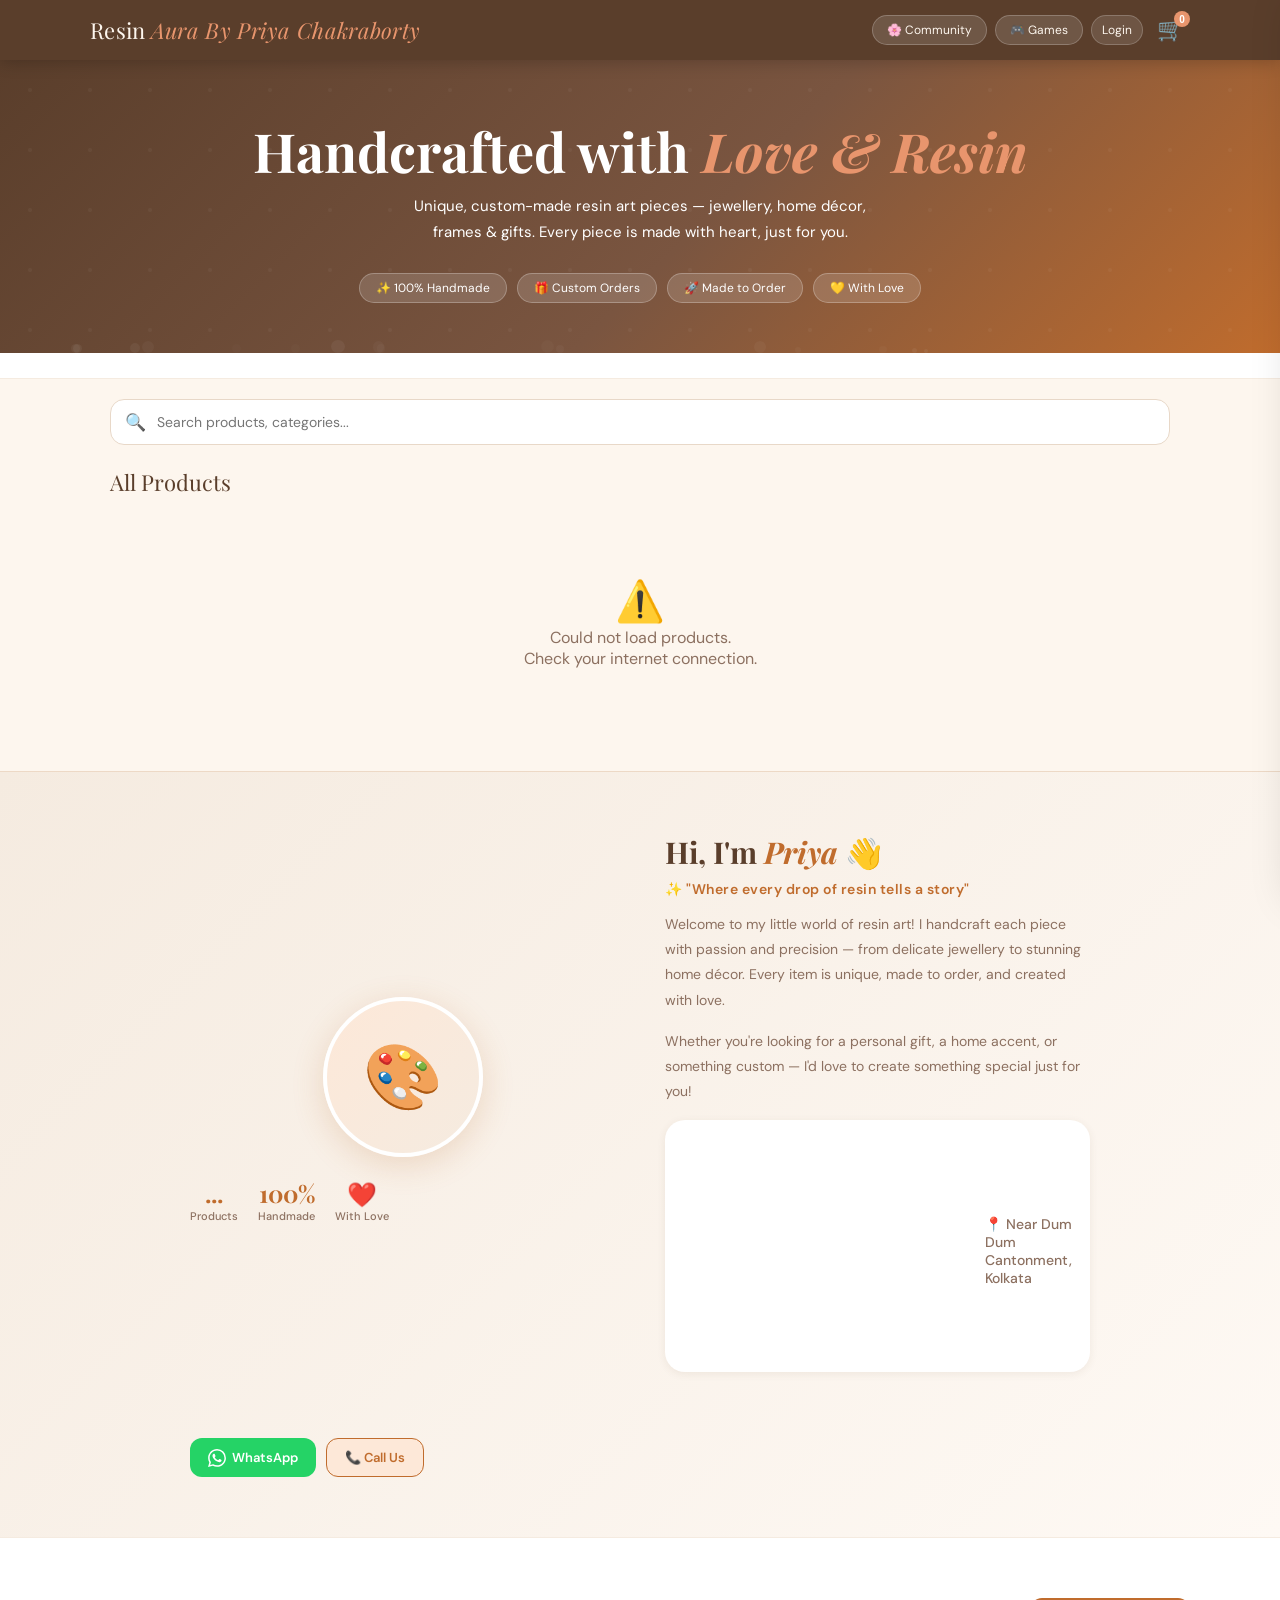
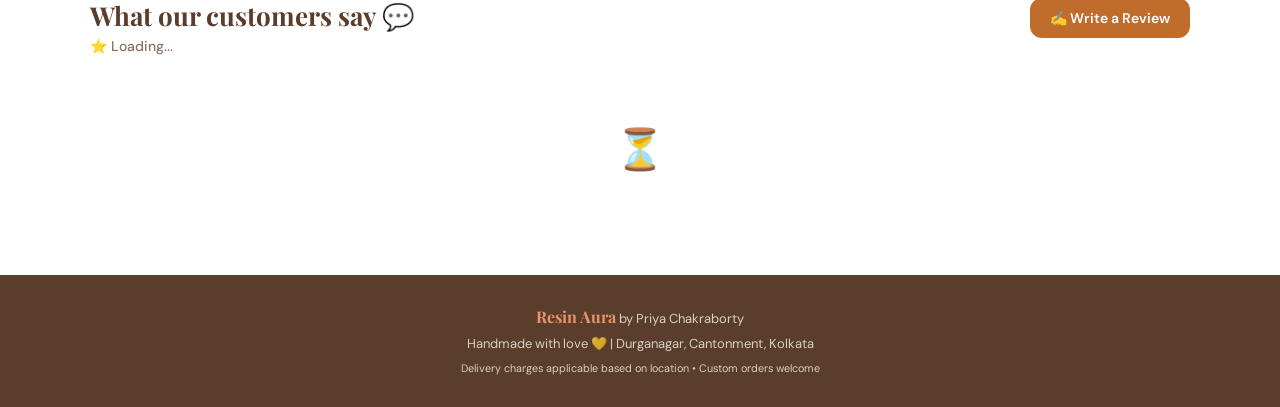
<file: index.html>
<!DOCTYPE html>
<html lang="en">
<head>
<meta charset="UTF-8">
<meta name="viewport" content="width=device-width, initial-scale=1.0">
<meta name="description" content="Resin Aura By Priya by Priya — Handmade resin jewellery, home décor, frames & gifts. Custom orders welcome.">
<title>Resin Aura By Priya — Handmade with Love</title>
<link rel="stylesheet" href="css/style.css">
</head>
<body>

<!-- ── HEADER ── -->
<header>
  <div class="header-inner">
    <a class="logo" href="#top">Resin <span>Aura By Priya Chakraborty</span></a>
    <div class="header-actions">
      <!-- Desktop nav -->
      <div class="desktop-nav">
        <a class="community-nav-link" href="community.html">🌸 Community</a>
        <a class="community-nav-link" href="games.html">🎮 Games</a>
        <button class="user-btn" id="userBtn" onclick="handleUserBtn()">Login</button>
      </div>
      <!-- Cart always visible -->
      <button class="btn-icon" onclick="openCart()" aria-label="Cart">
        🛒<span class="cart-badge" id="cartBadge">0</span>
      </button>
      <!-- Mobile hamburger -->
      <button class="hamburger-btn" onclick="openMobileMenu()" aria-label="Menu">☰</button>
    </div>
  </div>
</header>

<!-- ── MOBILE MENU ── -->
<div class="mobile-menu-overlay" id="mobileOverlay" onclick="closeMobileMenu()"></div>
<div class="mobile-menu" id="mobileMenu">
  <div class="mobile-menu-header">
    <span class="mobile-menu-title">🌿 Menu</span>
    <button class="mobile-menu-close" onclick="closeMobileMenu()">✕</button>
  </div>
  <div class="mobile-menu-body">
    <a class="mobile-menu-item" href="community.html">
      <span class="mi-icon">🌸</span>
      <span class="mi-label">Community</span>
    </a>
    <a class="mobile-menu-item" href="games.html">
      <span class="mi-icon">🎮</span>
      <span class="mi-label">Games</span>
    </a>
    <button class="mobile-menu-item" id="mobileUserBtn" onclick="handleMobileUserBtn()">
      <span class="mi-icon">👤</span>
      <span class="mi-label" id="mobileUserLabel">Login / Register</span>
    </button>
    <button class="mobile-menu-item" onclick="openCart();closeMobileMenu()">
      <span class="mi-icon">🛒</span>
      <span class="mi-label">My Cart</span>
      <span class="mi-badge" id="mobileCartBadge" style="display:none">0</span>
    </button>
    <a class="mobile-menu-item" href="community.html#notifications" onclick="closeMobileMenu()">
      <span class="mi-icon">🔔</span>
      <span class="mi-label">Notifications</span>
    </a>
  </div>
</div>

<!-- ── HERO ── -->
<section class="hero" id="top">
  <div class="hero-content">
    <h1>Handcrafted with <em>Love & Resin</em></h1>
    <p>Unique, custom-made resin art pieces — jewellery, home décor, frames & gifts. Every piece is made with heart, just for you.</p>
    <div class="hero-badges">
      <span class="badge">✨ 100% Handmade</span>
      <span class="badge">🎁 Custom Orders</span>
      <span class="badge">🚀 Made to Order</span>
      <span class="badge">💛 With Love</span>
    </div>
  </div>
</section>

<!-- ── CATEGORY BAR ── -->
<div class="cat-bar"><div class="cat-inner" id="catBar"></div></div>

<!-- ── SEARCH ── -->
<div class="search-bar">
  <div class="search-wrap">
    <span class="search-icon">🔍</span>
    <input type="text" class="search-input" id="searchInput" placeholder="Search products, categories..." oninput="renderProducts()">
  </div>
</div>

<!-- ── PRODUCTS ── -->
<section class="products-section">
  <div class="section-title" id="sectionTitle">All Products</div>
  <div class="products-grid" id="productsGrid">
    <div class="no-products"><div style="font-size:44px;margin-bottom:12px">⏳</div><p>Loading products...</p></div>
  </div>
</section>

<!-- ── ABOUT SECTION ── -->
<section class="about-section" id="about">
  <div class="about-inner">
    <div style="text-align:center">
      <div class="about-avatar">🎨</div>
      <div class="about-stats">
        <div class="about-stat"><div class="num" id="productCount">...</div><div class="lbl">Products</div></div>
        <div class="about-stat"><div class="num">100%</div><div class="lbl">Handmade</div></div>
        <div class="about-stat"><div class="num">❤️</div><div class="lbl">With Love</div></div>
      </div>
    </div>
    <div class="about-text">
      <h2>Hi, I'm <span>Priya</span> 👋</h2>
      <div class="about-tagline">✨ "Where every drop of resin tells a story"</div>
      <p>Welcome to my little world of resin art! I handcraft each piece with passion and precision — from delicate jewellery to stunning home décor. Every item is unique, made to order, and created with love.</p>
      <p>Whether you're looking for a personal gift, a home accent, or something custom — I'd love to create something special just for you!</p>
     <div class="about-location">

    <iframe 
    src="https://www.google.com/maps/embed?pb=!1m14!1m12!1m3!1d2189.3930815962476!2d88.40761784226767!3d22.649851524583667!2m3!1f0!2f0!3f0!3m2!1i1024!2i768!4f13.1!5e0!3m2!1sen!2sin!4v1778393486513!5m2!1sen!2sin"
    width="100%"
    height="240"
    style="border:0;border-radius:16px;"
    allowfullscreen=""
    loading="lazy"
    referrerpolicy="no-referrer-when-downgrade">
    </iframe>

  <div style="margin-top:10px;font-size:14px;color:var(--muted)">
    📍 Near Dum Dum Cantonment, Kolkata
  </div>

</div>
      </div>
      <div class="about-contact">
        <a class="contact-btn whatsapp" href="https://wa.me/919330392779?text=Hi%20Priya!%20I%20saw%20your%20Resin%20Arts%20website%20and%20I'm%20interested%20in%20placing%20an%20order." target="_blank">
          <svg width="18" height="18" viewBox="0 0 24 24" fill="currentColor"><path d="M17.472 14.382c-.297-.149-1.758-.867-2.03-.967-.273-.099-.471-.148-.67.15-.197.297-.767.966-.94 1.164-.173.199-.347.223-.644.075-.297-.15-1.255-.463-2.39-1.475-.883-.788-1.48-1.761-1.653-2.059-.173-.297-.018-.458.13-.606.134-.133.298-.347.446-.52.149-.174.198-.298.298-.497.099-.198.05-.371-.025-.52-.075-.149-.669-1.612-.916-2.207-.242-.579-.487-.5-.669-.51-.173-.008-.371-.01-.57-.01-.198 0-.52.074-.792.372-.272.297-1.04 1.016-1.04 2.479 0 1.462 1.065 2.875 1.213 3.074.149.198 2.096 3.2 5.077 4.487.709.306 1.262.489 1.694.625.712.227 1.36.195 1.871.118.571-.085 1.758-.719 2.006-1.413.248-.694.248-1.289.173-1.413-.074-.124-.272-.198-.57-.347m-5.421 7.403h-.004a9.87 9.87 0 01-5.031-1.378l-.361-.214-3.741.982.998-3.648-.235-.374a9.86 9.86 0 01-1.51-5.26c.001-5.45 4.436-9.884 9.888-9.884 2.64 0 5.122 1.03 6.988 2.898a9.825 9.825 0 012.893 6.994c-.003 5.45-4.437 9.884-9.885 9.884m8.413-18.297A11.815 11.815 0 0012.05 0C5.495 0 .16 5.335.157 11.892c0 2.096.547 4.142 1.588 5.945L.057 24l6.305-1.654a11.882 11.882 0 005.683 1.448h.005c6.554 0 11.89-5.335 11.893-11.893a11.821 11.821 0 00-3.48-8.413z"/></svg>
          WhatsApp
        </a>
        <a class="contact-btn phone" href="tel:+919330392779">
          📞 Call Us
        </a>
      </div>
    </div>
  </div>
</section>

<!-- ── REVIEWS SECTION ── -->
<section class="reviews-section" id="reviewsSection">
  <div class="reviews-inner">
    <div class="reviews-header">
      <div>
        <h2 class="reviews-title">What our customers say 💬</h2>
        <div id="avgRating" class="avg-rating">⭐ Loading...</div>
      </div>
      <button class="btn-write-review" onclick="openReviewModal()">✍️ Write a Review</button>
    </div>
    <div class="reviews-grid" id="reviewsGrid">
      <div style="text-align:center;padding:40px;color:var(--muted);grid-column:1/-1"><div style="font-size:40px">⏳</div></div>
    </div>
  </div>
</section>

<!-- REVIEW MODAL -->
<div class="modal-overlay" id="reviewModal">
  <div class="modal-box" id="reviewModalBox"></div>
</div>

<!-- ── FOOTER ── -->
<footer>
  <strong>Resin Aura</strong> by Priya Chakraborty<br>
  Handmade with love 💛 | Durganagar, Cantonment, Kolkata<br>
  <small>Delivery charges applicable based on location • Custom orders welcome</small>
</footer>

<!-- ── OVERLAY ── -->
<div class="overlay" id="overlay" onclick="closeAll()"></div>

<!-- ── CART DRAWER ── -->
<div class="drawer" id="cartDrawer">
  <div class="drawer-header">
    <h2>🛒 Your Cart</h2>
    <button class="btn-close" onclick="closeCart()">×</button>
  </div>
  <div class="drawer-body" id="cartBody"></div>
  <div class="drawer-footer" id="cartFooter" style="display:none">
    <div class="cart-total"><span>Subtotal</span><span id="cartTotal">₹0</span></div>
    <div class="cart-delivery-note">🚚 Delivery charges based on location — confirmed before dispatch</div>
    <button class="btn-checkout" onclick="checkoutCart()">Place Order →</button>
  </div>
</div>

<!-- ── ORDER MODAL ── -->
<div class="modal-overlay" id="orderModal">
  <div class="modal-box" id="orderModalBox"></div>
</div>

<!-- ── AUTH MODAL ── -->
<div class="modal-overlay" id="authModal">
  <div class="modal-box">
    <div style="display:flex;align-items:center;justify-content:space-between;margin-bottom:20px">
      <h2>Welcome 👋</h2>
      <button class="btn-close" onclick="closeAuth()">×</button>
    </div>
    <div class="auth-tabs">
      <button class="auth-tab active" id="tabLogin" onclick="switchTab('login')">Login</button>
      <button class="auth-tab" id="tabRegister" onclick="switchTab('register')">Register</button>
    </div>
    <div id="authContent"></div>
  </div>
</div>

<!-- ── PRODUCT DETAIL MODAL ── -->
<div class="modal-overlay" id="detailModal">
  <div class="modal-box" id="detailModalBox"></div>
</div>

<!-- ── ORDER TRACKING MODAL ── -->
<div class="modal-overlay" id="trackModal">
  <div class="modal-box tracking-box" id="trackModalBox"></div>
</div>

<!-- ── PROFILE MODAL ── -->
<div class="modal-overlay" id="profileModal">
  <div class="modal-box tracking-box" id="profileModalBox"></div>
</div>

<!-- ── TOAST ── -->
<div class="toast" id="toast"></div>

<!-- ── SCRIPTS (order matters) ── -->
<script src="js/supabase.js"></script>
<script src="js/auth.js"></script>
<script src="js/main.js"></script>
<script src="js/reviews.js"></script>

<script>
function openMobileMenu(){
  document.getElementById('mobileMenu').classList.add('open');
  document.getElementById('mobileOverlay').classList.add('open');
  document.body.style.overflow='hidden';
  // sync user button
  const s=getSession?getSession():null;
  const lbl=document.getElementById('mobileUserLabel');
  if(lbl) lbl.textContent=s?(s.name||'My Account'):'Login / Register';
  // sync cart badge
  const cb=document.getElementById('mobileCartBadge');
  const mainBadge=document.getElementById('cartBadge');
  if(cb&&mainBadge){
    const n=parseInt(mainBadge.textContent)||0;
    cb.textContent=n; cb.style.display=n?'inline':'none';
  }
}
function closeMobileMenu(){
  document.getElementById('mobileMenu').classList.remove('open');
  document.getElementById('mobileOverlay').classList.remove('open');
  document.body.style.overflow='';
}
function handleMobileUserBtn(){
  closeMobileMenu();
  handleUserBtn();
}
</script>
</body>
</html>
</file>
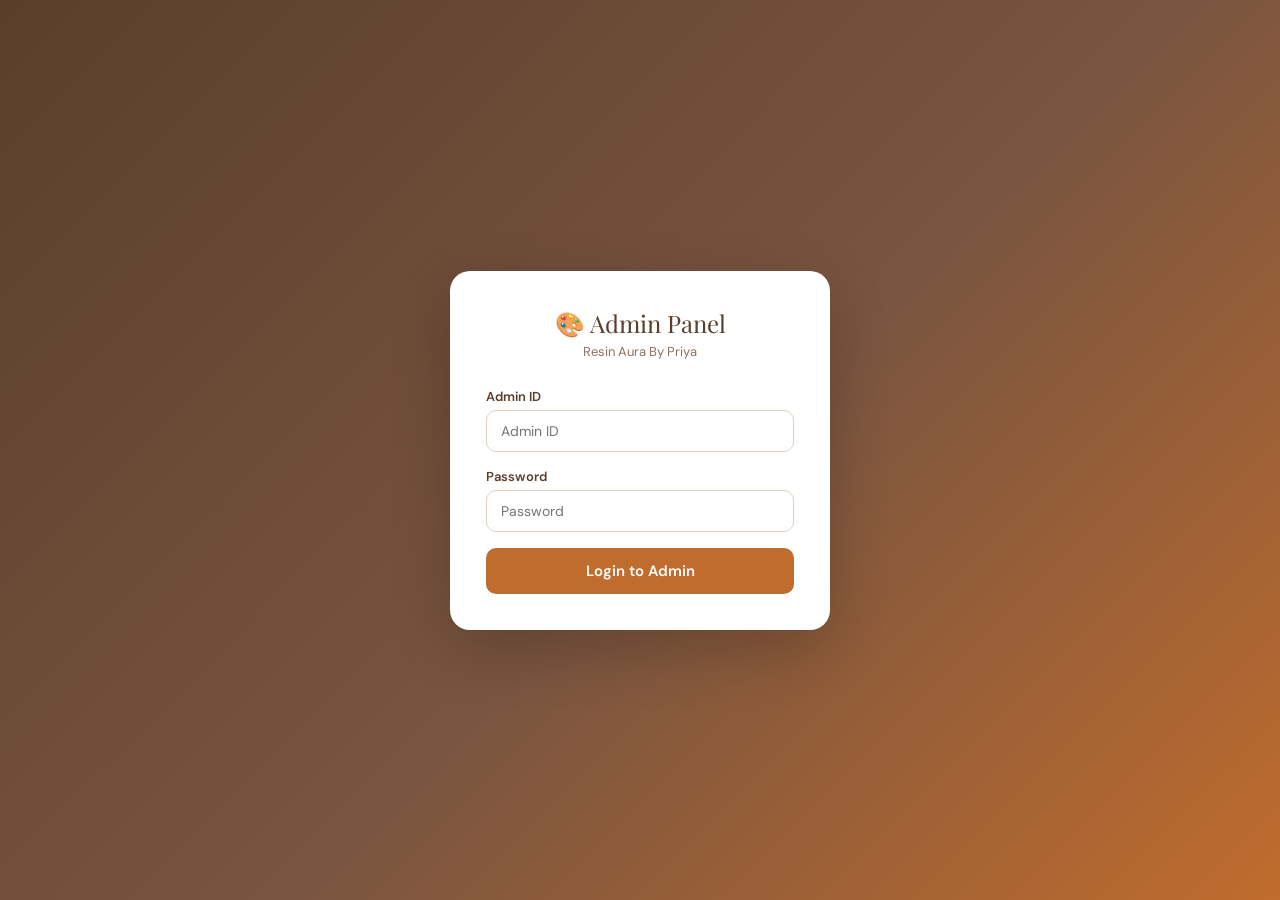
<file: admin/index.html>
<!DOCTYPE html>
<html lang="en">
<head>
<meta charset="UTF-8">
<meta name="viewport" content="width=device-width, initial-scale=1.0">
<title>Admin — Resin Aura By Priya</title>
<link rel="stylesheet" href="css/admin.css">
</head>
<body>

<div id="loginScreen">
  <div class="login-card">
    <div class="login-logo">🎨 Admin Panel</div>
    <div class="login-sub">Resin Aura By Priya</div>
    <div class="login-err" id="loginErr">Incorrect ID or password</div>
    <div class="form-group"><label>Admin ID</label><input type="text" id="adminId" placeholder="Admin ID" autocomplete="off"></div>
    <div class="form-group"><label>Password</label><input type="password" id="adminPass" placeholder="Password"></div>
    <button class="btn-primary" onclick="doAdminLogin()">Login to Admin</button>
   <!-- <p style="text-align:center;margin-top:14px;font-size:12px;color:var(--muted)">Default: ID = <strong>admin</strong> | Pass = <strong>resign123</strong></p> -- IGNORE -->
  </div>
</div>

<div id="adminApp">
  <div class="mob-overlay" id="mobOverlay" onclick="closeSidebar()"></div>
  <div class="sidebar" id="sidebar">
    <div class="sidebar-logo"><div class="s-title">Resin Aura By Priya Chakraborty</div><div class="s-sub">Admin Dashboard</div></div>
    <div class="nav-section">Main</div>
    <div class="nav-item active" onclick="showPage('dashboard',this)"><span class="nav-icon">📊</span>Dashboard</div>
    <div class="nav-section">Store</div>
    <div class="nav-item" onclick="showPage('products',this)"><span class="nav-icon">📦</span>Products</div>
    <div class="nav-item" onclick="showPage('orders',this)"><span class="nav-icon">🛍</span>Orders<span class="nav-badge" id="pendingBadge">0</span></div>
    <div class="nav-item" onclick="showPage('reviews',this)"><span class="nav-icon">⭐</span>Reviews</div>
    <div class="nav-item" onclick="showPage('community',this)"><span class="nav-icon">🌸</span>Community<span class="nav-badge" id="communityBadge" style="display:none">!</span></div>
    <div class="nav-item" onclick="showPage('media',this)"><span class="nav-icon">🗂</span>Media Library</div>
    <div class="nav-item" onclick="showPage('games',this)"><span class="nav-icon">🎮</span>Games</div>
    <div class="nav-section">Settings</div>
    <div class="nav-item" onclick="showPage('settings',this)"><span class="nav-icon">⚙️</span>Settings</div>
    <div class="sidebar-bottom" onclick="adminLogout()"><span>🚪</span>Logout</div>
  </div>

  <div class="main">
    <div class="topbar">
      <div style="display:flex;align-items:center;gap:12px">
        <button class="menu-toggle" onclick="toggleSidebar()">☰</button>
        <span class="topbar-title" id="topbarTitle">Dashboard</span>
      </div>
      <span class="admin-badge">Admin</span>
    </div>

    <div class="page active" id="page-dashboard">
      <div class="stats-grid" id="statsGrid"></div>
      <div class="section-card">
        <div class="section-card-header">
          <span class="section-card-title">Recent Orders</span>
          <button class="btn-add" onclick="showPage('orders',document.querySelectorAll('.nav-item')[3])">View All</button>
        </div>
        <div class="table-wrap"><table><thead><tr><th>Order ID</th><th>Customer</th><th>Total</th><th>Status</th><th>Date</th></tr></thead><tbody id="recentBody"></tbody></table></div>
      </div>
    </div>

    <div class="page" id="page-products">
      <div class="section-card">
        <div class="section-card-header">
          <span class="section-card-title">All Products</span>
          <div style="display:flex;gap:8px;flex-wrap:wrap">
            <input type="text" class="table-search" placeholder="Search..." id="pSearch" oninput="renderProductTable()">
            <button class="btn-add" onclick="openProductModal()">+ Add Product</button>
          </div>
        </div>
        <div class="table-wrap"><table><thead><tr><th>Image</th><th>Name</th><th>Base Price</th><th>Variants</th><th>Category</th><th>Actions</th></tr></thead><tbody id="productBody"></tbody></table></div>
      </div>
    </div>

    <div class="page" id="page-orders">
      <div class="section-card">
        <div class="section-card-header">
          <span class="section-card-title">All Orders</span>
          <div style="display:flex;gap:8px;flex-wrap:wrap">
            <input type="text" class="table-search" placeholder="Search name/phone..." id="oSearch" oninput="renderOrderTable()">
            <select class="table-search" id="statusFilter" onchange="renderOrderTable()">
              <option value="">All Status</option>
              <option>Pending</option><option>Confirmed</option><option>Shipped</option><option>Delivered</option><option>Cancelled</option>
            </select>
            <select class="table-search" id="payFilter" onchange="renderOrderTable()">
              <option value="">All Payments</option>
              <option value="verify">Needs Verification</option>
              <option value="paid">Paid</option>
              <option value="pending">Unpaid</option>
            </select>
          </div>
        </div>
        <div class="table-wrap"><table><thead><tr><th>Order ID</th><th>Customer</th><th>Items</th><th>Total</th><th>Status</th><th>Payment</th><th>Date</th><th>Actions</th></tr></thead><tbody id="orderBody"></tbody></table></div>
      </div>
    </div>

    <div class="page" id="page-reviews">
      <div class="section-card">
        <div class="section-card-header"><span class="section-card-title">Customer Reviews</span></div>
        <div class="table-wrap"><table><thead><tr><th>Photo</th><th>Customer</th><th>Rating</th><th>Review</th><th>Status</th><th>Actions</th></tr></thead><tbody id="reviewBody"></tbody></table></div>
      </div>
    </div>

    <!-- Settings rendered by JS -->
    <div class="page" id="page-settings">
      <div id="settingsContent"><div style="text-align:center;padding:40px;color:var(--muted)">⏳ Loading...</div></div>
    </div>

    <!-- Community page rendered by JS -->
    <div class="page" id="page-community">
      <div id="communityContent"><div style="text-align:center;padding:40px;color:var(--muted)">⏳ Loading...</div></div>
    </div>

    <!-- Media Library page rendered by JS -->
    <div class="page" id="page-media">
      <div id="mediaContent"><div style="text-align:center;padding:40px;color:var(--muted)">⏳ Loading...</div></div>
    </div>

    <!-- Games Management -->
    <div class="page" id="page-games">
      <div id="gamesContent"><div style="text-align:center;padding:40px;color:var(--muted)">⏳ Loading...</div></div>
    </div>
  </div>
</div>

<!-- PRODUCT MODAL -->
<div class="modal-overlay" id="productModal">
  <div class="modal-box">
    <div class="modal-header"><h3 id="productModalTitle">Add Product</h3><button class="btn-close" onclick="closeProductModal()">×</button></div>
    <div class="form-group"><label>Product Name *</label><input type="text" id="pName" placeholder="e.g. Resin Wall Clock"></div>
    <div class="form-group"><label>Base Price (₹) *</label><input type="number" id="pPrice" placeholder="Used when no variants set" min="0"></div>
    <div class="form-group">
      <label>Category *</label>
      <input type="text" id="pCat" placeholder="Home Décor, Jewellery, Frames..." list="catList">
      <datalist id="catList"></datalist>
    </div>
    <div class="form-group"><label>Description</label><textarea id="pDesc" placeholder="Short product description..."></textarea></div>
    <div class="form-group">
      <label>Variants <span style="font-size:11px;color:var(--muted)">— e.g. 4 inch ₹199 / With Tassel ₹249</span></label>
      <div class="variant-list" id="variantList"></div>
      <button class="btn-add-var" onclick="addVariantRow()">+ Add Variant</button>
    </div>
    <div class="form-group">
      <label>Product Image</label>
      <div class="upload-area"><input type="file" id="pImage" accept="image/*" onchange="previewImg(this)"><div class="u-icon">📷</div><p style="font-size:13px;color:var(--muted)">Click to upload</p></div>
      <img class="img-preview" id="imgPreview" alt="Preview">
    </div>
    <div class="modal-actions">
      <button class="btn-cancel-m" onclick="closeProductModal()">Cancel</button>
      <button class="btn-save" onclick="saveProduct()">Save Product</button>
    </div>
  </div>
</div>

<div class="modal-overlay" id="orderModal"><div class="modal-box" id="orderModalBox"></div></div>
<div class="toast" id="toast"></div>

<script src="../js/supabase.js"></script>
<script src="js/admin.js"></script>
</body>
</html>
</file>
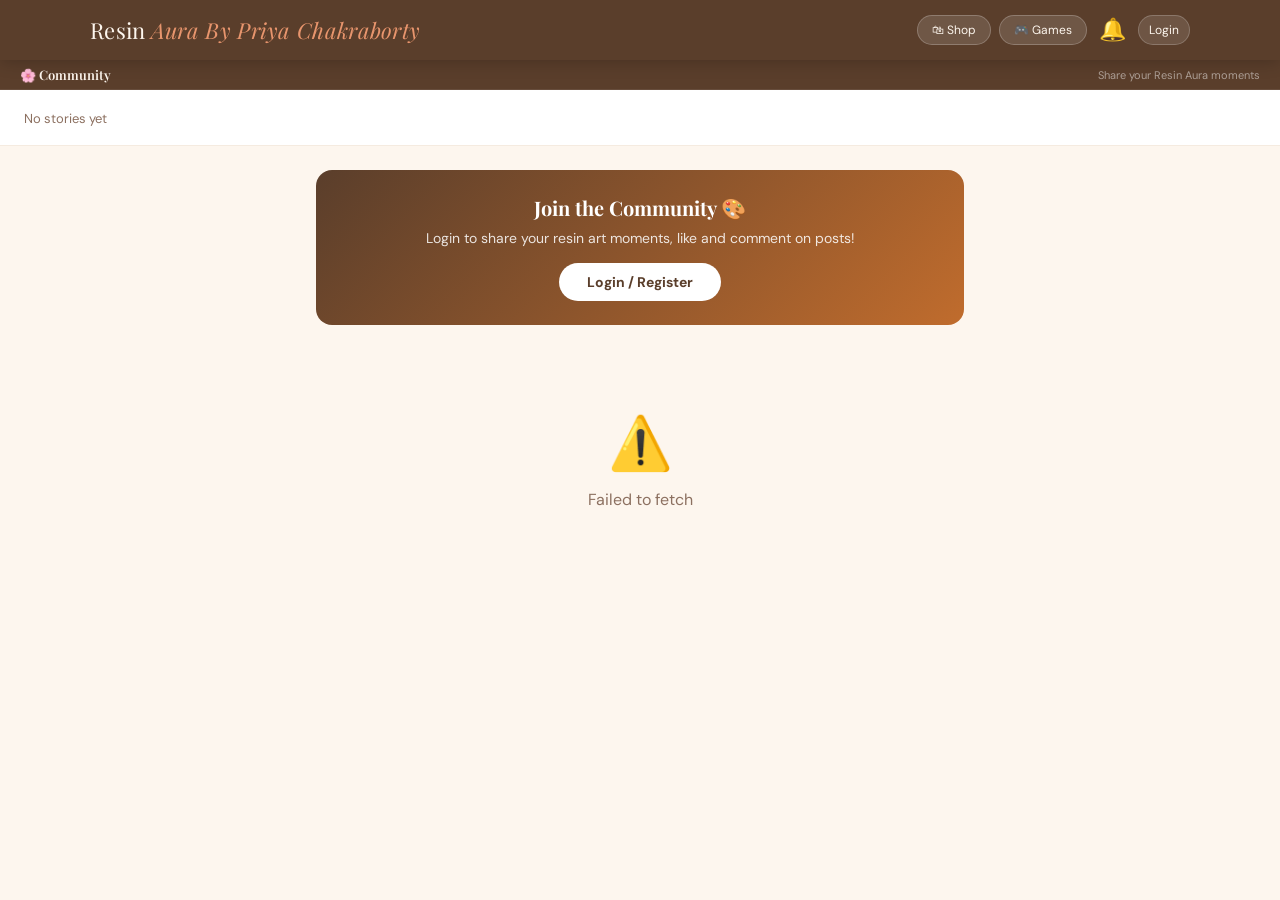
<file: community.html>
<!DOCTYPE html>
<html lang="en">
<head>
<meta charset="UTF-8">
<meta name="viewport" content="width=device-width, initial-scale=1.0">
<title>Community — Resin Aura By Priya</title>
<link rel="stylesheet" href="css/style.css">
<style>
/* community page — header stays fixed like main page */

/* ── STORY STRIP ── */
.story-strip-wrap { background:#fff; border-bottom:1px solid var(--warm); padding:12px 0 10px; overflow:hidden; }
.story-strip { display:flex; gap:14px; padding:0 16px; overflow-x:auto; scroll-snap-type:x mandatory; -webkit-overflow-scrolling:touch; scrollbar-width:none; }
.story-strip::-webkit-scrollbar { display:none; }
.story-item { display:flex; flex-direction:column; align-items:center; gap:5px; flex-shrink:0; scroll-snap-align:start; cursor:pointer; }
.story-ring { width:64px; height:64px; border-radius:50%; padding:2.5px; background:linear-gradient(135deg,#f09433,#e6683c,#dc2743,#cc2366,#bc1888); transition:transform .2s; position:relative; }
.story-ring:active { transform:scale(.93); }
.story-ring.seen { background:#ccc; }
.story-ring.my-story { background:linear-gradient(135deg,var(--brown),var(--amber)); }
.story-ring.add-new { background:none; border:2.5px dashed var(--amber); padding:0; }
.story-ring-inner { width:100%; height:100%; border-radius:50%; border:2.5px solid #fff; overflow:hidden; background:var(--warm); display:flex; align-items:center; justify-content:center; font-size:22px; font-weight:700; color:var(--amber); font-family:'Playfair Display',serif; }
.story-ring.add-new .story-ring-inner { border:none; font-size:28px; }
.story-ring-inner img { width:100%; height:100%; object-fit:cover; }
.story-plus { position:absolute; bottom:0; right:0; width:22px; height:22px; background:var(--amber); border:2px solid #fff; border-radius:50%; display:flex; align-items:center; justify-content:center; color:#fff; font-size:15px; font-weight:700; }
.story-name { font-size:11px; color:var(--text); text-align:center; max-width:68px; overflow:hidden; text-overflow:ellipsis; white-space:nowrap; font-weight:500; }
.story-name.muted { color:var(--muted); }

/* ── STORY VIEWER ── */
.story-viewer { position:fixed; inset:0; background:#000; z-index:1000; display:flex; align-items:center; justify-content:center; opacity:0; pointer-events:none; transition:opacity .2s; }
.story-viewer.open { opacity:1; pointer-events:all; }
.story-viewer-inner { position:relative; width:100%; max-width:420px; height:100dvh; overflow:hidden; }

.story-progress-bars { position:absolute; top:0; left:0; right:0; display:flex; gap:4px; padding:10px 12px 0; z-index:10; }
.story-pb-bg { flex:1; height:3px; background:rgba(255,255,255,.35); border-radius:2px; overflow:hidden; }
.story-pb-fill { height:100%; width:0%; background:#fff; border-radius:2px; }
.story-pb-fill.done { width:100%; }
.story-pb-fill.running { animation:spbAnim 5s linear forwards; }
@keyframes spbAnim { from{width:0%} to{width:100%} }
.story-pb-fill.paused { animation-play-state:paused; }

.story-viewer-header { position:absolute; top:26px; left:0; right:0; display:flex; align-items:center; gap:10px; padding:10px 14px; z-index:10; }
.sv-avatar { width:40px; height:40px; border-radius:50%; border:2px solid rgba(255,255,255,.7); overflow:hidden; background:var(--warm); flex-shrink:0; display:flex; align-items:center; justify-content:center; font-size:16px; font-weight:700; color:var(--amber); font-family:'Playfair Display',serif; cursor:pointer; }
.sv-avatar img { width:100%; height:100%; object-fit:cover; }
.sv-meta { flex:1; cursor:pointer; }
.sv-name { color:#fff; font-weight:600; font-size:14px; text-shadow:0 1px 4px rgba(0,0,0,.5); }
.sv-time { color:rgba(255,255,255,.7); font-size:11px; margin-top:1px; }
.sv-close { background:rgba(0,0,0,.4); border:none; color:#fff; width:34px; height:34px; border-radius:50%; font-size:18px; cursor:pointer; display:flex; align-items:center; justify-content:center; flex-shrink:0; }

.story-media { width:100%; height:100dvh; position:relative; }
.story-media img { width:100%; height:100%; object-fit:cover; display:block; }
.story-text-display { width:100%; height:100%; display:flex; align-items:center; justify-content:center; padding:60px 32px; font-size:clamp(20px,5vw,30px); font-family:'Playfair Display',serif; color:#fff; text-align:center; line-height:1.5; text-shadow:0 2px 10px rgba(0,0,0,.3); white-space:pre-wrap; }
.story-caption-overlay { position:absolute; bottom:120px; left:0; right:0; text-align:center; padding:0 24px; color:#fff; font-size:15px; text-shadow:0 2px 8px rgba(0,0,0,.7); font-family:'Playfair Display',serif; }

.story-tap-prev,.story-tap-next { position:absolute; top:80px; bottom:160px; width:38%; z-index:5; }
.story-tap-prev { left:0; }
.story-tap-next { right:0; }

/* pause overlay */
.story-pause-overlay { display:none !important; }

/* ── STORY BOTTOM BAR ── */
.story-bottom-bar {
  position:absolute; bottom:0; left:0; right:0; z-index:10;
  padding:12px 16px 20px;
  background:linear-gradient(transparent, rgba(0,0,0,.7));
}
.story-reactions-row { display:flex; align-items:center; gap:10px; margin-bottom:8px; }
.story-like-btn {
  background:none; border:2px solid rgba(255,255,255,.6); color:#fff;
  border-radius:20px; padding:7px 16px; font-size:13px; cursor:pointer;
  display:flex; align-items:center; gap:6px; font-family:'DM Sans',sans-serif;
  transition:all .2s;
}
.story-like-btn.liked { background:rgba(231,76,60,.85); border-color:#e74c3c; }
.story-like-count { color:rgba(255,255,255,.8); font-size:13px; font-weight:600; }
.story-viewers-btn {
  background:rgba(255,255,255,.15); border:1px solid rgba(255,255,255,.3);
  color:#fff; border-radius:20px; padding:7px 14px; font-size:12px;
  cursor:pointer; font-family:'DM Sans',sans-serif; margin-left:auto;
}
.story-comment-row { display:flex; gap:8px; align-items:center; }
.story-comment-input {
  flex:1; background:rgba(255,255,255,.15); border:1.5px solid rgba(255,255,255,.35);
  border-radius:22px; padding:9px 16px; color:#fff; font-size:13px;
  font-family:'DM Sans',sans-serif; outline:none;
}
.story-comment-input::placeholder { color:rgba(255,255,255,.6); }
.story-comment-input:focus { border-color:rgba(255,255,255,.7); background:rgba(255,255,255,.2); }
.story-send-btn {
  background:var(--amber); color:#fff; border:none; width:38px; height:38px;
  border-radius:50%; cursor:pointer; font-size:16px; display:flex;
  align-items:center; justify-content:center; flex-shrink:0;
}
.story-del-btn { position:absolute; top:80px; right:14px; z-index:10; background:rgba(192,57,43,.85); color:#fff; border:none; border-radius:20px; padding:8px 14px; font-size:12px; cursor:pointer; font-family:'DM Sans',sans-serif; display:none; }

/* ── STORY COMMENTS PANEL ── */
.story-comments-panel {
  position:absolute; bottom:0; left:0; right:0; z-index:20;
  background:rgba(20,20,20,.95); border-radius:20px 20px 0 0;
  padding:0 0 20px; max-height:70dvh; display:flex; flex-direction:column;
  transform:translateY(100%); transition:transform .3s ease;
}
.story-comments-panel.open { transform:translateY(0); }
.story-comments-panel-header { display:flex; align-items:center; justify-content:space-between; padding:14px 16px 10px; border-bottom:1px solid rgba(255,255,255,.1); }
.story-comments-panel-header span { color:#fff; font-weight:600; font-size:15px; }
.story-comments-list { flex:1; overflow-y:auto; padding:10px 16px; }
.story-comment-item { display:flex; gap:8px; margin-bottom:12px; }
.story-comment-av { width:32px; height:32px; border-radius:50%; background:var(--warm); display:flex; align-items:center; justify-content:center; font-size:13px; font-weight:700; color:var(--amber); font-family:'Playfair Display',serif; flex-shrink:0; overflow:hidden; }
.story-comment-av img { width:100%; height:100%; object-fit:cover; }
.story-comment-bubble { background:rgba(255,255,255,.1); border-radius:12px; padding:8px 12px; flex:1; }
.story-comment-name { color:rgba(255,255,255,.9); font-size:12px; font-weight:600; }
.story-comment-text { color:rgba(255,255,255,.8); font-size:13px; margin-top:2px; }
.story-comment-time { color:rgba(255,255,255,.4); font-size:10px; margin-top:4px; }
.story-comment-input-row { display:flex; gap:8px; padding:10px 16px 0; border-top:1px solid rgba(255,255,255,.1); }

/* ── STORY VIEWERS PANEL ── */
.story-viewers-panel {
  position:absolute; bottom:0; left:0; right:0; z-index:21;
  background:rgba(20,20,20,.97); border-radius:20px 20px 0 0;
  padding:0 0 20px; max-height:60dvh; display:flex; flex-direction:column;
  transform:translateY(100%); transition:transform .3s ease;
}
.story-viewers-panel.open { transform:translateY(0); }
.story-viewers-panel-header { display:flex; align-items:center; justify-content:space-between; padding:14px 16px 10px; border-bottom:1px solid rgba(255,255,255,.1); }
.story-viewer-item { display:flex; align-items:center; gap:10px; padding:10px 16px; }
.story-viewer-item-av { width:36px; height:36px; border-radius:50%; background:var(--warm); display:flex; align-items:center; justify-content:center; font-size:14px; font-weight:700; color:var(--amber); font-family:'Playfair Display',serif; overflow:hidden; flex-shrink:0; }
.story-viewer-item-av img { width:100%; height:100%; object-fit:cover; }
.story-viewer-item-name { color:#fff; font-size:14px; font-weight:500; }
.story-viewer-item-time { color:rgba(255,255,255,.5); font-size:11px; }

/* ── STORY CREATE ── */
.story-create-box { background:#fff; border-radius:20px; padding:24px; max-width:420px; width:calc(100% - 32px); max-height:88vh; overflow-y:auto; }
.story-type-tabs { display:flex; gap:8px; margin-bottom:16px; }
.st-tab { flex:1; padding:9px; border-radius:10px; border:1.5px solid var(--warm); background:none; font-family:'DM Sans',sans-serif; font-size:13px; color:var(--muted); cursor:pointer; transition:all .2s; }
.st-tab.active { border-color:var(--amber); background:var(--amber-pale); color:var(--amber); font-weight:600; }
.bg-picker { display:flex; gap:8px; margin-bottom:14px; flex-wrap:wrap; }
.bg-swatch { width:36px; height:36px; border-radius:50%; cursor:pointer; border:3px solid transparent; transition:transform .15s,border-color .15s; }
.bg-swatch.on { border-color:var(--brown); transform:scale(1.15); }
.story-textarea { width:100%; border:1.5px solid var(--warm); border-radius:12px; padding:12px 14px; font-size:15px; font-family:'Playfair Display',serif; color:var(--text); resize:none; outline:none; min-height:90px; transition:border-color .2s; }
.story-textarea:focus { border-color:var(--amber); }
.story-upload-area { border:2px dashed var(--warm); border-radius:12px; padding:28px; text-align:center; cursor:pointer; position:relative; transition:border-color .2s; color:var(--muted); font-size:13px; }
.story-upload-area:hover { border-color:var(--amber); }
.story-upload-area input { position:absolute; inset:0; opacity:0; cursor:pointer; }
.story-img-thumb { width:100%; border-radius:12px; max-height:180px; object-fit:cover; display:none; margin-bottom:10px; }
.exp-note { font-size:11px; color:var(--muted); text-align:center; margin-top:10px; }

/* ── NOTIFICATIONS ── */
.notif-bell-btn { position:relative; background:none; border:none; font-size:22px; cursor:pointer; padding:4px; display:flex; align-items:center; }
.notif-badge { position:absolute; top:-2px; right:-2px; background:#e74c3c; color:#fff; border-radius:50%; width:18px; height:18px; font-size:10px; font-weight:700; display:none; align-items:center; justify-content:center; font-family:'DM Sans',sans-serif; }
.notif-overlay { position:fixed; inset:0; background:rgba(0,0,0,.4); z-index:200; opacity:0; pointer-events:none; transition:opacity .2s; }
.notif-overlay.show { opacity:1; pointer-events:all; }
.notif-panel { position:fixed; top:0; right:-100%; width:min(400px,100vw); height:100dvh; background:#fff; z-index:201; transition:right .3s ease; display:flex; flex-direction:column; box-shadow:-4px 0 24px rgba(0,0,0,.15); }
.notif-panel.open { right:0; }
.notif-panel-header { background:var(--brown); padding:16px 20px; display:flex; align-items:center; justify-content:space-between; flex-shrink:0; }
.notif-panel-header h3 { color:#fff; font-family:'Playfair Display',serif; font-size:17px; }
.notif-mark-all { background:rgba(255,255,255,.2); border:none; color:#fff; border-radius:16px; padding:6px 14px; font-size:12px; cursor:pointer; font-family:'DM Sans',sans-serif; }
#notifList { flex:1; overflow-y:auto; }
.notif-item { display:flex; align-items:flex-start; gap:12px; padding:14px 16px; border-bottom:1px solid var(--warm); transition:background .15s; }
.notif-item.unread { background:#fffbf5; }
.notif-item:hover { background:var(--cream); }
.notif-av { position:relative; width:44px; height:44px; border-radius:50%; background:var(--warm); display:flex; align-items:center; justify-content:center; font-size:17px; font-weight:700; color:var(--amber); font-family:'Playfair Display',serif; overflow:visible; flex-shrink:0; }
.notif-av img { width:44px; height:44px; border-radius:50%; object-fit:cover; }
.notif-type-icon { position:absolute; bottom:-2px; right:-4px; font-size:14px; line-height:1; }
.notif-body { flex:1; }
.notif-text { font-size:13px; color:var(--text); line-height:1.5; }
.notif-time { font-size:11px; color:var(--muted); margin-top:3px; }
.notif-dot { width:10px; height:10px; border-radius:50%; background:var(--amber); flex-shrink:0; margin-top:6px; }
/* ── PROFILE PAGE ── */
.profile-page { max-width:680px; margin:0 auto; padding:20px 16px 80px; }
.profile-cover { height:160px; background:linear-gradient(135deg,var(--brown),var(--amber)); border-radius:16px; position:relative; margin-bottom:56px; }
.profile-dp-wrap { position:absolute; bottom:-44px; left:20px; }
.profile-dp { width:88px; height:88px; border-radius:50%; border:4px solid #fff; background:var(--warm); display:flex; align-items:center; justify-content:center; font-size:32px; font-weight:700; color:var(--amber); font-family:'Playfair Display',serif; overflow:hidden; box-shadow:0 4px 16px rgba(0,0,0,.15); cursor:pointer; }
.profile-dp img { width:100%; height:100%; object-fit:cover; }
.profile-dp-edit { position:absolute; bottom:2px; right:2px; background:var(--amber); border:2px solid #fff; border-radius:50%; width:24px; height:24px; display:flex; align-items:center; justify-content:center; font-size:13px; cursor:pointer; }
.profile-info { padding:0 16px; margin-bottom:16px; }
.profile-name { font-family:'Playfair Display',serif; font-size:22px; color:var(--text); font-weight:700; }
.profile-bio { font-size:14px; color:var(--muted); margin-top:4px; line-height:1.5; }
.profile-bio-edit { font-size:13px; color:var(--amber); cursor:pointer; margin-top:4px; display:inline-block; }
.profile-stats { display:flex; gap:24px; padding:12px 16px; border-top:1px solid var(--warm); border-bottom:1px solid var(--warm); margin-bottom:16px; }
.profile-stat { text-align:center; }
.profile-stat-num { font-size:18px; font-weight:700; color:var(--text); font-family:'Playfair Display',serif; }
.profile-stat-label { font-size:11px; color:var(--muted); margin-top:2px; }
.profile-posts-grid { display:grid; grid-template-columns:repeat(3,1fr); gap:3px; }
.profile-post-thumb { aspect-ratio:1; background:var(--warm); border-radius:4px; overflow:hidden; cursor:pointer; position:relative; }
.profile-post-thumb img,.profile-post-thumb video { width:100%; height:100%; object-fit:cover; display:block; }
.profile-post-thumb-video-icon { position:absolute; top:6px; right:6px; background:rgba(0,0,0,.5); color:#fff; border-radius:50%; width:24px; height:24px; display:flex; align-items:center; justify-content:center; font-size:12px; }
.profile-edit-form { background:#fff; border-radius:16px; padding:20px; border:1px solid var(--warm); margin-bottom:16px; box-shadow:var(--shadow); }
</style>
</head>
<body>

<!-- HEADER -->
<header>
  <div class="header-inner">
    <a class="logo" href="index.html">Resin <span>Aura By Priya Chakraborty</span></a>
    <div class="header-actions">
      <div class="desktop-nav">
        <a class="community-nav-link" href="index.html">🛍 Shop</a>
        <a class="community-nav-link" href="games.html">🎮 Games</a>
        <button class="notif-bell-btn" id="notifBellBtn" onclick="openNotifPanel()" title="Notifications">
          🔔<span class="notif-badge" id="notifBadge"></span>
        </button>
        <button class="user-btn" id="userBtn" onclick="handleUserBtn()">Login</button>
      </div>
      <!-- Mobile: notif + hamburger -->
      <button class="notif-bell-btn" id="notifBellBtnMobile" onclick="openNotifPanel()" style="display:none">
        🔔<span class="notif-badge" id="notifBadgeMobile"></span>
      </button>
      <button class="hamburger-btn" onclick="openCommMenu()">☰</button>
    </div>
  </div>
</header>
<!-- COMMUNITY TITLE BAR -->
<div style="background:var(--brown);padding:6px 20px;display:flex;align-items:center;justify-content:space-between;border-bottom:1px solid rgba(255,255,255,.08)">
  <span style="font-family:'Playfair Display',serif;color:var(--cream);font-size:13px;font-weight:600">🌸 Community</span>
  <span style="font-size:11px;color:rgba(255,255,255,.5)">Share your Resin Aura moments</span>
</div>

<!-- STORY STRIP -->
<div class="story-strip-wrap">
  <div class="story-strip" id="storyStrip"></div>
</div>

<!-- MAIN VIEW (feed or profile) -->
<div id="mainView">

<!-- FEED -->
<div class="feed-layout" id="feedView">
  <div id="loginPrompt" class="feed-login-prompt" style="display:none">
    <h3>Join the Community 🎨</h3>
    <p>Login to share your resin art moments, like and comment on posts!</p>
    <button class="feed-login-btn" onclick="openAuth()">Login / Register</button>
  </div>
  <div class="create-post-card" id="createPostCard" style="display:none">
    <div class="create-post-top">
      <div class="create-avatar" id="myAvatar" style="cursor:pointer" onclick="openMyProfile()">?</div>
      <div class="create-input-trigger" onclick="openPostModal()">What's on your mind? Share your moment... ✨</div>
    </div>
    <div class="create-post-actions">
      <button class="create-action-btn" onclick="openPostModal('photo')">📷 Photo</button>
      <button class="create-action-btn" onclick="openPostModal()">📝 Write</button>
      <button class="create-action-btn" onclick="openStoryModal()">🌟 Story</button>
    </div>
  </div>
  <div id="feedContainer"><div class="feed-empty"><div class="icon">⏳</div><p>Loading...</p></div></div>
</div>

<!-- PROFILE VIEW -->
<div id="profileView" style="display:none">
  <div class="profile-page" id="profilePageInner"></div>
</div>

</div><!-- /mainView -->

<!-- ══ STORY VIEWER ══ -->
<div class="story-viewer" id="storyViewer">
  <div class="story-viewer-inner" id="storyViewerInner">
    <div class="story-progress-bars" id="storyPBars"></div>
    <div class="story-viewer-header">
      <div class="sv-avatar" id="svAvatar" onclick="viewStoryAuthorProfile()"></div>
      <div class="sv-meta" onclick="viewStoryAuthorProfile()">
        <div class="sv-name" id="svName"></div>
        <div class="sv-time" id="svTime"></div>
      </div>
      <button class="sv-close" onclick="closeStoryViewer()">✕</button>
    </div>
    <div class="story-media" id="storyMedia"></div>
    <div class="story-pause-overlay" id="storyPauseOverlay" style="display:none"></div>
    <div class="story-tap-prev" id="stTapPrev"></div>
    <div class="story-tap-next" id="stTapNext"></div>
    <button class="story-del-btn" id="storyDelBtn" onclick="deleteCurrentStory()">🗑 Delete</button>

    <!-- bottom bar: like + viewers + comment input -->
    <div class="story-bottom-bar">
      <div class="story-reactions-row">
        <button class="story-like-btn" id="stLikeBtn" onclick="toggleStoryLike()">🤍 Like</button>
        <span class="story-like-count" id="stLikeCount" style="display:none"></span>
        <button class="story-viewers-btn" id="stViewersBtn" onclick="openViewersPanel()" style="display:none">👁 Viewers</button>
        <button class="story-viewers-btn" id="stCommentToggle" onclick="toggleStoryComments()" style="display:none">💬 Comments</button>
      </div>
      <div class="story-comment-row" id="storyCommentRow" style="display:none">
        <input class="story-comment-input" id="stCommentInput" placeholder="Reply to this story..." maxlength="300"
          onkeydown="if(event.key==='Enter'){sendStoryComment();}">
        <button class="story-send-btn" onclick="sendStoryComment()">➤</button>
      </div>
    </div>

    <!-- comments panel (slides up) -->
    <div class="story-comments-panel" id="storyCommentsPanel">
      <div class="story-comments-panel-header">
        <span>💬 Story Comments</span>
        <button class="sv-close" onclick="toggleStoryComments()">✕</button>
      </div>
      <div class="story-comments-list" id="storyCommentsList"></div>
      <div class="story-comment-input-row">
        <input class="story-comment-input" id="stCommentInput2" placeholder="Add a comment..." maxlength="300"
          onkeydown="if(event.key==='Enter'){sendStoryComment();}">
        <button class="story-send-btn" onclick="sendStoryComment()">➤</button>
      </div>
    </div>

    <!-- viewers panel -->
    <div class="story-viewers-panel" id="storyViewersPanel">
      <div class="story-viewers-panel-header">
        <span>👁 Viewed by</span>
        <button class="sv-close" onclick="closeViewersPanel()">✕</button>
      </div>
      <div style="overflow-y:auto;flex:1" id="storyViewersList"></div>
    </div>
  </div>
</div>

<!-- ══ STORY CREATE MODAL ══ -->
<div class="modal-overlay" id="storyModal">
  <div class="story-create-box">
    <div class="post-create-header"><h3>Add to Story 🌟</h3><button class="btn-close" onclick="closeStoryModal()">×</button></div>
    <div class="story-type-tabs">
      <button class="st-tab active" id="stTabPhoto" onclick="switchStTab('photo')">📷 Photo</button>
      <button class="st-tab" id="stTabText" onclick="switchStTab('text')">✍️ Text</button>
    </div>
    <div id="stPhotoPane">
      <img class="story-img-thumb" id="stImgThumb" alt="">
      <div class="story-upload-area" id="stUploadArea">
        <input type="file" accept="image/*" onchange="handleStoryImg(this)">
        <div style="font-size:36px;margin-bottom:8px">📷</div>
        <div>Tap to choose a photo</div>
        <div style="font-size:11px;margin-top:4px;color:var(--muted)">Max 3MB</div>
      </div>
      <textarea class="story-textarea" id="stCaption" placeholder="Add a caption (optional)..." maxlength="200" style="margin-top:12px;min-height:60px"></textarea>
    </div>
    <div id="stTextPane" style="display:none">
      <div class="bg-picker" id="bgPicker"></div>
      <textarea class="story-textarea" id="stTextContent" placeholder="What do you want to say? ✨" maxlength="280"></textarea>
    </div>
    <p class="exp-note">⏳ Stories disappear automatically after 24 hours</p>
    <div style="margin-top:14px;display:flex;justify-content:flex-end">
      <button class="btn-post-submit" id="stSubmitBtn" onclick="submitStory()">Share Story 🌟</button>
    </div>
  </div>
</div>

<!-- ══ POST CREATE MODAL ══ -->
<div class="modal-overlay" id="postModal">
  <div class="post-create-modal">
    <div class="post-create-header"><h3>Create Post</h3><button class="btn-close" onclick="closePostModal()">×</button></div>
    <div style="display:flex;align-items:center;gap:10px;margin-bottom:14px">
      <div class="create-avatar" id="myAvatar2">?</div>
      <div><div style="font-weight:600;font-size:14px" id="myNameDisplay">Your Name</div><div style="font-size:11px;color:var(--muted)">Public Post</div></div>
    </div>
    <textarea class="post-textarea" id="postTextarea" placeholder="Share your resin art experience... 🎨" maxlength="1000"></textarea>
    <div id="imgPreviewWrap" class="post-img-preview-wrap" style="display:none">
      <img id="postImgPreview" alt="Preview">
      <button class="remove-img-btn" onclick="removePostImg()">×</button>
    </div>
    <div class="post-tools">
      <label class="post-tool-btn" style="cursor:pointer">📷 Photo<input type="file" id="postImgInput" accept="image/*" style="display:none" onchange="handlePostImg(this)"></label>
      <label class="post-tool-btn" style="cursor:pointer">🎬 Video<input type="file" id="postVideoInput" accept="video/*" style="display:none" onchange="handlePostVideo(this)"></label>
      <button class="btn-post-submit" id="submitPostBtn" onclick="submitPost()">Post ✨</button>
    </div>
  </div>
</div>

<!-- IMAGE VIEWER -->
<div class="modal-overlay" id="imgViewerModal" onclick="closeImgViewer()">
  <div style="max-width:90vw;max-height:90vh;position:relative">
    <img id="imgViewerSrc" style="max-width:90vw;max-height:90vh;border-radius:12px;object-fit:contain" alt="">
    <button class="btn-close" style="position:absolute;top:-12px;right:-12px;background:rgba(0,0,0,.6);color:#fff;width:32px;height:32px;border-radius:50%;font-size:18px" onclick="closeImgViewer()">×</button>
  </div>
</div>

<!-- AUTH MODAL -->
<div class="modal-overlay" id="authModal">
  <div class="modal-box">
    <div style="display:flex;align-items:center;justify-content:space-between;margin-bottom:20px"><h2>Welcome 👋</h2><button class="btn-close" onclick="closeAuth()">×</button></div>
    <div class="auth-tabs">
      <button class="auth-tab active" id="tabLogin" onclick="switchTab('login')">Login</button>
      <button class="auth-tab" id="tabRegister" onclick="switchTab('register')">Register</button>
    </div>
    <div id="authContent"></div>
  </div>
</div>

<div class="overlay" id="overlay" onclick="closeAllModals()"></div>
<div class="toast" id="toast"></div>

<!-- NOTIFICATION PANEL -->
<div class="notif-overlay" id="notifOverlay" onclick="closeNotifPanel()"></div>
<div class="notif-panel" id="notifPanel">
  <div class="notif-panel-header">
    <h3>🔔 Notifications</h3>
    <button class="notif-mark-all" onclick="markAllReadBtn()">Mark all read</button>
  </div>
  <div id="notifList"></div>
</div>

<script src="js/supabase.js"></script>
<script src="js/auth.js"></script>
<script src="js/notifications.js"></script>
<script>
'use strict';

/* ══ DB ══ */
const CDB = {
  getPosts:         (limit=30,offset=0) => sb(`community_posts?select=id,author_email,author_name,author_avatar,text,likes,shares,comments_count,is_official,created_at&order=created_at.desc&limit=${limit}&offset=${offset}`),
  getPostMedia:     (id)    => sb(`post_media?post_id=eq.${id}&select=image,video`),
  addPost:          (p)     => sb('community_posts',{method:'POST',body:JSON.stringify(p)}),
  deletePost:       (id)    => sb('community_posts?id=eq.'+id,{method:'DELETE',prefer:'return=minimal'}),
  patchPost:        (id,d)  => sb('community_posts?id=eq.'+id,{method:'PATCH',body:JSON.stringify(d)}),
  getComments:      (pid)   => sb('community_comments?post_id=eq.'+pid+'&order=created_at.asc'),
  addComment:       (c)     => sb('community_comments',{method:'POST',body:JSON.stringify(c)}),
  deleteComment:    (id)    => sb('community_comments?id=eq.'+id,{method:'DELETE',prefer:'return=minimal'}),
  getStories:       ()      => sb('community_stories?select=id,author_email,author_name,author_avatar,type,text,bg_idx,likes,viewers,created_at,expires_at&expires_at=gt.'+encodeURIComponent(new Date().toISOString())+'&order=created_at.asc&limit=30'),
  getStoryImage:    (id)    => sb(`story_media?story_id=eq.${id}&select=image`),
  addStory:         (s)     => sb('community_stories',{method:'POST',body:JSON.stringify(s)}),
  deleteStory:      (id)    => sb('community_stories?id=eq.'+id,{method:'DELETE',prefer:'return=minimal'}),
  patchStory:       (id,d)  => sb('community_stories?id=eq.'+id,{method:'PATCH',body:JSON.stringify(d)}),
  getStoryComments: (sid)   => sb('story_comments?story_id=eq.'+sid+'&order=created_at.asc'),
  addStoryComment:  (c)     => sb('story_comments',{method:'POST',body:JSON.stringify(c)}),
  getProfilePosts:  (email) => sb('community_posts?author_email=eq.'+encodeURIComponent(email)+'&order=created_at.desc'),
  updateProfile:    (email,d) => sb('users?email=eq.'+encodeURIComponent(email),{method:'PATCH',body:JSON.stringify(d)}),
  getUser:          (email) => sb('users?email=eq.'+encodeURIComponent(email)),
};

/* ══ STATE ══ */
let allPosts=[],allStories=[],storyGroups=[];
let likedPosts  = JSON.parse(localStorage.getItem('ra_liked')||'{}');
let likedStories= JSON.parse(localStorage.getItem('ra_liked_st')||'{}');
let seenStories = JSON.parse(localStorage.getItem('ra_seen_st')||'{}');
let openComments= new Set();
let postImg=null,postVideo=null,storyImg=null;
let sgIdx=0,sIdx=0,stTimer=null,stPaused=false;
let stTab='photo',selBg=0;
let currentProfileEmail=null;

const BG=['linear-gradient(135deg,#5a3e2b,#c06c2d)','linear-gradient(135deg,#1a1a2e,#16213e)','linear-gradient(135deg,#2d7a4f,#1a4731)','linear-gradient(135deg,#7b2d8b,#4a0e5c)','linear-gradient(135deg,#c0392b,#7b241c)','linear-gradient(135deg,#2c3e50,#4ca1af)','linear-gradient(135deg,#f7971e,#ffd200)','linear-gradient(135deg,#ee0979,#ff6a00)'];

/* ══ INIT ══ */
async function initFeed(){
  updateUserBtnUI(); updateMyAvatar(); buildBgPicker();
  const s=getSession();
  document.getElementById('createPostCard').style.display=s?'block':'none';
  document.getElementById('loginPrompt').style.display=s?'none':'block';
  await Promise.all([loadStories(),loadPosts()]);
}

function updateMyAvatar(){
  const s=getSession();
  ['myAvatar','myAvatar2'].forEach(id=>{
    const el=document.getElementById(id); if(!el) return;
    el.innerHTML=s?.avatar?`<img src="${s.avatar}" alt="">`:s?.name?s.name[0].toUpperCase():'?';
  });
  const nd=document.getElementById('myNameDisplay');
  if(nd&&s) nd.textContent=s.name||s.email;
}

/* ══ STORIES LOAD ══ */
async function loadStories(){
  try{ allStories=await CDB.getStories(); }catch(e){ allStories=[]; }
  renderStoryStrip();
}

function groupByAuthor(stories){
  const map=new Map();
  stories.forEach(s=>{
    if(!map.has(s.author_email)) map.set(s.author_email,{email:s.author_email,name:s.author_name,avatar:s.author_avatar,items:[]});
    map.get(s.author_email).items.push(s);
  });
  return [...map.values()];
}

function renderStoryStrip(){
  storyGroups=groupByAuthor(allStories);
  const strip=document.getElementById('storyStrip');
  const me=getSession();
  let html='';

  if(me){
    const myGrp=storyGroups.find(g=>g.email===me.email);
    const hasStory=!!myGrp;
    const av=me.avatar?`<img src="${me.avatar}" alt="">`:me.name?me.name[0].toUpperCase():'?';
    html+=`<div class="story-item" onclick="${hasStory?`openStoryViewer(${storyGroups.indexOf(myGrp)})`:'openStoryModal()'}">
      <div class="story-ring ${hasStory?'my-story':'add-new'}">
        <div class="story-ring-inner">${av}</div>
        ${!hasStory?'<span class="story-plus">+</span>':''}
      </div>
      <span class="story-name">Your Story</span>
    </div>`;
  }

  storyGroups.forEach((grp,idx)=>{
    if(me&&grp.email===me.email) return;
    const allSeen=grp.items.every(s=>seenStories[s.id]);
    const av=grp.avatar?`<img src="${grp.avatar}" alt="">`:grp.name?grp.name[0].toUpperCase():'?';
    html+=`<div class="story-item" onclick="openStoryViewer(${idx})">
      <div class="story-ring ${allSeen?'seen':''}"><div class="story-ring-inner">${av}</div></div>
      <span class="story-name ${allSeen?'muted':''}">${escH(grp.name?.split(' ')[0]||'User')}</span>
    </div>`;
  });

  strip.innerHTML=html||`<div style="padding:8px;color:var(--muted);font-size:13px">No stories yet${me?' — add yours! 🌟':''}</div>`;
}

/* ══ STORY VIEWER ══ */
function openStoryViewer(idx){
  sgIdx=idx; sIdx=0;
  const grp=storyGroups[idx];
  if(grp){const fi=grp.items.findIndex(s=>!seenStories[s.id]);if(fi!==-1)sIdx=fi;}
  document.getElementById('storyViewer').classList.add('open');
  document.body.style.overflow='hidden';
  setupStoryTapAndHold();
  showStory();
}

function setupStoryTapAndHold(){
  const inner=document.getElementById('storyViewerInner');
  let holdTimer=null;

  function startHold(e){
    // ignore if tapping on buttons/inputs
    if(e.target.closest('button,input,.story-comments-panel,.story-viewers-panel,.story-bottom-bar')) return;
    holdTimer=setTimeout(()=>{ holdTimer=null; pauseStory(); },150);
  }
  function endHold(){
    if(holdTimer){ clearTimeout(holdTimer); holdTimer=null; }
    else resumeStory();
  }

  // remove old listeners
  const prev=document.getElementById('stTapPrev');
  const next=document.getElementById('stTapNext');
  const newPrev=prev.cloneNode(true); const newNext=next.cloneNode(true);
  prev.replaceWith(newPrev); next.replaceWith(newNext);
  newPrev.onclick=prevStory; newNext.onclick=nextStory;

  inner.removeEventListener('mousedown',inner._mdown);
  inner.removeEventListener('mouseup',inner._mup);
  inner.removeEventListener('touchstart',inner._tstart);
  inner.removeEventListener('touchend',inner._tend);
  inner._mdown=startHold; inner._mup=endHold;
  inner._tstart=startHold; inner._tend=endHold;
  inner.addEventListener('mousedown',startHold);
  inner.addEventListener('mouseup',endHold);
  inner.addEventListener('touchstart',startHold,{passive:true});
  inner.addEventListener('touchend',endHold);
}

function pauseStory(){
  if(stPaused) return;
  stPaused=true;
  clearTimeout(stTimer); stTimer=null;
  document.getElementById('storyPauseOverlay').classList.add('show');
  // pause CSS animation
  document.querySelectorAll('.story-pb-fill.running').forEach(el=>el.classList.add('paused'));
}
function resumeStory(){
  if(!stPaused) return;
  stPaused=false;
  document.getElementById('storyPauseOverlay').classList.remove('show');
  document.querySelectorAll('.story-pb-fill.paused').forEach(el=>el.classList.remove('paused'));
  stTimer=setTimeout(()=>nextStory(),getRemainingTime());
}
function getRemainingTime(){
  // rough estimate — just use 3s on resume
  return 3000;
}

function closeStoryViewer(){
  clearTimeout(stTimer); stTimer=null; stPaused=false;
  document.getElementById('storyViewer').classList.remove('open');
  document.getElementById('storyCommentsPanel').classList.remove('open');
  document.getElementById('storyViewersPanel').classList.remove('open');
  document.getElementById('storyPauseOverlay').classList.remove('show');
  document.body.style.overflow='';
  renderStoryStrip();
}

async function showStory(){
  clearTimeout(stTimer); stPaused=false;
  document.getElementById('storyPauseOverlay').classList.remove('show');
  document.getElementById('storyCommentsPanel').classList.remove('open');
  document.getElementById('storyViewersPanel').classList.remove('open');

  const grp=storyGroups[sgIdx];
  if(!grp||sIdx>=grp.items.length){closeStoryViewer();return;}
  const st=grp.items[sIdx];
  const me=getSession();

  // mark seen + record viewer
  seenStories[st.id]=true;
  localStorage.setItem('ra_seen_st',JSON.stringify(seenStories));
  recordStoryView(st,me);

  // progress bars
  document.getElementById('storyPBars').innerHTML=grp.items.map((_,i)=>
    `<div class="story-pb-bg"><div class="story-pb-fill ${i<sIdx?'done':i===sIdx?'running':''}"></div></div>`
  ).join('');

  // header
  const avEl=document.getElementById('svAvatar');
  avEl.innerHTML=grp.avatar?`<img src="${grp.avatar}" alt="">`:grp.name?grp.name[0].toUpperCase():'?';
  document.getElementById('svName').textContent=grp.name||'User';
  document.getElementById('svTime').textContent=timeAgo(st.created_at);

  // media — lazy load image to avoid timeout
  const med=document.getElementById('storyMedia');
  if(st.type==='text'||(!st.image&&!st.img_loaded&&st.text)){
    med.innerHTML=`<div class="story-text-display" style="background:${BG[st.bg_idx||0]}">${escH(st.text||'')}</div>`;
  } else if(st.image){
    const cap=st.text?`<div class="story-caption-overlay">${escH(st.text)}</div>`:'';
    med.innerHTML=`<div style="position:relative;width:100%;height:100%"><img src="${st.image}" alt="">${cap}</div>`;
  } else {
    // image not loaded yet — show loading then fetch
    med.innerHTML=`<div style="width:100%;height:100%;background:#111;display:flex;align-items:center;justify-content:center;color:rgba(255,255,255,.5);font-size:14px">⏳ Loading...</div>`;
    CDB.getStoryImage(st.id).then(res=>{
      const img=res&&res[0]&&res[0].image;
      if(img){
        st.image=img;
        const cap=st.text?`<div class="story-caption-overlay">${escH(st.text)}</div>`:'';
        const med2=document.getElementById('storyMedia');
        if(med2) med2.innerHTML=`<div style="position:relative;width:100%;height:100%"><img src="${img}" alt="">${cap}</div>`;
      } else {
        const med2=document.getElementById('storyMedia');
        if(med2) med2.innerHTML=`<div class="story-text-display" style="background:${BG[st.bg_idx||0]}">${escH(st.text||'📷')}</div>`;
      }
    }).catch(()=>{});
  }

  // like state
  const isLiked=!!(likedStories[st.id]);
  const lb=document.getElementById('stLikeBtn');
  lb.className='story-like-btn'+(isLiked?' liked':'');
  lb.innerHTML=isLiked?'❤️ Liked':'🤍 Like';

  // delete btn
  const isOwn=me&&me.email===st.author_email;
  document.getElementById('storyDelBtn').style.display=isOwn?'block':'none';

  if(isOwn){
    // OWNER: see likes + viewers count + comments
    document.getElementById('stCommentToggle').style.display='flex';
    document.getElementById('storyCommentRow').style.display='flex';
    loadStoryLikers(st);
    loadStoryComments(st.id);
    // load viewer count
    loadStoryViewerCount(st.id);
  } else {
    // OTHERS: only like button + comment input
    document.getElementById('stLikeCount').style.display='none';
    document.getElementById('stViewersBtn').style.display='none';
    document.getElementById('stCommentToggle').style.display='flex';
    document.getElementById('storyCommentRow').style.display='flex';
  }

  stTimer=setTimeout(()=>nextStory(),5000);
}

function nextStory(){
  const grp=storyGroups[sgIdx]; if(!grp){closeStoryViewer();return;}
  if(sIdx<grp.items.length-1){sIdx++;showStory();}
  else if(sgIdx<storyGroups.length-1){sgIdx++;sIdx=0;showStory();}
  else closeStoryViewer();
}
function prevStory(){
  if(sIdx>0){sIdx--;showStory();}
  else if(sgIdx>0){sgIdx--;const g=storyGroups[sgIdx];sIdx=g?g.items.length-1:0;showStory();}
}

/* story like */
async function toggleStoryLike(){
  const me=getSession(); if(!me){openAuth();return;}
  const grp=storyGroups[sgIdx]; if(!grp) return;
  const st=grp.items[sIdx];
  const was=!!likedStories[st.id];
  const nl=Math.max(0,(st.likes||0)+(was?-1:1));
  was?delete likedStories[st.id]:likedStories[st.id]=true;
  localStorage.setItem('ra_liked_st',JSON.stringify(likedStories));
  st.likes=nl;
  const lb=document.getElementById('stLikeBtn');
  lb.className='story-like-btn'+(!was?' liked':'');
  lb.innerHTML=!was?'❤️ Liked':'🤍 Like';
  document.getElementById('stLikeCount').textContent=nl>0?nl+' likes':'';
  try{
    await CDB.patchStory(st.id,{likes:nl});
    if(!was) createNotif(st.author_email,'like_story',{ref_id:st.id,ref_type:'story',message:'liked your story'});
  }catch(e){}
}

/* story comments */
function toggleStoryComments(){
  const panel=document.getElementById('storyCommentsPanel');
  const isOpen=panel.classList.contains('open');
  if(isOpen){panel.classList.remove('open');resumeStory();}
  else{panel.classList.add('open');pauseStory();}
}

async function loadStoryComments(sid){
  const list=document.getElementById('storyCommentsList'); if(!list) return;
  try{
    const cs=await CDB.getStoryComments(sid);
    if(!cs.length){list.innerHTML='<div style="text-align:center;padding:16px;color:rgba(255,255,255,.4);font-size:13px">No comments yet</div>';return;}
    list.innerHTML=cs.map(c=>{
      const av=c.author_avatar?`<img src="${c.author_avatar}" alt="">`:c.author_name?c.author_name[0].toUpperCase():'?';
      return `<div class="story-comment-item">
        <div class="story-comment-av">${av}</div>
        <div class="story-comment-bubble">
          <div class="story-comment-name">${escH(c.author_name||'User')}</div>
          <div class="story-comment-text">${escH(c.text)}</div>
          <div class="story-comment-time">${timeAgo(c.created_at)}</div>
        </div>
      </div>`;
    }).join('');
    list.scrollTop=list.scrollHeight;
  }catch(e){list.innerHTML='<div style="text-align:center;padding:16px;color:rgba(255,255,255,.4);font-size:13px">Error loading</div>';}
}

async function sendStoryComment(){
  const me=getSession(); if(!me){openAuth();return;}
  const grp=storyGroups[sgIdx]; if(!grp) return;
  const st=grp.items[sIdx];
  const inp=document.getElementById('stCommentInput2')||document.getElementById('stCommentInput');
  const txt=(document.getElementById('stCommentInput2').value||document.getElementById('stCommentInput').value).trim();
  if(!txt) return;
  document.getElementById('stCommentInput').value='';
  document.getElementById('stCommentInput2').value='';
  try{
    await CDB.addStoryComment({story_id:st.id,author_email:me.email,author_name:me.name||me.email,author_avatar:me.avatar||null,text:txt,created_at:new Date().toISOString()});
    createNotif(st.author_email,'comment_story',{ref_id:st.id,ref_type:'story',message:'commented on your story: "'+txt.substring(0,40)+'"'});
    await loadStoryComments(st.id);
    showToast('Replied! ✓');
  }catch(e){showToast('Error','error');}
}

/* story viewers */
async function recordStoryView(st,me){
  if(!me) return;
  if(me.email===st.author_email) return;
  try{
    // use story_viewers table for reliable tracking
    const existing=await sb('story_viewers?story_id=eq.'+st.id+'&viewer_email=eq.'+encodeURIComponent(me.email));
    if(!existing||existing.length===0){
      await sb('story_viewers',{method:'POST',body:JSON.stringify({
        story_id:st.id,
        viewer_email:me.email,
        viewer_name:me.name||me.email,
        viewer_avatar:me.avatar||null,
        viewed_at:new Date().toISOString()
      })});
    }
  }catch(e){console.log('View record error:',e);}
}

async function openViewersPanel(){
  document.getElementById('storyViewersPanel').classList.add('open');
  pauseStory();
  const grp=storyGroups[sgIdx]; if(!grp) return;
  const st=grp.items[sIdx];
  const list=document.getElementById('storyViewersList');
  list.innerHTML='<div style="text-align:center;padding:20px;color:rgba(255,255,255,.4);font-size:13px">⏳ Loading...</div>';
  try{
    const viewers=await sb('story_viewers?story_id=eq.'+st.id+'&order=viewed_at.asc');
    if(!viewers||!viewers.length){
      list.innerHTML='<div style="text-align:center;padding:20px;color:rgba(255,255,255,.4);font-size:13px">No viewers yet 👁</div>';
    } else {
      list.innerHTML=viewers.map(v=>{
        const av=v.viewer_avatar?`<img src="${v.viewer_avatar}" alt="">`:v.viewer_name?v.viewer_name[0].toUpperCase():'?';
        return `<div class="story-viewer-item">
          <div class="story-viewer-item-av">${av}</div>
          <div><div class="story-viewer-item-name">${escH(v.viewer_name||v.viewer_email)}</div><div class="story-viewer-item-time">${timeAgo(v.viewed_at)}</div></div>
        </div>`;
      }).join('');
    }
  }catch(e){
    list.innerHTML='<div style="text-align:center;padding:20px;color:rgba(255,255,255,.4);font-size:13px">Could not load viewers</div>';
    console.log('Viewers error:',e);
  }
}
function closeViewersPanel(){
  document.getElementById('storyViewersPanel').classList.remove('open');
  resumeStory();
}

async function deleteCurrentStory(){
  const grp=storyGroups[sgIdx]; if(!grp) return;
  const st=grp.items[sIdx];
  if(!confirm('Delete this story?')) return;
  clearTimeout(stTimer);
  try{await CDB.deleteStory(st.id);showToast('Story deleted');closeStoryViewer();await loadStories();}
  catch(e){showToast('Error','error');}
}

function viewStoryAuthorProfile(){
  const grp=storyGroups[sgIdx]; if(!grp) return;
  closeStoryViewer();
  openProfile(grp.email,grp.name,grp.avatar);
}

/* ══ STORY CREATE ══ */
function openStoryModal(){const s=getSession();if(!s){openAuth();return;}document.getElementById('storyModal').classList.add('show');document.getElementById('overlay').classList.add('show');}
function closeStoryModal(){document.getElementById('storyModal').classList.remove('show');document.getElementById('overlay').classList.remove('show');storyImg=null;document.getElementById('stImgThumb').style.display='none';document.getElementById('stUploadArea').style.display='block';document.getElementById('stCaption').value='';document.getElementById('stTextContent').value='';}
function switchStTab(t){stTab=t;document.getElementById('stTabPhoto').classList.toggle('active',t==='photo');document.getElementById('stTabText').classList.toggle('active',t==='text');document.getElementById('stPhotoPane').style.display=t==='photo'?'block':'none';document.getElementById('stTextPane').style.display=t==='text'?'block':'none';}
function buildBgPicker(){document.getElementById('bgPicker').innerHTML=BG.map((g,i)=>`<div class="bg-swatch ${i===0?'on':''}" style="background:${g}" onclick="selBgFn(${i})"></div>`).join('');}
function selBgFn(i){selBg=i;document.querySelectorAll('.bg-swatch').forEach((el,j)=>el.classList.toggle('on',i===j));}
function handleStoryImg(input){const f=input.files[0];if(!f)return;if(f.size>3*1024*1024){alert('Max 3MB');return;}const r=new FileReader();r.onload=e=>{storyImg=e.target.result;const th=document.getElementById('stImgThumb');th.src=storyImg;th.style.display='block';document.getElementById('stUploadArea').style.display='none';};r.readAsDataURL(f);}
async function submitStory(){
  const s=getSession();if(!s){openAuth();return;}
  const btn=document.getElementById('stSubmitBtn');
  let data={author_email:s.email,author_name:s.name||s.email,author_avatar:s.avatar||null,likes:0,viewers:'[]',created_at:new Date().toISOString(),expires_at:new Date(Date.now()+86400000).toISOString()};
  let stImgForMedia=null;
  if(stTab==='photo'){
    if(!storyImg){showToast('Choose a photo','error');return;}
    data.type='photo'; stImgForMedia=storyImg;
    data.text=document.getElementById('stCaption').value.trim()||null; data.bg_idx=null;
  } else {
    const txt=document.getElementById('stTextContent').value.trim();
    if(!txt){showToast('Write something!','error');return;}
    data.type='text'; data.text=txt; data.bg_idx=selBg;
  }
  btn.disabled=true;btn.textContent='Sharing...';
  try{
    const newStory=await CDB.addStory(data);
    if(stImgForMedia && newStory && newStory[0]){
      await sb('story_media',{method:'POST',body:JSON.stringify({story_id:newStory[0].id,image:stImgForMedia})}).catch(()=>{});
    }
    closeStoryModal();await loadStories();showToast('Story shared! 🌟');
  }
  catch(e){showToast('Error sharing','error');console.error(e);}
  finally{btn.disabled=false;btn.textContent='Share Story 🌟';}
}

/* ══ POSTS ══ */
async function loadPosts(){
  try{allPosts=await CDB.getPosts();renderFeed();}
  catch(e){document.getElementById('feedContainer').innerHTML=`<div class="feed-empty"><div class="icon">⚠️</div><p>${escH(e.message)}</p></div>`;}
}

function renderFeed(){
  const c=document.getElementById('feedContainer');
  if(!allPosts.length){c.innerHTML=`<div class="feed-empty"><div class="icon">🌸</div><p>No posts yet. Be the first!</p></div>`;return;}
  c.innerHTML=allPosts.map(p=>renderPost(p)).join('');
  // lazy load media for each post
  allPosts.forEach(p=>lazyLoadPostMedia(p));
}

async function lazyLoadPostMedia(post){
  try{
    const res=await CDB.getPostMedia(post.id);
    if(!res||!res[0]) return;
    const {image,video}=res[0];
    if(!image&&!video) return;
    post.image=image; post.video=video;
    const bodyEl=document.querySelector(`#post-${post.id} .post-body`);
    if(!bodyEl) return;
    let mediaH='';
    if(video) mediaH=`<video class="post-img" src="${video}" controls playsinline preload="metadata" style="background:#000"></video>`;
    else if(image) mediaH=`<img class="post-img" src="${image}" alt="" onclick="openImgViewer('${image.replace(/'/g,"\'")}')">`;
    const existing=bodyEl.querySelector('.post-img,.post-img-placeholder');
    if(existing) existing.remove();
    if(mediaH) bodyEl.insertAdjacentHTML('beforeend',mediaH);
  }catch(e){}
}

function renderPost(post){
  const s=getSession(),isLiked=!!likedPosts[post.id];
  const av=post.author_avatar?`<img src="${post.author_avatar}" alt="">`:post.author_name?post.author_name[0].toUpperCase():'?';
  let mediaH='';
  if(post.video) mediaH=`<video class="post-img" src="${post.video}" controls playsinline preload="metadata" style="background:#000"></video>`;
  else if(post.image) mediaH=`<img class="post-img" src="${post.image}" alt="" onclick="openImgViewer('${post.image.replace(/'/g,"\\'")}')">`;
  const isOwn=s&&s.email===post.author_email;
  const openC=openComments.has(post.id);
  return `<div class="post-card" id="post-${post.id}">
    <div class="post-header">
      <div class="post-avatar" style="cursor:pointer" onclick="openProfile('${escH(post.author_email)}','${escH(post.author_name||'')}','${escH(post.author_avatar||'')}')">${av}</div>
      <div class="post-meta">
        <div class="post-author" style="cursor:pointer" onclick="openProfile('${escH(post.author_email)}','${escH(post.author_name||'')}','${escH(post.author_avatar||'')}')">${escH(post.author_name||'User')}</div>
        <div class="post-time">${timeAgo(post.created_at)}</div>
      </div>
      ${isOwn?`<button class="post-delete-btn" onclick="deletePost('${post.id}')">🗑</button>`:''}
    </div>
    <div class="post-body">
      ${post.text?`<div class="post-text">${escH(post.text)}</div>`:''}
      ${mediaH}
    </div>
    <div class="post-stats">
      <span id="lc-${post.id}">${post.likes||0} likes</span>
      <span style="cursor:pointer;margin-left:auto" onclick="toggleComments('${post.id}')">${post.comments_count||0} comments</span>
      <span>${post.shares||0} shares</span>
    </div>
    <div class="post-actions">
      <button class="post-action-btn ${isLiked?'liked':''}" id="lb-${post.id}" onclick="toggleLike('${post.id}')">
        ${isLiked?'❤️':'🤍'} Like
      </button>
      <button class="post-action-btn" onclick="toggleComments('${post.id}')">💬 Comment</button>
      <button class="post-action-btn" onclick="sharePost('${post.id}')">↗️ Share</button>
    </div>
    <div class="comments-section" id="cs-${post.id}" style="${openC?'':'display:none'}">
      <div id="cl-${post.id}"><div style="text-align:center;padding:12px;color:var(--muted);font-size:13px">⏳</div></div>
      ${s?`<div class="comment-input-row">
        <div class="comment-avatar">${s.avatar?`<img src="${s.avatar}" alt="">`:s.name?s.name[0].toUpperCase():'?'}</div>
        <input class="comment-input" id="ci-${post.id}" placeholder="Write a comment..." maxlength="500"
          onkeydown="if(event.key==='Enter'&&!event.shiftKey){event.preventDefault();sendComment('${post.id}');}">
        <button class="comment-send-btn" onclick="sendComment('${post.id}')">➤</button>
      </div>`:`<div style="text-align:center;padding:10px;font-size:13px;color:var(--muted)"><a href="#" onclick="openAuth();return false" style="color:var(--amber)">Login</a> to comment</div>`}
    </div>
  </div>`;
}

async function toggleLike(pid){
  const p=allPosts.find(x=>x.id==pid);if(!p)return;
  const was=!!likedPosts[pid],nl=Math.max(0,(p.likes||0)+(was?-1:1));
  was?delete likedPosts[pid]:likedPosts[pid]=true;
  localStorage.setItem('ra_liked',JSON.stringify(likedPosts));
  p.likes=nl;
  const lb=document.getElementById('lb-'+pid),lc=document.getElementById('lc-'+pid);
  if(lb){lb.classList.toggle('liked',!was);lb.innerHTML=(!was?'❤️':'🤍')+' Like';}
  if(lc)lc.textContent=nl+' likes';
  try{
    await CDB.patchPost(pid,{likes:nl});
    if(!was){
      // notify post author
      const post=allPosts.find(x=>x.id==pid);
      if(post) createNotif(post.author_email,'like_post',{ref_id:pid,ref_type:'post',message:'liked your post'});
    }
  }catch(e){}
}

async function toggleComments(pid){
  const el=document.getElementById('cs-'+pid);if(!el)return;
  const h=el.style.display==='none';
  el.style.display=h?'block':'none';
  if(h){openComments.add(pid);await loadComments(pid);}else openComments.delete(pid);
}

async function loadComments(pid){
  const el=document.getElementById('cl-'+pid);if(!el)return;
  try{
    const cs=await CDB.getComments(pid),s=getSession();
    // auto-fix count mismatch
    const actualCount=cs.length;
    const p=allPosts.find(x=>x.id==pid);
    const statEl=document.querySelector('#post-'+pid+' .post-stats span:nth-child(2)');
    if(statEl) statEl.textContent=actualCount+' comments';
    if(p&&p.comments_count!==actualCount){p.comments_count=actualCount;CDB.patchPost(pid,{comments_count:actualCount}).catch(()=>{});}
    if(!cs.length){el.innerHTML='<div style="text-align:center;padding:12px;color:var(--muted);font-size:13px">No comments yet 💬</div>';return;}
    el.innerHTML=cs.map(c=>{
      const av=c.author_avatar?`<img src="${c.author_avatar}" alt="">`:c.author_name?c.author_name[0].toUpperCase():'?';
      const canDel=s&&s.email===c.author_email;
      return `<div class="comment-item" id="cm-${c.id}">
        <div class="comment-avatar">${av}</div>
        <div class="comment-bubble" style="flex:1">
          <div style="display:flex;align-items:flex-start;gap:6px">
            <div style="flex:1">
              <div class="comment-name">${escH(c.author_name||'User')}</div>
              <div class="comment-text">${escH(c.text)}</div>
              <div class="comment-time">${timeAgo(c.created_at)}</div>
            </div>
            ${canDel?`<button style="background:none;border:none;color:var(--muted);cursor:pointer;font-size:13px;padding:2px" onclick="deleteComment('${c.id}','${pid}')">🗑</button>`:''}
          </div>
        </div>
      </div>`;
    }).join('');
  }catch(e){el.innerHTML='<div style="text-align:center;padding:12px;color:var(--danger);font-size:13px">Error.</div>';}
}

async function sendComment(pid){
  const s=getSession();if(!s){openAuth();return;}
  const inp=document.getElementById('ci-'+pid),txt=inp?.value.trim();
  if(!txt)return; inp.value=''; inp.disabled=true;
  try{
    await CDB.addComment({post_id:pid,author_email:s.email,author_name:s.name||s.email,author_avatar:s.avatar||null,text:txt,created_at:new Date().toISOString()});
    // notify post author
    const commentedPost=allPosts.find(x=>x.id==pid);
    if(commentedPost) createNotif(commentedPost.author_email,'comment_post',{ref_id:pid,ref_type:'post',message:'commented on your post: "'+txt.substring(0,40)+'"'});
    // update count in DB + local
    const p=allPosts.find(x=>x.id==pid);
    const nc=p?(p.comments_count||0)+1:1;
    if(p)p.comments_count=nc;
    await CDB.patchPost(pid,{comments_count:nc}).catch(()=>{});
    const el=document.querySelector(`#post-${pid} .post-stats span:nth-child(2)`);
    if(el)el.textContent=nc+' comments';
    await loadComments(pid); showToast('Comment posted ✓');
  }catch(e){showToast('Error','error');console.error(e);}
  finally{if(inp)inp.disabled=false;}
}

async function deleteComment(cid,pid){
  if(!confirm('Delete?'))return;
  try{
    await CDB.deleteComment(cid);
    const p=allPosts.find(x=>x.id==pid);
    const nc=p?Math.max(0,(p.comments_count||0)-1):0;
    if(p)p.comments_count=nc;
    await CDB.patchPost(pid,{comments_count:nc}).catch(()=>{});
    const el=document.querySelector(`#post-${pid} .post-stats span:nth-child(2)`);
    if(el)el.textContent=nc+' comments';
    await loadComments(pid); showToast('Deleted');
  }catch(e){showToast('Error','error');}
}

async function sharePost(pid){
  const p=allPosts.find(x=>x.id==pid),url=location.href.split('?')[0]+'?post='+pid;
  try{
    if(navigator.share)await navigator.share({title:'Resin Aura Community',text:p?.text||'',url});
    else{await navigator.clipboard.writeText(url);showToast('Link copied ✓','info');}
    if(p){const ns=(p.shares||0)+1;p.shares=ns;await CDB.patchPost(pid,{shares:ns});createNotif(p.author_email,'share_post',{ref_id:pid,ref_type:'post',message:'shared your post'});}
  }catch(e){}
}

async function deletePost(pid){
  if(!confirm('Delete this post?'))return;
  try{
    await CDB.deletePost(pid); allPosts=allPosts.filter(p=>p.id!=pid);
    const el=document.getElementById('post-'+pid);
    if(el){el.style.opacity='0';el.style.transition='opacity .3s';setTimeout(()=>el.remove(),300);}
    showToast('Post deleted');
  }catch(e){showToast('Error','error');}
}

/* post create */
function openPostModal(t){const s=getSession();if(!s){openAuth();return;}document.getElementById('postModal').classList.add('show');document.getElementById('overlay').classList.add('show');document.getElementById('postTextarea').focus();if(t==='photo')document.getElementById('postImgInput').click();}
function closePostModal(){document.getElementById('postModal').classList.remove('show');document.getElementById('overlay').classList.remove('show');document.getElementById('postTextarea').value='';postImg=null;postVideo=null;document.getElementById('imgPreviewWrap').style.display='none';try{document.getElementById('postImgPreview').src='';}catch(e){}}
function handlePostImg(input){const f=input.files[0];if(!f)return;if(f.size>5*1024*1024){alert('Max 5MB');return;}const r=new FileReader();r.onload=e=>{postImg=e.target.result;postVideo=null;document.getElementById('imgPreviewWrap').innerHTML=`<img id="postImgPreview" src="${postImg}" alt="Preview" style="width:100%;border-radius:10px;max-height:220px;object-fit:cover"><button class="remove-img-btn" onclick="removePostImg()">×</button>`;document.getElementById('imgPreviewWrap').style.display='block';};r.readAsDataURL(f);}
function handlePostVideo(input){const f=input.files[0];if(!f)return;if(f.size>30*1024*1024){alert('Max 30MB');input.value='';return;}const r=new FileReader();r.onload=e=>{postVideo=e.target.result;postImg=null;document.getElementById('imgPreviewWrap').innerHTML=`<video src="${postVideo}" controls style="width:100%;border-radius:10px;max-height:220px;background:#000"></video><button class="remove-img-btn" onclick="removePostVideo()">×</button>`;document.getElementById('imgPreviewWrap').style.display='block';};r.readAsDataURL(f);}
function removePostImg(){postImg=null;document.getElementById('imgPreviewWrap').style.display='none';document.getElementById('postImgInput').value='';}
function removePostVideo(){postVideo=null;document.getElementById('imgPreviewWrap').style.display='none';document.getElementById('postVideoInput').value='';}
async function submitPost(){
  const s=getSession();if(!s){openAuth();return;}
  const txt=document.getElementById('postTextarea').value.trim();
  if(!txt&&!postImg&&!postVideo){showToast('Add text, photo, or video!','error');return;}
  const btn=document.getElementById('submitPostBtn');btn.disabled=true;btn.textContent='Posting...';
  try{
    const newPost = await CDB.addPost({author_email:s.email,author_name:s.name||s.email,author_avatar:s.avatar||null,text:txt||null,likes:0,shares:0,comments_count:0,created_at:new Date().toISOString()});
    // store media separately
    if((postImg||postVideo) && newPost && newPost[0]){
      await sb('post_media',{method:'POST',body:JSON.stringify({post_id:newPost[0].id,image:postImg||null,video:postVideo||null})}).catch(()=>{});
    }
    closePostModal();await loadPosts();showToast('Posted! ✨');
    window.scrollTo({top:document.getElementById('feedView')?.offsetTop||0,behavior:'smooth'});
  }catch(e){showToast('Error: '+e.message,'error');console.error(e);}
  finally{btn.disabled=false;btn.textContent='Post ✨';}
}

/* ══ PROFILE ══ */
async function openProfile(email,name,avatar){
  currentProfileEmail=email;
  document.getElementById('feedView').style.display='none';
  document.getElementById('profileView').style.display='block';
  window.scrollTo(0,0);
  await renderProfile(email,name,avatar);
}

function openMyProfile(){
  const s=getSession();if(!s){openAuth();return;}
  openProfile(s.email,s.name,s.avatar);
}

function closeProfile(){
  document.getElementById('feedView').style.display='block';
  document.getElementById('profileView').style.display='none';
  currentProfileEmail=null;
}

async function renderProfile(email,name,avatar){
  const me=getSession();
  const isMe=me&&me.email===email;
  const container=document.getElementById('profilePageInner');

  container.innerHTML=`<div style="text-align:center;padding:40px;color:var(--muted)">⏳ Loading profile...</div>`;

  // fetch user data & posts in parallel
  let userData=null,posts=[];
  try{
    const [uRes,pRes]=await Promise.all([CDB.getUser(email),CDB.getProfilePosts(email)]);
    userData=uRes?.[0]||null; posts=pRes||[];
  }catch(e){}

  const displayName=userData?.name||name||email;
  const displayAvatar=userData?.avatar||avatar||null;
  const bio=userData?.bio||'';
  const avHTML=displayAvatar?`<img src="${displayAvatar}" alt="">`:displayName?displayName[0].toUpperCase():'?';
  const likeCount=posts.reduce((a,p)=>a+(p.likes||0),0);

  container.innerHTML=`
    <div style="display:flex;align-items:center;margin-bottom:16px">
      <button onclick="closeProfile()" style="background:none;border:none;font-size:20px;cursor:pointer;color:var(--muted);padding:4px 8px 4px 0">←</button>
      <span style="font-size:15px;font-weight:600;color:var(--text)">${escH(displayName)}</span>
    </div>
    <div class="profile-cover">
      <div class="profile-dp-wrap">
        <div class="profile-dp" id="profileDp"${isMe?' onclick="triggerDpUpload()"':''}>
          ${avHTML}
          ${isMe?'<div class="profile-dp-edit">📷</div>':''}
        </div>
        ${isMe?`<input type="file" id="dpInput" accept="image/*" style="display:none" onchange="uploadDp(this)">`:''}
      </div>
    </div>
    <div class="profile-info">
      <div class="profile-name">${escH(displayName)}</div>
      ${bio?`<div class="profile-bio">${escH(bio)}</div>`:''}
      ${isMe?`<span class="profile-bio-edit" onclick="toggleBioEdit()">${bio?'✏️ Edit bio':'+ Add bio'}</span>`:''}
      <div id="bioEditArea" style="display:none;margin-top:10px">
        <textarea id="bioInput" style="width:100%;border:1.5px solid var(--warm);border-radius:10px;padding:10px;font-size:14px;font-family:'DM Sans',sans-serif;resize:none;outline:none;min-height:70px" maxlength="200" placeholder="Tell people about yourself...">${escH(bio)}</textarea>
        <button onclick="saveBio()" style="margin-top:8px;background:var(--amber);color:#fff;border:none;border-radius:16px;padding:8px 20px;font-size:13px;cursor:pointer;font-family:'DM Sans',sans-serif">Save</button>
        <button onclick="toggleBioEdit()" style="margin-top:8px;margin-left:8px;background:none;border:1.5px solid var(--warm);border-radius:16px;padding:8px 16px;font-size:13px;cursor:pointer;font-family:'DM Sans',sans-serif;color:var(--muted)">Cancel</button>
      </div>
    </div>
    <div class="profile-stats">
      <div class="profile-stat"><div class="profile-stat-num">${posts.length}</div><div class="profile-stat-label">Posts</div></div>
      <div class="profile-stat"><div class="profile-stat-num">${likeCount}</div><div class="profile-stat-label">Likes received</div></div>
      <div class="profile-stat"><div class="profile-stat-num">${posts.reduce((a,p)=>a+(p.comments_count||0),0)}</div><div class="profile-stat-label">Comments</div></div>
    </div>
    <div class="profile-posts-grid" id="profileGrid">
      ${posts.length?posts.map(p=>`
        <div class="profile-post-thumb" id="pthumb-${p.id}" onclick="expandProfilePost('${p.id}')">
          ${p.text?`<div style="width:100%;height:100%;display:flex;align-items:center;justify-content:center;padding:8px;font-size:11px;color:var(--muted);text-align:center">${escH((p.text||"").substring(0,60))}</div>`:""}
        </div>`).join(""):`<div style="grid-column:1/-1;text-align:center;padding:32px;color:var(--muted)">No posts yet</div>`}
    </div>`;
  posts.forEach(p=>loadProfilePostThumb(p));
}

async function loadProfilePostThumb(post){
  try{
    const res=await CDB.getPostMedia(post.id);
    const el=document.getElementById('pthumb-'+post.id);
    if(!el||!res||!res[0]) return;
    const {image,video}=res[0];
    if(video){
      el.innerHTML=`<video src="${video}" style="width:100%;height:100%;object-fit:cover"></video><div class="profile-post-thumb-video-icon">▶</div>`;
      el._media={video};
    } else if(image){
      el.innerHTML=`<img src="${image}" alt="" style="width:100%;height:100%;object-fit:cover">`;
      el._media={image};
    }
  }catch(e){}
}

async function expandProfilePost(postId){
  const el=document.getElementById('pthumb-'+postId);
  const media=el?._media||{};
  if(media.image) openImgViewer(media.image);
  else if(media.video){
    // show video in img viewer modal
    const modal=document.getElementById('imgViewerModal');
    const src=document.getElementById('imgViewerSrc');
    src.style.display='none';
    modal.querySelector('div').innerHTML=`<video src="${media.video}" controls autoplay style="max-width:90vw;max-height:90vh;border-radius:12px"></video><button class="btn-close" style="position:absolute;top:-12px;right:-12px;background:rgba(0,0,0,.6);color:#fff;width:32px;height:32px;border-radius:50%;font-size:18px" onclick="closeImgViewer()">×</button>`;
    modal.classList.add('show');
  }
}

async function loadStoryLikers(st){
  const likeCountEl=document.getElementById('stLikeCount');
  if(!likeCountEl) return;
  likeCountEl.style.display='inline';
  const n=st.likes||0;
  likeCountEl.textContent=n>0?(n+' ❤️'):'';
}

async function loadStoryViewerCount(storyId){
  const btn=document.getElementById('stViewersBtn');
  if(!btn) return;
  try{
    const res=await sb('story_viewers?story_id=eq.'+storyId+'&select=id');
    const count=res?res.length:0;
    btn.style.display='flex';
    btn.innerHTML='👁 '+count+' Viewer'+(count!==1?'s':'');
  }catch(e){
    btn.style.display='flex';
    btn.innerHTML='👁 Viewers';
  }
}

function toggleBioEdit(){
  const area=document.getElementById('bioEditArea');
  area.style.display=area.style.display==='none'?'block':'none';
}

async function saveBio(){
  const me=getSession();if(!me)return;
  const bio=document.getElementById('bioInput').value.trim();
  try{
    await CDB.updateProfile(me.email,{bio});
    showToast('Bio saved ✓');
    toggleBioEdit();
    await renderProfile(me.email,me.name,me.avatar);
  }catch(e){showToast('Error saving','error');}
}

function triggerDpUpload(){document.getElementById('dpInput')?.click();}
async function uploadDp(input){
  const f=input.files[0];if(!f)return;
  if(f.size>2*1024*1024){alert('Max 2MB for profile photo');return;}
  const r=new FileReader();
  r.onload=async e=>{
    const b64=e.target.result;
    const me=getSession();if(!me)return;
    try{
      await CDB.updateProfile(me.email,{avatar:b64});
      // update session
      saveSession({...me,avatar:b64});
      updateMyAvatar();
      showToast('Profile photo updated ✓');
      await renderProfile(me.email,me.name,b64);
    }catch(e){showToast('Error uploading','error');}
  };
  r.readAsDataURL(f);
}

/* ══ UTILS ══ */
function openImgViewer(s){if(!s)return;document.getElementById('imgViewerSrc').src=s;document.getElementById('imgViewerModal').classList.add('show');}
function closeImgViewer(){document.getElementById('imgViewerModal').classList.remove('show');}
function openAuth(){document.getElementById('authModal').classList.add('show');document.getElementById('overlay').classList.add('show');switchTab('login');}
function closeAuth(){document.getElementById('authModal').classList.remove('show');document.getElementById('overlay').classList.remove('show');}
function closeAllModals(){['authModal','postModal','storyModal','imgViewerModal'].forEach(id=>document.getElementById(id)?.classList.remove('show'));document.getElementById('overlay').classList.remove('show');}
function switchTab(t){document.getElementById('tabLogin').classList.toggle('active',t==='login');document.getElementById('tabRegister').classList.toggle('active',t==='register');document.getElementById('authContent').innerHTML=t==='login'?loginForm():registerForm();}
function loginForm(){return`<div class="form-group"><label>Email</label><input type="email" id="lEmail" placeholder="your@email.com"></div><div class="form-group"><label>Password</label><input type="password" id="lPass" placeholder="••••••" onkeydown="if(event.key==='Enter')doLogin()"></div><button class="btn-primary" onclick="doLogin()">Login</button>`;}
function registerForm(){return`<div class="form-group"><label>Name</label><input type="text" id="rName" placeholder="Your name"></div><div class="form-group"><label>Email</label><input type="email" id="rEmail" placeholder="your@email.com"></div><div class="form-group"><label>Password</label><input type="password" id="rPass" placeholder="Min. 6 chars"></div><button class="btn-primary" onclick="doRegister()">Create Account</button>`;}
async function doLogin(){const e=document.getElementById('lEmail').value.trim().toLowerCase(),p=document.getElementById('lPass').value;if(!e||!p){showToast('Fill all fields','error');return;}try{const u=await DB.findUser(e);if(!u||u.password!==p){showToast('Wrong email or password','error');return;}saveSession({email:u.email,name:u.name,avatar:u.avatar||null});closeAuth();showToast('Welcome back, '+(u.name||'friend')+'! 👋');initFeed();}catch(err){showToast('Error. Try again.','error');}}
async function doRegister(){const n=document.getElementById('rName').value.trim(),e=document.getElementById('rEmail').value.trim().toLowerCase(),p=document.getElementById('rPass').value;if(!n||!e||!p){showToast('Fill all fields','error');return;}if(p.length<6){showToast('Min 6 chars','error');return;}try{const ex=await DB.findUser(e);if(ex){showToast('Email already registered','error');return;}await DB.addUser({email:e,password:p,name:n,created_at:new Date().toISOString()});saveSession({email:e,name:n,avatar:null});closeAuth();showToast('Welcome, '+n+'! 🎉');initFeed();}catch(err){showToast('Error. Try again.','error');}}
function updateUserBtnUI(){const s=getSession(),btn=document.getElementById('userBtn');if(btn)btn.textContent=s?(s.name||'Me'):'Login';}
function handleUserBtn(){const s=getSession();if(s){if(confirm('Logged in as '+(s.name||s.email)+'\n\nLogout?')){saveSession(null);showToast('Logged out');closeProfile();initFeed();}}else openAuth();}
function timeAgo(iso){if(!iso)return'';const m=Math.floor((Date.now()-new Date(iso))/60000);if(m<1)return'Just now';if(m<60)return m+'m ago';const h=Math.floor(m/60);if(h<24)return h+'h ago';const d=Math.floor(h/24);if(d<7)return d+'d ago';return new Date(iso).toLocaleDateString('en-IN',{day:'numeric',month:'short'});}
function escH(s){if(!s)return'';return String(s).replace(/&/g,'&amp;').replace(/</g,'&lt;').replace(/>/g,'&gt;').replace(/"/g,'&quot;');}
function showToast(msg,type='success'){const t=document.getElementById('toast');if(!t)return;t.textContent=msg;t.style.background=type==='error'?'#c0392b':type==='info'?'#2980b9':'var(--brown)';t.classList.add('show');setTimeout(()=>t.classList.remove('show'),2800);}

async function markAllReadBtn(){
  const me=getSession(); if(!me) return;
  try{await NDB.markAllRead(me.email);await loadNotifs(me.email);updateNotifBadge(me.email);}catch(e){}
}
document.addEventListener('keydown',e=>{if(e.key==='Escape'){if(stPaused)resumeStory();closeStoryViewer();closeAllModals();}});

initFeed().then(()=>{
  const s=getSession();
  if(s) startNotifPolling();
});
</script>
<!-- COMMUNITY MOBILE MENU -->
<div class="mobile-menu-overlay" id="commOverlay" onclick="closeCommMenu()"></div>
<div class="mobile-menu" id="commMenu">
  <div class="mobile-menu-header">
    <span class="mobile-menu-title">🌿 Menu</span>
    <button class="mobile-menu-close" onclick="closeCommMenu()">✕</button>
  </div>
  <div class="mobile-menu-body">
    <a class="mobile-menu-item" href="index.html"><span class="mi-icon">🛍</span><span class="mi-label">Shop</span></a>
    <a class="mobile-menu-item" href="games.html"><span class="mi-icon">🎮</span><span class="mi-label">Games</span></a>
    <button class="mobile-menu-item" onclick="openNotifPanel();closeCommMenu()"><span class="mi-icon">🔔</span><span class="mi-label">Notifications</span><span class="mi-badge" id="commNotifBadge" style="display:none">!</span></button>
    <button class="mobile-menu-item" onclick="handleUserBtn();closeCommMenu()"><span class="mi-icon">👤</span><span class="mi-label" id="commUserLabel">Login</span></button>
  </div>
</div>
<script>
function openCommMenu(){
  document.getElementById('commMenu').classList.add('open');
  document.getElementById('commOverlay').classList.add('open');
  document.body.style.overflow='hidden';
  const s=getSession?getSession():null;
  const lbl=document.getElementById('commUserLabel');
  if(lbl)lbl.textContent=s?(s.name||'My Account'):'Login / Register';
}
function closeCommMenu(){
  document.getElementById('commMenu').classList.remove('open');
  document.getElementById('commOverlay').classList.remove('open');
  document.body.style.overflow='';
}
// show mobile notif on small screens
if(window.innerWidth<=600){
  const mb=document.getElementById('notifBellBtnMobile');
  if(mb)mb.style.display='flex';
}
</script>
</body>
</html>
</file>
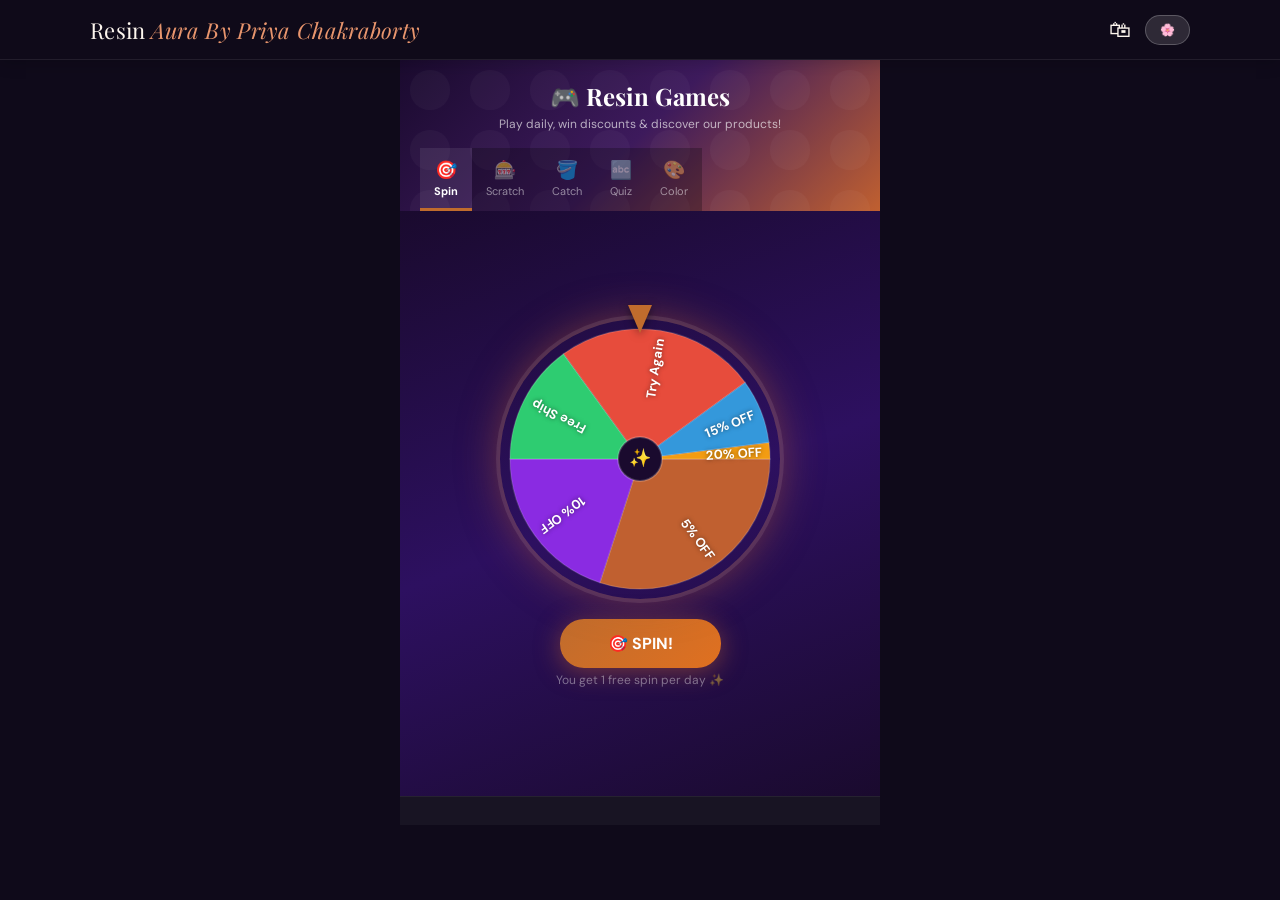
<file: games.html>
<!DOCTYPE html>
<html lang="en">
<head>
<meta charset="UTF-8">
<meta name="viewport" content="width=device-width, initial-scale=1.0, user-scalable=no">
<title>Resin Games — Resin Aura By Priya</title>
<link rel="stylesheet" href="css/style.css">
<style>
body{padding-top:0!important;background:#0f0a1a;overflow-x:hidden;}
header{position:relative!important;top:auto!important;left:auto!important;right:auto!important;width:100%!important;background:rgba(15,10,26,.95)!important;border-bottom:1px solid rgba(255,255,255,.08);}
.logo{color:var(--cream)!important;}

/* ── LAYOUT ── */
.games-page{max-width:480px;margin:0 auto;}
.games-hero{background:linear-gradient(135deg,#1a0a2e,#3d1a5c,#c06030);padding:20px 20px 0;text-align:center;position:relative;overflow:hidden;}
.games-hero::before{content:'';position:absolute;inset:0;background:url("data:image/svg+xml,%3Csvg width='60' height='60' viewBox='0 0 60 60' xmlns='http://www.w3.org/2000/svg'%3E%3Cg fill='none' fill-rule='evenodd'%3E%3Cg fill='%23ffffff' fill-opacity='0.03'%3E%3Ccircle cx='30' cy='30' r='20'/%3E%3C/g%3E%3C/g%3E%3C/svg%3E");}
.games-hero h2{font-family:'Playfair Display',serif;font-size:24px;color:#fff;margin-bottom:4px;position:relative;}
.games-hero p{font-size:12px;color:rgba(255,255,255,.65);margin-bottom:16px;position:relative;}

/* ── TABS ── */
.game-tabs{display:flex;gap:0;overflow-x:auto;scrollbar-width:none;position:relative;}
.game-tabs::-webkit-scrollbar{display:none;}
.game-tab{flex:0 0 auto;padding:10px 14px;background:rgba(0,0,0,.25);border:none;color:rgba(255,255,255,.5);font-size:11px;font-family:'DM Sans',sans-serif;cursor:pointer;transition:all .2s;text-align:center;white-space:nowrap;border-bottom:3px solid transparent;}
.game-tab.active{color:#fff;font-weight:700;border-bottom-color:var(--amber);background:rgba(255,255,255,.08);}
.game-tab .ti{display:block;font-size:18px;margin-bottom:2px;}
.game-section{display:none;min-height:70vh;}
.game-section.active{display:block;}

/* ── COMMON GAME UI ── */
.game-canvas-wrap{position:relative;background:#0f0a1a;overflow:hidden;}
canvas{display:block;width:100%;touch-action:none;}
.game-hud{display:flex;justify-content:space-between;align-items:center;padding:10px 16px;background:rgba(0,0,0,.4);backdrop-filter:blur(4px);}
.hud-val{color:#fff;font-size:18px;font-weight:700;font-family:'Playfair Display',serif;}
.hud-label{color:rgba(255,255,255,.45);font-size:9px;letter-spacing:.5px;text-transform:uppercase;}
.game-overlay{position:absolute;inset:0;display:flex;flex-direction:column;align-items:center;justify-content:center;background:rgba(10,5,20,.92);z-index:20;padding:24px;text-align:center;}
.game-overlay h3{font-family:'Playfair Display',serif;font-size:22px;color:#fff;margin-bottom:8px;}
.game-overlay p{color:rgba(255,255,255,.6);font-size:13px;margin-bottom:4px;line-height:1.5;}
.score-big{font-size:52px;font-weight:700;font-family:'Playfair Display',serif;color:var(--amber);line-height:1;}
.btn-play{background:linear-gradient(135deg,var(--amber),#e07020);color:#fff;border:none;border-radius:24px;padding:13px 36px;font-size:15px;font-weight:700;cursor:pointer;font-family:'DM Sans',sans-serif;margin-top:16px;box-shadow:0 4px 20px rgba(192,96,48,.4);transition:transform .15s;}
.btn-play:hover{transform:scale(1.04);}
.btn-play.secondary{background:rgba(255,255,255,.12);box-shadow:none;margin-top:8px;}

/* ── LEADERBOARD ── */
.lb-strip{background:rgba(255,255,255,.04);border-top:1px solid rgba(255,255,255,.06);padding:14px 16px;}
.lb-strip h4{font-size:12px;color:rgba(255,255,255,.5);margin-bottom:10px;text-transform:uppercase;letter-spacing:.5px;}
.lb-row{display:flex;align-items:center;gap:10px;padding:5px 0;font-size:13px;}
.lb-rank{width:24px;text-align:center;font-weight:700;font-size:14px;}
.lb-name{flex:1;color:rgba(255,255,255,.8);}
.lb-score{color:var(--amber);font-weight:700;}

/* ══════════════════════════
   SPIN & WIN
══════════════════════════ */
.spin-wrap{background:linear-gradient(160deg,#1a0a2e,#2d1060,#1a0a2e);padding:20px 16px;text-align:center;min-height:65vh;display:flex;flex-direction:column;align-items:center;justify-content:center;gap:12px;}
.spin-wheel-outer{position:relative;width:280px;height:280px;margin:0 auto;}
#spinCanvas{border-radius:50%;box-shadow:0 0 40px rgba(192,96,48,.5),0 0 0 4px rgba(255,255,255,.1);}
.spin-pointer{position:absolute;top:-14px;left:50%;transform:translateX(-50%);width:0;height:0;border-left:12px solid transparent;border-right:12px solid transparent;border-top:28px solid var(--amber);filter:drop-shadow(0 2px 4px rgba(0,0,0,.5));z-index:5;}
.spin-btn-wrap{margin-top:8px;}
#spinBtn{background:linear-gradient(135deg,var(--amber),#e07020);color:#fff;border:none;border-radius:24px;padding:14px 48px;font-size:16px;font-weight:700;cursor:pointer;font-family:'DM Sans',sans-serif;box-shadow:0 4px 24px rgba(192,96,48,.5);transition:all .2s;}
#spinBtn:disabled{opacity:.5;cursor:not-allowed;transform:none;}
.spin-daily-note{font-size:12px;color:rgba(255,255,255,.4);margin-top:4px;}
.prize-modal{position:fixed;inset:0;background:rgba(0,0,0,.85);z-index:100;display:flex;align-items:center;justify-content:center;padding:20px;}
.prize-box{background:linear-gradient(135deg,#2d1060,#1a0a2e);border-radius:24px;padding:32px 24px;text-align:center;max-width:320px;width:100%;border:1px solid rgba(255,255,255,.1);animation:popIn .4s ease;}
@keyframes popIn{from{transform:scale(.7);opacity:0}to{transform:scale(1);opacity:1}}
.prize-emoji{font-size:64px;display:block;margin-bottom:12px;}
.prize-box h3{font-family:'Playfair Display',serif;font-size:22px;color:#fff;margin-bottom:8px;}
.prize-box p{color:rgba(255,255,255,.65);font-size:13px;}
.coupon-code{background:rgba(255,255,255,.08);border:2px dashed var(--amber);border-radius:12px;padding:12px 20px;font-size:20px;font-weight:700;color:var(--amber);letter-spacing:3px;margin:16px 0;font-family:monospace;}
.btn-copy{background:var(--amber);color:#fff;border:none;border-radius:20px;padding:10px 24px;font-size:13px;font-weight:700;cursor:pointer;font-family:'DM Sans',sans-serif;}

/* ══════════════════════════
   SCRATCH CARD
══════════════════════════ */
.scratch-wrap{background:linear-gradient(160deg,#0a1a0a,#1a3a1a,#0a1a0a);padding:20px 16px;text-align:center;min-height:65vh;display:flex;flex-direction:column;align-items:center;justify-content:center;gap:16px;}
.scratch-wrap h3{font-family:'Playfair Display',serif;font-size:20px;color:#fff;}
.scratch-wrap p{color:rgba(255,255,255,.5);font-size:13px;}
.scratch-card-outer{position:relative;width:280px;height:180px;border-radius:16px;overflow:hidden;box-shadow:0 8px 32px rgba(0,0,0,.5),0 0 0 2px rgba(255,255,255,.08);}
.scratch-prize-bg{position:absolute;inset:0;display:flex;flex-direction:column;align-items:center;justify-content:center;background:linear-gradient(135deg,#1a3a1a,#2d6020);gap:8px;}
.scratch-prize-text{font-size:32px;font-weight:700;color:#fff;font-family:'Playfair Display',serif;}
.scratch-prize-sub{font-size:13px;color:rgba(255,255,255,.7);}
#scratchCanvas{position:absolute;inset:0;cursor:crosshair;touch-action:none;}
.scratch-status{font-size:13px;color:rgba(255,255,255,.5);}
.scratch-daily{background:rgba(255,255,255,.06);border-radius:12px;padding:10px 20px;color:rgba(255,255,255,.4);font-size:12px;}

/* ══════════════════════════
   COLOR MIX
══════════════════════════ */
.colormix-wrap{background:#0f0a1a;padding:16px;min-height:65vh;}
.color-target{text-align:center;margin-bottom:16px;}
.color-target-label{font-size:11px;color:rgba(255,255,255,.5);text-transform:uppercase;letter-spacing:.5px;margin-bottom:8px;}
.color-swatch-big{width:100px;height:100px;border-radius:50%;margin:0 auto;border:3px solid rgba(255,255,255,.2);box-shadow:0 0 24px rgba(255,255,255,.1);}
.color-current{display:inline-block;width:100px;height:100px;border-radius:50%;border:3px solid rgba(255,255,255,.2);box-shadow:0 0 24px rgba(255,255,255,.1);}
.color-compare{display:flex;align-items:center;justify-content:center;gap:20px;margin:12px 0;}
.vs-label{color:rgba(255,255,255,.4);font-size:12px;}
.color-sliders{background:rgba(255,255,255,.04);border-radius:16px;padding:16px;margin-bottom:12px;}
.color-slider-row{display:flex;align-items:center;gap:10px;margin-bottom:12px;}
.color-slider-row:last-child{margin-bottom:0;}
.slider-label{width:20px;font-size:14px;text-align:center;flex-shrink:0;}
.color-slider{flex:1;-webkit-appearance:none;height:6px;border-radius:3px;outline:none;cursor:pointer;}
.color-slider::-webkit-slider-thumb{-webkit-appearance:none;width:22px;height:22px;border-radius:50%;cursor:pointer;border:3px solid #fff;box-shadow:0 2px 8px rgba(0,0,0,.4);}
.slider-r::-webkit-slider-thumb{background:#e74c3c;}
.slider-g::-webkit-slider-thumb{background:#2ecc71;}
.slider-b::-webkit-slider-thumb{background:#3498db;}
.slider-r{background:linear-gradient(90deg,#111,#e74c3c);}
.slider-g{background:linear-gradient(90deg,#111,#2ecc71);}
.slider-b{background:linear-gradient(90deg,#111,#3498db);}
.color-actions{display:flex;gap:8px;}
.btn-check-color{flex:1;background:var(--amber);color:#fff;border:none;border-radius:12px;padding:12px;font-size:14px;font-weight:700;cursor:pointer;font-family:'DM Sans',sans-serif;}
.btn-new-color{background:rgba(255,255,255,.08);color:rgba(255,255,255,.7);border:none;border-radius:12px;padding:12px 16px;font-size:14px;cursor:pointer;font-family:'DM Sans',sans-serif;}
.color-result{text-align:center;padding:12px;border-radius:12px;margin-top:10px;font-size:14px;font-weight:600;}
.color-result.good{background:rgba(46,204,113,.15);color:#2ecc71;}
.color-result.ok{background:rgba(241,196,15,.15);color:#f1c40f;}
.color-result.miss{background:rgba(231,76,60,.15);color:#e74c3c;}
.cm-score-info{display:flex;justify-content:space-around;margin-bottom:16px;}
.cm-stat{text-align:center;}
.cm-stat-val{font-size:22px;font-weight:700;color:#fff;font-family:'Playfair Display',serif;}
.cm-stat-label{font-size:10px;color:rgba(255,255,255,.4);}

/* ══════════════════════════
   QUIZ
══════════════════════════ */
.quiz-wrap{background:#0f0a1a;padding:16px;min-height:65vh;}
.quiz-progress-bar{width:100%;height:4px;background:rgba(255,255,255,.08);border-radius:2px;margin-bottom:16px;overflow:hidden;}
.quiz-progress-fill{height:100%;background:var(--amber);border-radius:2px;transition:width .3s;}
.quiz-qnum{font-size:11px;color:rgba(255,255,255,.4);text-transform:uppercase;letter-spacing:.5px;margin-bottom:8px;}
.quiz-question{font-family:'Playfair Display',serif;font-size:18px;color:#fff;line-height:1.5;margin-bottom:20px;min-height:60px;}
.quiz-options{display:flex;flex-direction:column;gap:10px;}
.quiz-option{background:rgba(255,255,255,.06);border:2px solid rgba(255,255,255,.1);border-radius:14px;padding:14px 16px;font-size:14px;color:rgba(255,255,255,.85);cursor:pointer;text-align:left;font-family:'DM Sans',sans-serif;transition:all .2s;}
.quiz-option:hover{background:rgba(255,255,255,.1);border-color:var(--amber);}
.quiz-option.correct{background:rgba(46,204,113,.2);border-color:#2ecc71;color:#2ecc71;}
.quiz-option.wrong{background:rgba(231,76,60,.15);border-color:#e74c3c;color:#e74c3c;}
.quiz-option.reveal{background:rgba(46,204,113,.1);border-color:rgba(46,204,113,.4);color:rgba(46,204,113,.8);}
.quiz-stat-row{display:flex;justify-content:space-between;margin-bottom:16px;}
.quiz-stat{text-align:center;}
.quiz-stat-val{font-size:20px;font-weight:700;color:#fff;}
.quiz-stat-lbl{font-size:10px;color:rgba(255,255,255,.4);}
.quiz-timer-bar{width:100%;height:4px;background:rgba(255,255,255,.08);border-radius:2px;margin-bottom:16px;overflow:hidden;}
.quiz-timer-fill{height:100%;background:#e74c3c;border-radius:2px;transition:width .1s linear;}

/* ══════════════════════════
   RESIN CATCH
══════════════════════════ */
#catchGame{background:linear-gradient(160deg,#0a0a1a,#1a0f2e,#0a0a1a);}
.catch-hud{display:flex;justify-content:space-between;align-items:center;padding:10px 16px;background:rgba(0,0,0,.4);}
</style>
</head>
<body>
<header>
  <div class="header-inner">
    <a class="logo" href="index.html">Resin <span>Aura By Priya Chakraborty</span></a>
    <div class="header-actions">
      <button class="btn-icon" onclick="window.location.href='index.html'">🛍</button>
      <a class="community-nav-link" href="community.html">🌸</a>
    </div>
  </div>
</header>

<div class="games-page">
  <div class="games-hero">
    <h2>🎮 Resin Games</h2>
    <p>Play daily, win discounts & discover our products!</p>
    <div class="game-tabs" id="gameTabs">
      <button class="game-tab active" onclick="switchGame('spin',this)"><span class="ti">🎯</span>Spin</button>
      <button class="game-tab" onclick="switchGame('scratch',this)"><span class="ti">🎰</span>Scratch</button>
      <button class="game-tab" onclick="switchGame('catch',this)"><span class="ti">🪣</span>Catch</button>
      <button class="game-tab" onclick="switchGame('quiz',this)"><span class="ti">🔤</span>Quiz</button>
      <button class="game-tab" onclick="switchGame('colormix',this)"><span class="ti">🎨</span>Color</button>
    </div>
  </div>

  <!-- ══ SPIN & WIN ══ -->
  <div class="game-section active" id="spinSection">
    <div class="spin-wrap">
      <div class="spin-wheel-outer">
        <div class="spin-pointer"></div>
        <canvas id="spinCanvas" width="280" height="280"></canvas>
      </div>
      <div class="spin-btn-wrap">
        <button id="spinBtn" onclick="doSpin()">🎯 SPIN!</button>
        <div class="spin-daily-note" id="spinNote">You get 1 free spin per day ✨</div>
      </div>
    </div>
    <div class="lb-strip" id="spinLB"></div>
  </div>

  <!-- ══ SCRATCH CARD ══ -->
  <div class="game-section" id="scratchSection">
    <div class="scratch-wrap">
      <h3>🎰 Daily Scratch Card</h3>
      <p>Scratch to reveal your prize!</p>
      <div class="scratch-card-outer" id="scratchCardOuter">
        <div class="scratch-prize-bg">
          <div class="scratch-prize-text" id="scratchPrizeText">?</div>
          <div class="scratch-prize-sub" id="scratchPrizeSub">Scratch to reveal</div>
        </div>
        <canvas id="scratchCanvas" width="280" height="180"></canvas>
      </div>
      <div class="scratch-status" id="scratchStatus">Scratch the card above! 👆</div>
      <div id="scratchDailyMsg"></div>
    </div>
    <div class="lb-strip" id="scratchLB"></div>
  </div>

  <!-- ══ RESIN CATCH ══ -->
  <div class="game-section" id="catchSection">
    <div id="catchGame" style="position:relative">
      <div class="catch-hud">
        <div><div class="hud-val" id="cScore">0</div><div class="hud-label">Score</div></div>
        <div style="text-align:center"><div class="hud-val" id="cLives">❤️❤️❤️</div><div class="hud-label">Lives</div></div>
        <div style="text-align:right"><div class="hud-val" id="cLevel">1</div><div class="hud-label">Level</div></div>
      </div>
      <canvas id="catchCanvas"></canvas>
      <div class="game-overlay" id="catchOverlay">
        <div style="font-size:56px;margin-bottom:12px">🪣</div>
        <h3>Resin Catch!</h3>
        <p>Drag/slide your basket to catch falling resin drops!</p>
        <p style="font-size:11px;opacity:.5;margin-top:4px">💎 Gem = 3pts | 🫙 Jar = 1pt | 💀 Don't drop them!</p>
        <button class="btn-play" onclick="startCatch()">Play!</button>
      </div>
    </div>
    <div class="lb-strip" id="catchLB"></div>
  </div>

  <!-- ══ QUIZ ══ -->
  <div class="game-section" id="quizSection">
    <div class="quiz-wrap">
      <div class="quiz-stat-row">
        <div class="quiz-stat"><div class="quiz-stat-val" id="qScore">0</div><div class="quiz-stat-lbl">Score</div></div>
        <div class="quiz-stat"><div class="quiz-stat-val" id="qStreak">🔥0</div><div class="quiz-stat-lbl">Streak</div></div>
        <div class="quiz-stat"><div class="quiz-stat-val" id="qQuestion">0/10</div><div class="quiz-stat-lbl">Progress</div></div>
      </div>
      <div class="quiz-timer-bar"><div class="quiz-timer-fill" id="qTimerFill" style="width:100%"></div></div>
      <div class="quiz-qnum" id="qNum">Question 1 of 10</div>
      <div class="quiz-question" id="qQuestion2">Loading...</div>
      <div class="quiz-options" id="qOptions"></div>
      <div id="qFeedback" style="margin-top:12px;text-align:center;font-size:14px;min-height:20px"></div>
      <div class="game-overlay" id="quizOverlay" style="border-radius:0">
        <div style="font-size:52px;margin-bottom:12px">🔤</div>
        <h3>Resin Quiz!</h3>
        <p>Answer questions about resin art.</p>
        <p>Get 8+ correct to win a discount! 🎁</p>
        <button class="btn-play" onclick="startQuiz()">Start Quiz!</button>
      </div>
    </div>
    <div class="lb-strip" id="quizLB"></div>
  </div>

  <!-- ══ COLOR MIX ══ -->
  <div class="game-section" id="colormixSection">
    <div class="colormix-wrap">
      <div class="cm-score-info">
        <div class="cm-stat"><div class="cm-stat-val" id="cmScore">0</div><div class="cm-stat-label">Score</div></div>
        <div class="cm-stat"><div class="cm-stat-val" id="cmRound">1</div><div class="cm-stat-label">Round</div></div>
        <div class="cm-stat"><div class="cm-stat-val" id="cmBest">0</div><div class="cm-stat-label">Best</div></div>
      </div>
      <div class="color-target">
        <div class="color-target-label">🎯 Target Color</div>
        <div class="color-swatch-big" id="targetSwatch"></div>
      </div>
      <div class="color-compare">
        <div style="text-align:center">
          <div class="color-current" id="currentSwatch"></div>
          <div style="font-size:10px;color:rgba(255,255,255,.4);margin-top:4px">Your Mix</div>
        </div>
        <div class="vs-label">VS</div>
        <div style="text-align:center">
          <div class="color-swatch-big" id="targetSwatch2" style="width:60px;height:60px;border-radius:50%"></div>
          <div style="font-size:10px;color:rgba(255,255,255,.4);margin-top:4px">Target</div>
        </div>
      </div>
      <div class="color-sliders">
        <div class="color-slider-row">
          <span class="slider-label">🔴</span>
          <input type="range" class="color-slider slider-r" id="sliderR" min="0" max="255" value="128" oninput="updateCurrentColor()">
          <span style="width:28px;text-align:right;font-size:12px;color:rgba(255,255,255,.5)" id="lblR">128</span>
        </div>
        <div class="color-slider-row">
          <span class="slider-label">🟢</span>
          <input type="range" class="color-slider slider-g" id="sliderG" min="0" max="255" value="128" oninput="updateCurrentColor()">
          <span style="width:28px;text-align:right;font-size:12px;color:rgba(255,255,255,.5)" id="lblG">128</span>
        </div>
        <div class="color-slider-row">
          <span class="slider-label">🔵</span>
          <input type="range" class="color-slider slider-b" id="sliderB" min="0" max="255" value="128" oninput="updateCurrentColor()">
          <span style="width:28px;text-align:right;font-size:12px;color:rgba(255,255,255,.5)" id="lblB">128</span>
        </div>
      </div>
      <div class="color-actions">
        <button class="btn-check-color" onclick="checkColor()">✓ Check Match</button>
        <button class="btn-new-color" onclick="newColorRound()">Skip →</button>
      </div>
      <div class="color-result" id="colorResult" style="display:none"></div>
      <div class="game-overlay" id="colormixOverlay" style="border-radius:0">
        <div style="font-size:52px;margin-bottom:12px">🎨</div>
        <h3>Color Mix!</h3>
        <p>Mix RGB sliders to match the target resin color.</p>
        <p>The closer you are, the more points you score! 🌈</p>
        <button class="btn-play" onclick="startColorMix()">Start Mixing!</button>
      </div>
    </div>
    <div class="lb-strip" id="colormixLB"></div>
  </div>
</div>

<!-- PRIZE MODAL -->
<div class="prize-modal" id="prizeModal" style="display:none">
  <div class="prize-box">
    <span class="prize-emoji" id="prizeEmoji">🎉</span>
    <h3 id="prizeName">Congratulations!</h3>
    <p id="prizeDesc"></p>
    <div class="coupon-code" id="couponCode" style="display:none"></div>
    <button class="btn-copy" id="prizeCopyBtn" style="display:none" onclick="copyCoupon()">Copy Code 📋</button>
    <br>
    <button class="btn-play" onclick="closePrize()" style="margin-top:12px;padding:10px 24px;font-size:13px">Continue Playing</button>
    <button class="btn-play secondary" onclick="window.location.href='index.html'" style="padding:10px 24px;font-size:13px">Shop Now 🛍</button>
  </div>
</div>

<div class="toast" id="toast"></div>
<script src="js/supabase.js"></script>
<script src="js/auth.js"></script>
<script>
'use strict';

/* ══════════════════════════════════════════════
   ADMIN PRIZES CONFIG (loaded from DB)
   Fallback defaults if DB not configured
══════════════════════════════════════════════ */
let PRIZES_CONFIG = null;
const DEFAULT_PRIZES = [
  { label:'5% OFF', weight:30, type:'coupon', value:'RESIN5', emoji:'🎁', desc:'5% off your next order!' },
  { label:'10% OFF', weight:20, type:'coupon', value:'RESIN10', emoji:'🎊', desc:'10% off your next order!' },
  { label:'Free Ship', weight:15, type:'coupon', value:'FREESHIP', emoji:'🚚', desc:'Free shipping on your next order!' },
  { label:'Try Again', weight:25, type:'none', value:'', emoji:'😅', desc:'Better luck next time!' },
  { label:'15% OFF', weight:8, type:'coupon', value:'RESIN15', emoji:'💎', desc:'15% off — Big win!' },
  { label:'20% OFF', weight:2, type:'coupon', value:'RESIN20', emoji:'🏆', desc:'20% off — Jackpot!' },
];
const SCRATCH_PRIZES = [
  { text:'5% OFF', sub:'Use code RESIN5', code:'RESIN5', type:'coupon', emoji:'🎁', prob:.35 },
  { text:'10% OFF', sub:'Use code RESIN10', code:'RESIN10', type:'coupon', emoji:'🎊', prob:.25 },
  { text:'Free Ship', sub:'Use code FREESHIP', code:'FREESHIP', type:'coupon', emoji:'🚚', prob:.20 },
  { text:'Better Luck', sub:'Try again tomorrow!', code:'', type:'none', emoji:'😊', prob:.20 },
];

async function loadPrizesConfig() {
  try {
    const res = await sb('game_prizes?active=eq.true&order=id.asc');
    if (res && res.length > 0) PRIZES_CONFIG = res;
  } catch(e) {}
}

/* ══════════════════════════════════════════════
   TAB SWITCHING
══════════════════════════════════════════════ */
let currentGame = 'spin';
function switchGame(game, btn) {
  document.querySelectorAll('.game-section').forEach(s=>s.classList.remove('active'));
  document.querySelectorAll('.game-tab').forEach(t=>t.classList.remove('active'));
  document.getElementById(game+'Section').classList.add('active');
  btn.classList.add('active');
  currentGame = game;
  loadLB(game);
  if(game==='spin') drawWheel();
  if(game==='scratch') initScratch();
  if(game==='catch') initCatch();
}

/* ══════════════════════════════════════════════
   LEADERBOARD
══════════════════════════════════════════════ */
async function loadLB(game) {
  const el = document.getElementById(game+'LB'); if(!el) return;
  try {
    const rows = await sb(`game_scores?game=eq.${game}&order=score.desc&limit=5`);
    if(!rows?.length){el.innerHTML='';return;}
    const med=['🥇','🥈','🥉','4.','5.'];
    el.innerHTML = `<h4>🏆 Top Players</h4>`+rows.map((r,i)=>`
      <div class="lb-row">
        <div class="lb-rank">${med[i]}</div>
        <div class="lb-name">${escH(r.player_name)}</div>
        <div class="lb-score">${r.score}</div>
      </div>`).join('');
  } catch(e){el.innerHTML='';}
}

async function saveScore(game,score){
  const s=getSession();
  try{ await sb('game_scores',{method:'POST',body:JSON.stringify({game,player_name:s?.name||'Guest',player_email:s?.email||null,score,created_at:new Date().toISOString()})}); }catch(e){}
}

/* ══════════════════════════════════════════════
   GAME 1: SPIN & WIN
══════════════════════════════════════════════ */
let spinCanvas, spinCtx, spinning=false, spinAngle=0, spinVel=0;
const WHEEL_COLORS=['#c06030','#8a2be2','#2ecc71','#e74c3c','#3498db','#f39c12'];

function drawWheel(highlight=-1){
  if(!spinCanvas){spinCanvas=document.getElementById('spinCanvas');spinCtx=spinCanvas.getContext('2d');}
  const prizes=PRIZES_CONFIG||DEFAULT_PRIZES;
  const total=prizes.reduce((a,p)=>a+p.weight,0);
  const cx=140,cy=140,r=130;
  spinCtx.clearRect(0,0,280,280);
  let ang=spinAngle;
  prizes.forEach((p,i)=>{
    const slice=(p.weight/total)*Math.PI*2;
    spinCtx.beginPath();
    spinCtx.moveTo(cx,cy);
    spinCtx.arc(cx,cy,r,ang,ang+slice);
    spinCtx.closePath();
    spinCtx.fillStyle=WHEEL_COLORS[i%WHEEL_COLORS.length];
    spinCtx.fill();
    spinCtx.strokeStyle='rgba(255,255,255,.15)';spinCtx.lineWidth=1.5;spinCtx.stroke();
    // label
    spinCtx.save();
    spinCtx.translate(cx,cy);
    spinCtx.rotate(ang+slice/2);
    spinCtx.textAlign='right';
    spinCtx.fillStyle='#fff';
    spinCtx.font='bold 13px "DM Sans"';
    spinCtx.shadowColor='rgba(0,0,0,.5)';spinCtx.shadowBlur=4;
    spinCtx.fillText(p.label,r-8,5);
    spinCtx.restore();
    ang+=slice;
  });
  // center circle
  spinCtx.beginPath();spinCtx.arc(cx,cy,22,0,Math.PI*2);
  spinCtx.fillStyle='#1a0a2e';spinCtx.fill();
  spinCtx.strokeStyle='rgba(255,255,255,.2)';spinCtx.lineWidth=2;spinCtx.stroke();
  spinCtx.fillStyle='#fff';spinCtx.font='18px serif';spinCtx.textAlign='center';spinCtx.textBaseline='middle';
  spinCtx.fillText('✨',cx,cy);
}

function doSpin(){
  const key='ra_spin_'+new Date().toDateString();
  if(localStorage.getItem(key)){
    showToast('You already spun today! Come back tomorrow 🌙','info');return;
  }
  if(spinning) return;
  spinning=true;
  document.getElementById('spinBtn').disabled=true;
  spinVel=(Math.random()*8+10)*(Math.PI/180)*60;
  animateSpin();
}

function animateSpin(){
  spinVel*=0.988;
  spinAngle+=spinVel*(1/60);
  drawWheel();
  if(spinVel>0.15){requestAnimationFrame(animateSpin);}
  else{
    spinning=false;
    const result=getSpinResult();
    localStorage.setItem('ra_spin_'+new Date().toDateString(),'1');
    document.getElementById('spinBtn').disabled=false;
    document.getElementById('spinNote').textContent='Come back tomorrow for another spin!';
    setTimeout(()=>showPrize(result,'spin'),400);
    saveScore('spin',result.type==='none'?0:result.type==='coupon'?100:50);
    loadLB('spin');
  }
}

function getSpinResult(){
  const prizes=PRIZES_CONFIG||DEFAULT_PRIZES;
  const total=prizes.reduce((a,p)=>a+p.weight,0);
  // find which sector the pointer (top = -π/2) is pointing at
  let ang=((-Math.PI/2)-spinAngle%(Math.PI*2)+Math.PI*2)%(Math.PI*2);
  let cum=0;
  for(const p of prizes){
    cum+=(p.weight/total)*Math.PI*2;
    if(ang<cum) return p;
  }
  return prizes[0];
}

/* ══════════════════════════════════════════════
   GAME 2: SCRATCH CARD
══════════════════════════════════════════════ */
let scrCanvas,scrCtx,scrDrawing=false,scrRevealed=0,scrPrize=null,scrDone=false;

function initScratch(){
  const key='ra_scratch_'+new Date().toDateString();
  const daily=document.getElementById('scratchDailyMsg');
  if(localStorage.getItem(key)){
    daily.innerHTML=`<div class="scratch-daily">You already scratched today! 🌙<br>Come back tomorrow.</div>`;
    document.getElementById('scratchStatus').textContent='';
    return;
  }
  daily.innerHTML='';
  scrCanvas=document.getElementById('scratchCanvas');
  scrCtx=scrCanvas.getContext('2d');
  scrDone=false; scrRevealed=0;
  // pick prize
  const r=Math.random(); let cum=0;
  for(const p of SCRATCH_PRIZES){
    cum+=p.prob;
    if(r<cum){scrPrize=p;break;}
  }
  scrPrize=scrPrize||SCRATCH_PRIZES[0];
  document.getElementById('scratchPrizeText').textContent=scrPrize.text;
  document.getElementById('scratchPrizeSub').textContent=scrPrize.sub;
  // draw scratch layer
  scrCtx.clearRect(0,0,280,180);
  const g=scrCtx.createLinearGradient(0,0,280,180);
  g.addColorStop(0,'#4a2d7a');g.addColorStop(1,'#8a4fbf');
  scrCtx.fillStyle=g;scrCtx.fillRect(0,0,280,180);
  // pattern overlay
  scrCtx.fillStyle='rgba(255,255,255,.05)';
  for(let i=0;i<10;i++)for(let j=0;j<8;j++){
    scrCtx.beginPath();scrCtx.arc(i*30+15,j*25+12,8,0,Math.PI*2);scrCtx.fill();
  }
  scrCtx.fillStyle='#fff';scrCtx.font='bold 16px "DM Sans"';scrCtx.textAlign='center';
  scrCtx.fillText('✨ SCRATCH HERE ✨',140,90);
  scrCtx.font='12px "DM Sans"';scrCtx.fillStyle='rgba(255,255,255,.6)';
  scrCtx.fillText('Drag your finger to reveal',140,115);

  scrCanvas.addEventListener('touchstart',scrStart,{passive:false});
  scrCanvas.addEventListener('touchmove',scrMove,{passive:false});
  scrCanvas.addEventListener('mousedown',scrStart);
  scrCanvas.addEventListener('mousemove',scrMove);
  scrCanvas.addEventListener('mouseup',()=>scrDrawing=false);
  scrCanvas.addEventListener('touchend',()=>scrDrawing=false);
}

function scrStart(e){e.preventDefault();scrDrawing=true;scrDraw(e);}
function scrMove(e){e.preventDefault();if(!scrDrawing)return;scrDraw(e);}
function scrDraw(e){
  if(scrDone)return;
  const rect=scrCanvas.getBoundingClientRect();
  const sx=scrCanvas.width/rect.width,sy=scrCanvas.height/rect.height;
  const x=(e.touches?e.touches[0].clientX:e.clientX)-rect.left,y=(e.touches?e.touches[0].clientY:e.clientY)-rect.top;
  scrCtx.globalCompositeOperation='destination-out';
  scrCtx.beginPath();scrCtx.arc(x*sx,y*sy,22,0,Math.PI*2);scrCtx.fill();
  scrCtx.globalCompositeOperation='source-over';
  checkScratchDone();
}

function checkScratchDone(){
  const data=scrCtx.getImageData(0,0,280,180).data;
  let clear=0;
  for(let i=3;i<data.length;i+=16) if(data[i]<128) clear++;
  const pct=clear/(280*180/4)*100;
  if(pct>55&&!scrDone){
    scrDone=true;
    scrCtx.clearRect(0,0,280,180);
    localStorage.setItem('ra_scratch_'+new Date().toDateString(),'1');
    document.getElementById('scratchStatus').textContent='🎉 You revealed your prize!';
    if(scrPrize.type==='coupon') setTimeout(()=>showPrize(scrPrize,'scratch'),600);
    else setTimeout(()=>showToast('Better luck tomorrow! 🌙','info'),600);
    saveScore('scratch',scrPrize.type==='coupon'?100:10);
    loadLB('scratch');
  }
}

/* ══════════════════════════════════════════════
   GAME 3: RESIN CATCH
══════════════════════════════════════════════ */
let cCanvas,cCtx,catchRunning=false,catchRAF;
let basket,drops,cScore=0,cLives=3,cLevel=1,cDropTimer=0;
let cTouchX=null;

function initCatch(){
  cCanvas=document.getElementById('catchCanvas');
  cCtx=cCanvas.getContext('2d');
  const W=cCanvas.parentElement.clientWidth;
  cCanvas.width=W;cCanvas.height=Math.min(W*1.1,420);
  cCanvas.addEventListener('touchstart',e=>{cTouchX=e.touches[0].clientX;},{passive:true});
  cCanvas.addEventListener('touchmove',e=>{
    if(!catchRunning)return;
    const rect=cCanvas.getBoundingClientRect();
    const sx=cCanvas.width/rect.width;
    basket.x=(e.touches[0].clientX-rect.left)*sx;
    e.preventDefault();
  },{passive:false});
  cCanvas.addEventListener('mousemove',e=>{
    if(!catchRunning)return;
    const rect=cCanvas.getBoundingClientRect();
    basket.x=(e.clientX-rect.left)*(cCanvas.width/rect.width);
  });
}

const DROP_TYPES=[
  {emoji:'🫙',pts:1,prob:.5,color:'#c06030'},
  {emoji:'💎',pts:3,prob:.25,color:'#7c3aed'},
  {emoji:'🌸',pts:2,prob:.2,color:'#ec4899'},
  {emoji:'💀',pts:-1,prob:.05,color:'#ef4444'},
];

function startCatch(){
  document.getElementById('catchOverlay').style.display='none';
  cScore=0;cLives=3;cLevel=1;cDropTimer=0;drops=[];
  basket={x:cCanvas.width/2,w:70,h:20};
  catchRunning=true;
  updateCatchHUD();
  catchLoop();
}

function catchLoop(){
  if(!catchRunning)return;
  const W=cCanvas.width,H=cCanvas.height;
  cCtx.clearRect(0,0,W,H);
  // bg
  const bg=cCtx.createLinearGradient(0,0,0,H);
  bg.addColorStop(0,'#0a0a1a');bg.addColorStop(1,'#1a0f2e');
  cCtx.fillStyle=bg;cCtx.fillRect(0,0,W,H);
  // stars
  cCtx.fillStyle='rgba(255,255,255,.4)';
  for(let i=0;i<15;i++){cCtx.beginPath();cCtx.arc((i*137)%W,(i*79)%H*.6,1,0,Math.PI*2);cCtx.fill();}

  // spawn drops
  cDropTimer++;
  const spawnRate=Math.max(25,60-cLevel*5);
  if(cDropTimer>spawnRate){cDropTimer=0;spawnDrop(W);}

  // update drops
  const speed=2.5+cLevel*0.4;
  for(let i=drops.length-1;i>=0;i--){
    const d=drops[i];
    d.y+=speed;
    // draw
    cCtx.font=`${d.r*1.8}px serif`;cCtx.textAlign='center';cCtx.textBaseline='middle';
    cCtx.fillText(d.emoji,d.x,d.y);
    // catch check
    const bY=H-40;
    if(d.y+d.r>bY&&d.y-d.r<bY+basket.h&&d.x>basket.x-basket.w/2&&d.x<basket.x+basket.w/2){
      cScore+=Math.max(0,d.pts);
      if(d.pts<0){cLives--;if(cLives<=0){endCatch();return;}}
      cLevel=Math.floor(cScore/20)+1;
      updateCatchHUD();
      drops.splice(i,1);continue;
    }
    // missed
    if(d.y>H+20){
      if(d.pts>0){cLives--;updateCatchHUD();if(cLives<=0){endCatch();return;}}
      drops.splice(i,1);
    }
  }

  // draw basket
  const bY=H-40,bX=basket.x;
  cCtx.save();
  const bg2=cCtx.createLinearGradient(bX-basket.w/2,bY,bX+basket.w/2,bY+basket.h);
  bg2.addColorStop(0,'#c06030');bg2.addColorStop(1,'#8a3010');
  cCtx.fillStyle=bg2;
  cCtx.beginPath();cCtx.roundRect(bX-basket.w/2,bY,basket.w,basket.h,6);cCtx.fill();
  cCtx.strokeStyle='rgba(255,255,255,.3)';cCtx.lineWidth=1.5;cCtx.stroke();
  cCtx.fillStyle='rgba(255,255,255,.15)';
  cCtx.fillRect(bX-basket.w/2+4,bY+3,basket.w-8,4);
  cCtx.restore();

  catchRAF=requestAnimationFrame(catchLoop);
}

function spawnDrop(W){
  const r=Math.random();let cum=0;let type=DROP_TYPES[0];
  for(const t of DROP_TYPES){cum+=t.prob;if(r<cum){type=t;break;}}
  drops.push({x:20+Math.random()*(W-40),y:-20,r:16,...type});
}

function updateCatchHUD(){
  document.getElementById('cScore').textContent=cScore;
  document.getElementById('cLives').textContent='❤️'.repeat(Math.max(0,cLives))+'🖤'.repeat(Math.max(0,3-cLives));
  document.getElementById('cLevel').textContent=cLevel;
}

function endCatch(){
  catchRunning=false;cancelAnimationFrame(catchRAF);
  saveScore('catch',cScore);
  const ov=document.getElementById('catchOverlay');ov.style.display='flex';
  ov.innerHTML=`<div style="font-size:52px;margin-bottom:12px">💔</div>
    <h3>Game Over!</h3>
    <div class="score-big">${cScore}</div>
    <p>Level ${cLevel} reached!</p>
    <button class="btn-play" onclick="startCatch()">Try Again</button>
    <button class="btn-play secondary" onclick="window.location.href='index.html'">Shop 🛍</button>`;
  loadLB('catch');
}

/* ══════════════════════════════════════════════
   GAME 4: RESIN QUIZ
══════════════════════════════════════════════ */
const QUIZ_QUESTIONS=[
  {q:"What does 'resin' refer to in art?",opts:["A type of paint","A synthetic or natural polymer used in crafting","A metal alloy","A printing technique"],ans:1},
  {q:"Which of these is a popular resin art technique?",opts:["Decoupage","Shibori","Petri art","Batik"],ans:2},
  {q:"What is the typical curing time for epoxy resin?",opts:["30 minutes","2–3 hours","24–72 hours","1 week"],ans:2},
  {q:"What causes bubbles in resin art?",opts:["Too much pigment","Air trapped during mixing","Excess hardener","High humidity"],ans:1},
  {q:"Which tool is used to pop bubbles in wet resin?",opts:["Hairdryer","Heat gun or torch","Fan","Vacuum"],ans:1},
  {q:"What is the mixing ratio for most epoxy resins?",opts:["1:1 (resin to hardener)","3:1","2:1","4:1"],ans:0},
  {q:"What should you wear when working with resin?",opts:["Just gloves","Gloves and goggles","Full hazmat suit","Nothing special"],ans:1},
  {q:"Which pigment type works best with resin?",opts:["Alcohol ink or mica powder","Acrylic paint only","Oil paint","Watercolor"],ans:0},
  {q:"Resin art is also known as?",opts:["Fluid art","Resin epoxy crafting","Both A and B","Neither"],ans:2},
  {q:"What is a 'geode' resin art style inspired by?",opts:["Gemstones & crystals","Ocean waves","Flowers","Abstract painting"],ans:0},
];
let qIdx=0,qScore=0,qStreak=0,qAnswered=false,qTimer=null,qTimeLeft=15;

function startQuiz(){
  document.getElementById('quizOverlay').style.display='none';
  qIdx=0;qScore=0;qStreak=0;
  showQuestion();
}

function showQuestion(){
  if(qIdx>=QUIZ_QUESTIONS.length){endQuiz();return;}
  qAnswered=false;qTimeLeft=15;
  clearInterval(qTimer);
  const q=QUIZ_QUESTIONS[qIdx];
  document.getElementById('qNum').textContent=`Question ${qIdx+1} of ${QUIZ_QUESTIONS.length}`;
  document.getElementById('qQuestion2').textContent=q.q;
  document.getElementById('qFeedback').textContent='';
  document.getElementById('qScore').textContent=qScore;
  document.getElementById('qStreak').textContent='🔥'+qStreak;
  document.getElementById('qQuestion').textContent=`${qIdx+1}/${QUIZ_QUESTIONS.length}`;
  document.getElementById('qOptions').innerHTML=q.opts.map((o,i)=>
    `<button class="quiz-option" onclick="answerQuiz(${i})">${o}</button>`
  ).join('');
  // timer
  document.getElementById('qTimerFill').style.width='100%';
  document.getElementById('qTimerFill').style.transition='none';
  setTimeout(()=>{
    document.getElementById('qTimerFill').style.transition=`width ${qTimeLeft}s linear`;
    document.getElementById('qTimerFill').style.width='0%';
  },50);
  qTimer=setInterval(()=>{
    qTimeLeft--;
    if(qTimeLeft<=0){clearInterval(qTimer);if(!qAnswered)autoWrong();}
  },1000);
}

function answerQuiz(i){
  if(qAnswered)return;
  qAnswered=true;clearInterval(qTimer);
  const q=QUIZ_QUESTIONS[qIdx];
  const opts=document.querySelectorAll('.quiz-option');
  if(i===q.ans){
    opts[i].classList.add('correct');
    const pts=10+qStreak*2;
    qScore+=pts;qStreak++;
    document.getElementById('qFeedback').innerHTML=`<span style="color:#2ecc71">✓ Correct! +${pts}pts</span>`;
  }else{
    opts[i].classList.add('wrong');
    opts[q.ans].classList.add('reveal');
    qStreak=0;
    document.getElementById('qFeedback').innerHTML=`<span style="color:#e74c3c">✗ Wrong!</span>`;
  }
  setTimeout(()=>{qIdx++;showQuestion();},1200);
}
function autoWrong(){
  qAnswered=true;qStreak=0;
  const q=QUIZ_QUESTIONS[qIdx];
  document.querySelectorAll('.quiz-option')[q.ans]?.classList.add('reveal');
  document.getElementById('qFeedback').innerHTML=`<span style="color:#e74c3c">⏱ Time's up!</span>`;
  setTimeout(()=>{qIdx++;showQuestion();},1200);
}

function endQuiz(){
  const correct=Math.round(qScore/10);
  saveScore('quiz',qScore);
  const ov=document.getElementById('quizOverlay');ov.style.display='flex';
  const won=qScore>=80;
  ov.innerHTML=`<div style="font-size:52px;margin-bottom:8px">${won?'🎉':'🤓'}</div>
    <h3>${won?'Quiz Master!':'Good Try!'}</h3>
    <div class="score-big" style="font-size:40px">${qScore}</div>
    <p>${won?'Amazing! You won a discount! 🎁':'Keep practicing!'}</p>
    ${won?`<div style="background:rgba(255,255,255,.08);border:2px dashed var(--amber);border-radius:12px;padding:10px 20px;font-size:18px;font-weight:700;color:var(--amber);letter-spacing:3px;margin:12px 0;font-family:monospace">QUIZWIN</div>`:''}
    <button class="btn-play" onclick="startQuiz()">Play Again</button>
    <button class="btn-play secondary" onclick="window.location.href='index.html'">Shop 🛍</button>`;
  loadLB('quiz');
}

/* ══════════════════════════════════════════════
   GAME 5: COLOR MIX
══════════════════════════════════════════════ */
let cmTarget={r:128,g:128,b:128},cmScore=0,cmRound=1,cmBest=parseInt(localStorage.getItem('ra_cm_best')||'0');

function startColorMix(){
  document.getElementById('colormixOverlay').style.display='none';
  cmScore=0;cmRound=1;
  document.getElementById('cmBest').textContent=cmBest;
  newColorRound();
}

function newColorRound(){
  // resin-themed colors
  const palette=[
    {r:192,g:96,b:48},{r:139,g:69,b:19},{r:210,g:180,b:140},
    {r:100,g:149,b:237},{r:147,g:112,b:219},{r:255,g:182,b:193},
    {r:64,g:224,b:208},{r:255,g:165,b:0},{r:220,g:20,b:60},
    {r:50,g:205,b:50},{r:255,g:215,b:0},{r:138,g:43,b:226},
  ];
  cmTarget=palette[Math.floor(Math.random()*palette.length)];
  document.getElementById('targetSwatch').style.background=`rgb(${cmTarget.r},${cmTarget.g},${cmTarget.b})`;
  document.getElementById('targetSwatch2').style.background=`rgb(${cmTarget.r},${cmTarget.g},${cmTarget.b})`;
  // random starting sliders
  document.getElementById('sliderR').value=Math.floor(Math.random()*256);
  document.getElementById('sliderG').value=Math.floor(Math.random()*256);
  document.getElementById('sliderB').value=Math.floor(Math.random()*256);
  document.getElementById('colorResult').style.display='none';
  document.getElementById('cmRound').textContent=cmRound;
  updateCurrentColor();
}

function updateCurrentColor(){
  const r=+document.getElementById('sliderR').value;
  const g=+document.getElementById('sliderG').value;
  const b=+document.getElementById('sliderB').value;
  document.getElementById('currentSwatch').style.background=`rgb(${r},${g},${b})`;
  document.getElementById('lblR').textContent=r;
  document.getElementById('lblG').textContent=g;
  document.getElementById('lblB').textContent=b;
}

function checkColor(){
  const r=+document.getElementById('sliderR').value;
  const g=+document.getElementById('sliderG').value;
  const b=+document.getElementById('sliderB').value;
  const diff=Math.sqrt((r-cmTarget.r)**2+(g-cmTarget.g)**2+(b-cmTarget.b)**2);
  const maxDiff=Math.sqrt(3*255**2);
  const accuracy=Math.round((1-diff/maxDiff)*100);
  const pts=accuracy>=95?50:accuracy>=85?30:accuracy>=70?15:5;
  cmScore+=pts;cmRound++;
  if(cmScore>cmBest){cmBest=cmScore;localStorage.setItem('ra_cm_best',cmBest);document.getElementById('cmBest').textContent=cmBest;}
  document.getElementById('cmScore').textContent=cmScore;
  const res=document.getElementById('colorResult');
  res.style.display='block';
  if(accuracy>=85){res.className='color-result good';res.textContent=`${accuracy}% match! +${pts}pts 🎨 Excellent!`;}
  else if(accuracy>=65){res.className='color-result ok';res.textContent=`${accuracy}% match! +${pts}pts — Getting closer!`;}
  else{res.className='color-result miss';res.textContent=`${accuracy}% match — Keep practicing!`;}
  saveScore('colormix',cmScore);
  setTimeout(()=>newColorRound(),1500);
}

/* ══════════════════════════════════════════════
   PRIZE MODAL
══════════════════════════════════════════════ */
let currentCoupon='';
function showPrize(prize,source){
  document.getElementById('prizeModal').style.display='flex';
  document.getElementById('prizeEmoji').textContent=prize.emoji||'🎉';
  document.getElementById('prizeName').textContent=prize.label||prize.text||'You won!';
  document.getElementById('prizeDesc').textContent=prize.desc||prize.sub||'';
  const code=prize.value||prize.code||'';
  currentCoupon=code;
  if(code){
    document.getElementById('couponCode').style.display='block';
    document.getElementById('couponCode').textContent=code;
    document.getElementById('prizeCopyBtn').style.display='inline-block';
  } else {
    document.getElementById('couponCode').style.display='none';
    document.getElementById('prizeCopyBtn').style.display='none';
  }
}
function closePrize(){document.getElementById('prizeModal').style.display='none';}
function copyCoupon(){
  navigator.clipboard.writeText(currentCoupon).then(()=>showToast('Coupon copied! ✓','info')).catch(()=>{});
}

/* ── HELPERS ── */
function escH(s){return String(s||'').replace(/&/g,'&amp;').replace(/</g,'&lt;').replace(/>/g,'&gt;');}
function showToast(msg,type='success'){const t=document.getElementById('toast');t.textContent=msg;t.style.background=type==='error'?'#c0392b':type==='info'?'#2980b9':'var(--brown)';t.classList.add('show');setTimeout(()=>t.classList.remove('show'),2800);}

/* ── INIT ── */
window.addEventListener('load',()=>{
  loadPrizesConfig();
  drawWheel();
  initScratch();
  loadLB('spin');
  // init catch canvas size
  const cc=document.getElementById('catchCanvas');
  const W=cc.parentElement.clientWidth;
  cc.width=W;cc.height=Math.min(W*1.1,420);
});
window.addEventListener('resize',()=>{
  drawWheel();
  const cc=document.getElementById('catchCanvas');
  const W=cc.parentElement.clientWidth;
  cc.width=W;cc.height=Math.min(W*1.1,420);
});
</script>
</body>
</html>
</file>
<file: css/style.css>
/* ═══════════════════════════════════════════
   RESIN ARTS & CRAFT — Main Stylesheet
   ═══════════════════════════════════════════ */
@import url('https://fonts.googleapis.com/css2?family=Playfair+Display:ital,wght@0,400;0,700;1,400&family=DM+Sans:wght@300;400;500;600&display=swap');

:root {
  --cream: #fdf6ee;
  --warm: #f5ebe0;
  --brown: #5a3e2b;
  --amber: #c06c2d;
  --amber-light: #e8956d;
  --amber-pale: #fde8d8;
  --text: #2d1f14;
  --muted: #8c7060;
  --white: #fff;
  --success: #2d7a4f;
  --danger: #c0392b;
  --shadow: 0 4px 24px rgba(90,62,43,.10);
  --shadow-hover: 0 8px 32px rgba(90,62,43,.18);
  --radius: 16px;
  --transition: all 0.25s cubic-bezier(0.4,0,0.2,1);
}

* { box-sizing: border-box; margin: 0; padding: 0; }
html { scroll-behavior: smooth; width: 100%; overflow-x: hidden; scrollbar-width: none; /* Firefox */ }
body { font-family: 'DM Sans', sans-serif; background: var(--cream); color: var(--text); min-height: 100vh; width: 100%; max-width: 100vw; overflow-x: clip; scrollbar-width: none; padding-top: 60px; }

/* ── SCROLLBAR ── */
::-webkit-scrollbar { width: 1.5px; }
::-webkit-scrollbar-track { background: var(--warm); }
::-webkit-scrollbar-thumb { background: var(--amber-pale); border-radius: 3px; }

/* ══════════════════════════════
   HEADER
══════════════════════════════ */
header {
  background: var(--brown);
  padding: 0 20px;
  position: fixed; top: 0; left: 0; right: 0; z-index: 100;
  box-shadow: 0 2px 16px rgba(0,0,0,.2);
  height: 60px;
}
.header-inner {
  max-width: 1100px; margin: 0 auto; height: 60px;
  display: flex; align-items: center; justify-content: space-between;
  gap: 10px;
}
.logo {
  font-family: 'Playfair Display', serif;
  font-size: clamp(14px, 3.5vw, 22px); color: var(--cream); letter-spacing: 0.3px;
  text-decoration: none; white-space: nowrap; flex-shrink: 1; min-width: 0;
  overflow: hidden; text-overflow: ellipsis;
}
.logo span { color: var(--amber-light); font-style: italic; }
.header-actions { display: flex; align-items: center; gap: 8px; flex-shrink: 0; }

/* ── HAMBURGER MENU ── */
.hamburger-btn {
  display: none; background: rgba(255,255,255,.12); border: 1px solid rgba(255,255,255,.2);
  color: #fff; border-radius: 8px; width: 36px; height: 36px;
  align-items: center; justify-content: center; font-size: 18px; cursor: pointer;
  flex-shrink: 0;
}
.mobile-menu-overlay {
  position: fixed; inset: 0; background: rgba(0,0,0,.5); z-index: 199;
  opacity: 0; pointer-events: none; transition: opacity .2s;
}
.mobile-menu-overlay.open { opacity: 1; pointer-events: all; }
.mobile-menu {
  position: fixed; top: 0; right: -280px; width: 260px; height: 100dvh;
  background: var(--brown); z-index: 200; transition: right .3s ease;
  display: flex; flex-direction: column; padding: 0;
  box-shadow: -4px 0 24px rgba(0,0,0,.3);
}
.mobile-menu.open { right: 0; }
.mobile-menu-header {
  display: flex; align-items: center; justify-content: space-between;
  padding: 16px 20px; border-bottom: 1px solid rgba(255,255,255,.1); height: 60px;
}
.mobile-menu-title { font-family: 'Playfair Display',serif; color: var(--cream); font-size: 16px; }
.mobile-menu-close { background: none; border: none; color: rgba(255,255,255,.6); font-size: 22px; cursor: pointer; padding: 4px; }
.mobile-menu-body { flex: 1; overflow-y: auto; padding: 12px 0; }
.mobile-menu-item {
  display: flex; align-items: center; gap: 14px;
  padding: 14px 20px; color: var(--cream); text-decoration: none;
  font-size: 15px; font-family: 'DM Sans',sans-serif;
  border-bottom: 1px solid rgba(255,255,255,.06); transition: background .15s;
  background: none; border-left: none; border-right: none; border-top: none;
  width: 100%; cursor: pointer; text-align: left;
}
.mobile-menu-item:hover { background: rgba(255,255,255,.08); }
.mobile-menu-item .mi-icon { font-size: 20px; width: 28px; text-align: center; flex-shrink: 0; }
.mobile-menu-item .mi-label { flex: 1; }
.mobile-menu-item .mi-badge { background: #e74c3c; color: #fff; border-radius: 10px; padding: 2px 7px; font-size: 11px; font-weight: 700; }

/* ── DESKTOP: show nav links, hide hamburger ── */
.desktop-nav { display: flex; align-items: center; gap: 8px; }

@media (max-width: 600px) {
  header { padding: 0 14px; }
  .desktop-nav { display: none; }
  .hamburger-btn { display: flex; }
}
@media (min-width: 601px) {
  .mobile-menu, .mobile-menu-overlay { display: none !important; }
}
.btn-icon {
  background: none; border: none; cursor: pointer;
  color: var(--cream); font-size: 22px;
  position: relative; padding: 6px;
  transition: transform 0.2s; flex-shrink: 0;
}
.btn-icon:hover { transform: scale(1.12); }
.cart-badge {
  position: absolute; top: 0; right: 0;
  background: var(--amber-light); color: #fff;
  font-size: 10px; font-weight: 700; border-radius: 50%;
  width: 16px; height: 16px;
  display: flex; align-items: center; justify-content: center;
  transition: transform 0.2s;
}
.cart-badge.pop { transform: scale(1.4); }
.user-btn {
  background: rgba(255,255,255,.12); border: 1px solid rgba(255,255,255,.2);
  color: var(--cream); border-radius: 20px;
  padding: 6px 10px; font-size: 12px; cursor: pointer;
  font-family: 'DM Sans', sans-serif; transition: background 0.2s;
  white-space: nowrap; flex-shrink: 0;
  max-width: 110px; overflow: hidden; text-overflow: ellipsis;
}
.user-btn:hover { background: rgba(255,255,255,.22); }

/* ══════════════════════════════
   HERO
══════════════════════════════ */
.hero {
  background: linear-gradient(135deg, var(--brown) 0%, #7a5540 55%, var(--amber) 100%);
  padding: 60px 20px 50px; text-align: center; color: #fff;
  position: relative; overflow: hidden;
  scroll-margin-top: 64px;
}
.hero::before {
  content: '';
  position: absolute; inset: 0;
  background: url("data:image/svg+xml,%3Csvg width='60' height='60' viewBox='0 0 60 60' xmlns='http://www.w3.org/2000/svg'%3E%3Cg fill='none' fill-rule='evenodd'%3E%3Cg fill='%23ffffff' fill-opacity='0.04'%3E%3Ccircle cx='30' cy='30' r='2'/%3E%3C/g%3E%3C/g%3E%3C/svg%3E");
  pointer-events: none;
}
.hero-content { position: relative; z-index: 1; }
.hero h1 {
  font-family: 'Playfair Display', serif;
  font-size: clamp(30px, 6vw, 54px); font-weight: 700;
  line-height: 1.15; margin-bottom: 12px;
  animation: fadeUp 0.7s ease both;
}
.hero h1 em { color: var(--amber-light); font-style: italic; }
.hero p {
  font-size: 15px; opacity: .85; max-width: 480px;
  margin: 0 auto 28px; line-height: 1.7;
  animation: fadeUp 0.7s 0.1s ease both;
}
.hero-badges {
  display: flex; gap: 10px; justify-content: center; flex-wrap: wrap;
  animation: fadeUp 0.7s 0.2s ease both;
}
.badge {
  background: rgba(255,255,255,.15); border: 1px solid rgba(255,255,255,.25);
  color: #fff; border-radius: 20px; padding: 6px 16px; font-size: 12px;
  backdrop-filter: blur(4px);
}

/* ══════════════════════════════
   FLOATING PARTICLES
══════════════════════════════ */
.particles { position: absolute; inset: 0; pointer-events: none; overflow: hidden; }
.particle {
  position: absolute; border-radius: 50%;
  background: rgba(255,255,255,0.15);
  animation: float linear infinite;
}

/* ══════════════════════════════
   CATEGORY BAR
══════════════════════════════ */
.cat-bar {
  background: #fff; border-bottom: 1px solid var(--warm);
  padding: 0 20px; overflow-x: auto; white-space: nowrap;
  position: sticky; top: 64px; z-index: 90;
}
.cat-bar::-webkit-scrollbar { height: 0; }
.cat-inner { display: inline-flex; gap: 4px; padding: 10px 0; }
.cat-btn {
  background: none; border: 1.5px solid transparent;
  color: var(--muted); border-radius: 20px;
  padding: 7px 18px; font-size: 13px; cursor: pointer;
  font-family: 'DM Sans', sans-serif; font-weight: 500;
  transition: var(--transition); white-space: nowrap;
}
.cat-btn:hover { color: var(--amber); border-color: var(--amber-pale); background: var(--amber-pale); }
.cat-btn.active { background: var(--amber); color: #fff; border-color: var(--amber); }

/* ══════════════════════════════
   SEARCH
══════════════════════════════ */
.search-bar { max-width: 1100px; margin: 0 auto; padding: 20px 20px 0; }
.search-wrap { position: relative; }
.search-input {
  width: 100%; padding: 13px 16px 13px 46px;
  border: 1.5px solid #e8d8c8; border-radius: 14px;
  font-size: 14px; font-family: 'DM Sans', sans-serif;
  background: #fff; color: var(--text);
  transition: border-color 0.2s, box-shadow 0.2s;
}
.search-input:focus { outline: none; border-color: var(--amber); box-shadow: 0 0 0 3px var(--amber-pale); }
.search-icon { position: absolute; left: 15px; top: 50%; transform: translateY(-50%); font-size: 17px; color: var(--muted); pointer-events: none; }

/* ══════════════════════════════
   PRODUCTS SECTION
══════════════════════════════ */
.products-section { max-width: 1100px; margin: 0 auto; padding: 22px 20px; }
.section-title { font-family: 'Playfair Display', serif; font-size: 22px; color: var(--brown); margin-bottom: 18px; }
.products-grid {
  display: grid;
  grid-template-columns: repeat(auto-fill, minmax(160px, 1fr));
  gap: 14px;
}
@media (min-width: 600px) { .products-grid { grid-template-columns: repeat(auto-fill, minmax(210px, 1fr)); } }

/* PRODUCT CARD */
.product-card {
  background: #fff; border-radius: var(--radius);
  overflow: hidden; box-shadow: var(--shadow);
  transition: transform 0.25s, box-shadow 0.25s;
  cursor: pointer; position: relative;
  animation: fadeIn 0.4s ease both;
}
.product-card:hover { transform: translateY(-5px); box-shadow: var(--shadow-hover); }
.product-img-wrap { position: relative; overflow: hidden; aspect-ratio: 1; background: var(--warm); }
.product-img { width: 100%; height: 100%; object-fit: cover; transition: transform 0.4s; }
.product-card:hover .product-img { transform: scale(1.07); }
.product-cat-tag {
  position: absolute; top: 8px; left: 8px;
  background: rgba(255,255,255,.92); color: var(--amber);
  font-size: 10px; font-weight: 700; border-radius: 8px;
  padding: 3px 8px; text-transform: uppercase; letter-spacing: 0.5px;
  backdrop-filter: blur(4px);
}
.variant-tag {
  position: absolute; top: 8px; right: 8px;
  background: var(--amber); color: #fff;
  font-size: 10px; font-weight: 700; border-radius: 8px; padding: 3px 8px;
}
.product-info { padding: 12px 14px; }
.product-name { font-weight: 600; font-size: 14px; margin-bottom: 4px; line-height: 1.3; color: var(--text); }
.product-desc { font-size: 12px; color: var(--muted); margin-bottom: 10px; line-height: 1.5; display: -webkit-box; -webkit-line-clamp: 2; -webkit-box-orient: vertical; overflow: hidden; }
.product-footer { display: flex; align-items: center; justify-content: space-between; }
.product-price { font-weight: 700; color: var(--amber); font-size: 15px; }
.price-from { font-size: 10px; color: var(--muted); font-weight: 400; }
.btn-cart {
  background: var(--amber-pale); color: var(--amber);
  border: none; border-radius: 8px; padding: 6px 10px;
  font-size: 17px; cursor: pointer; transition: var(--transition); line-height: 1;
}
.btn-cart:hover { background: var(--amber); color: #fff; transform: scale(1.1); }

/* ══════════════════════════════
   ABOUT SECTION
══════════════════════════════ */
.about-section {
  background: linear-gradient(135deg, var(--warm) 0%, #fef9f4 100%);
  padding: 60px 20px;
  margin-top: 20px;
  border-top: 1px solid #edd9c6;
}
.about-inner {
  max-width: 900px; margin: 0 auto;
  display: grid; grid-template-columns: 1fr 1fr; gap: 50px; align-items: center;
}
@media (max-width: 680px) { .about-inner { grid-template-columns: 1fr; gap: 30px; text-align: center; } }
.about-avatar {
  width: 160px; height: 160px; border-radius: 50%;
  background: linear-gradient(135deg, var(--amber-pale), var(--warm));
  display: flex; align-items: center; justify-content: center;
  font-size: 64px; margin: 0 auto 20px;
  box-shadow: 0 8px 32px rgba(192,108,45,.2);
  border: 4px solid #fff;
  animation: pulse 3s ease-in-out infinite;
}
.about-text h2 { font-family: 'Playfair Display', serif; font-size: 30px; color: var(--brown); margin-bottom: 8px; }
.about-text h2 span { color: var(--amber); font-style: italic; }
.about-tagline { font-size: 14px; color: var(--amber); font-weight: 600; margin-bottom: 14px; letter-spacing: 0.5px; }
.about-text p { font-size: 14px; color: var(--muted); line-height: 1.8; margin-bottom: 16px; }
.about-location {
  display: inline-flex; align-items: center; gap: 6px;
  background: #fff; border-radius: 20px;
  padding: 6px 14px; font-size: 13px; color: var(--brown); font-weight: 500;
  box-shadow: 0 2px 8px rgba(90,62,43,.08);
  margin-bottom: 16px;
}
.about-contact { display: flex; gap: 10px; flex-wrap: wrap; }
@media (max-width: 680px) { .about-contact { justify-content: center; } }
.contact-btn {
  display: inline-flex; align-items: center; gap: 6px;
  padding: 10px 18px; border-radius: 12px;
  font-size: 13px; font-weight: 600; text-decoration: none;
  cursor: pointer; border: none; font-family: 'DM Sans', sans-serif;
  transition: var(--transition);
}
.contact-btn.whatsapp { background: #25D366; color: #fff; }
.contact-btn.whatsapp:hover { background: #1ebe5d; transform: translateY(-2px); }
.contact-btn.phone { background: var(--amber-pale); color: var(--amber); border: 1.5px solid var(--amber); }
.contact-btn.phone:hover { background: var(--amber); color: #fff; transform: translateY(-2px); }
.about-stats {
  display: flex; gap: 20px; margin-top: 20px; flex-wrap: wrap;
}
@media (max-width: 680px) { .about-stats { justify-content: center; } }
.about-stat { text-align: center; }
.about-stat .num { font-size: 24px; font-weight: 700; color: var(--amber); font-family: 'Playfair Display', serif; }
.about-stat .lbl { font-size: 11px; color: var(--muted); font-weight: 500; }

/* ══════════════════════════════
   OVERLAY & DRAWER
══════════════════════════════ */
.overlay {
  position: fixed; inset: 0; background: rgba(0,0,0,.45);
  z-index: 200; opacity: 0; pointer-events: none; transition: opacity 0.25s;
}
.overlay.show { opacity: 1; pointer-events: all; }
.drawer {
  position: fixed; right: -440px; top: 0; bottom: 0;
  width: min(420px, 100vw); background: #fff; z-index: 300;
  box-shadow: -8px 0 40px rgba(0,0,0,.15);
  transition: right 0.3s cubic-bezier(0.4,0,0.2,1);
  display: flex; flex-direction: column;
}
.drawer.show { right: 0; }
.drawer-header {
  padding: 20px; border-bottom: 1px solid var(--warm);
  display: flex; align-items: center; justify-content: space-between;
}
.drawer-header h2 { font-family: 'Playfair Display', serif; font-size: 20px; color: var(--brown); }
.btn-close { background: none; border: none; font-size: 26px; cursor: pointer; color: var(--muted); line-height: 1; transition: transform 0.2s; }
.btn-close:hover { transform: rotate(90deg); color: var(--danger); }
.drawer-body { flex: 1; overflow-y: auto; padding: 16px; }
.cart-empty { text-align: center; padding: 60px 20px; color: var(--muted); }
.cart-empty .empty-icon { font-size: 52px; margin-bottom: 12px; animation: float2 2s ease-in-out infinite; }
.cart-item { display: flex; gap: 12px; padding: 12px 0; border-bottom: 1px solid var(--warm); animation: fadeIn 0.3s ease; }
.cart-item-img { width: 68px; height: 68px; border-radius: 10px; object-fit: cover; flex-shrink: 0; background: var(--warm); }
.cart-item-info { flex: 1; }
.cart-item-name { font-weight: 600; font-size: 14px; margin-bottom: 2px; }
.cart-item-variant { font-size: 11px; color: var(--amber); font-weight: 600; margin-bottom: 4px; }
.cart-item-price { color: var(--amber); font-weight: 700; font-size: 14px; }
.cart-item-qty { display: flex; align-items: center; gap: 8px; margin-top: 6px; }
.qty-btn { background: var(--warm); border: none; border-radius: 6px; width: 28px; height: 28px; cursor: pointer; font-size: 16px; font-weight: 700; color: var(--brown); transition: var(--transition); }
.qty-btn:hover { background: var(--amber); color: #fff; }
.qty-num { font-size: 14px; font-weight: 700; min-width: 22px; text-align: center; }
.btn-remove { background: none; border: none; color: #ddd; cursor: pointer; font-size: 18px; margin-left: auto; padding: 4px; transition: color 0.2s; }
.btn-remove:hover { color: var(--danger); }
.drawer-footer { padding: 16px; border-top: 1px solid var(--warm); }
.cart-total { display: flex; justify-content: space-between; font-size: 16px; font-weight: 700; margin-bottom: 6px; color: var(--brown); }
.cart-delivery-note { font-size: 11px; color: var(--muted); text-align: center; margin-bottom: 12px; padding: 8px 12px; background: #fff8e1; border-radius: 8px; }
.btn-checkout { width: 100%; padding: 14px; background: var(--amber); color: #fff; border: none; border-radius: 12px; font-size: 15px; font-weight: 600; cursor: pointer; font-family: 'DM Sans', sans-serif; transition: var(--transition); }
.btn-checkout:hover { background: #a85a24; transform: translateY(-1px); }

/* ══════════════════════════════
   MODALS
══════════════════════════════ */
.modal-overlay {
  position: fixed; inset: 0; background: rgba(0,0,0,.5);
  z-index: 400; display: flex; align-items: center; justify-content: center;
  padding: 16px; opacity: 0; pointer-events: none; transition: opacity 0.22s;
}
.modal-overlay.show { opacity: 1; pointer-events: all; }
.modal-box {
  background: #fff; border-radius: 20px; width: calc(100vw - 32px); max-width: 480px;
  padding: 24px; box-shadow: 0 24px 64px rgba(0,0,0,.2);
  transform: translateY(28px) scale(0.97); transition: transform 0.28s cubic-bezier(0.34,1.56,0.64,1);
  max-height: 92vh; overflow-y: auto; overflow-x: hidden;
}
.modal-overlay.show .modal-box { transform: translateY(0) scale(1); }
.modal-box h2 { font-family: 'Playfair Display', serif; font-size: 22px; color: var(--brown); margin-bottom: 6px; }
.modal-product-name { color: var(--amber); font-weight: 600; font-size: 15px; margin-bottom: 16px; }

/* FORMS */
.form-group { margin-bottom: 14px; }
.form-group label { display: block; font-size: 13px; font-weight: 600; color: var(--brown); margin-bottom: 5px; }
.form-group input, .form-group textarea, .form-group select {
  width: 100%; padding: 11px 14px;
  border: 1.5px solid #e0d0c0; border-radius: 10px;
  font-size: 14px; font-family: 'DM Sans', sans-serif; color: var(--text);
  transition: border-color 0.2s, box-shadow 0.2s;
  background: #fff;
}
.form-group input:focus, .form-group textarea:focus, .form-group select:focus {
  outline: none; border-color: var(--amber); box-shadow: 0 0 0 3px var(--amber-pale);
}
.form-group textarea { resize: none; height: 72px; }

/* VARIANT SELECTOR */
.variant-section { margin-bottom: 16px; }
.variant-label { font-size: 13px; font-weight: 600; color: var(--brown); margin-bottom: 8px; }
.variant-options { display: flex; gap: 8px; flex-wrap: wrap; }
.variant-btn {
  border: 2px solid #e0d0c0; background: #fff;
  border-radius: 10px; padding: 8px 14px;
  cursor: pointer; font-family: 'DM Sans', sans-serif;
  transition: var(--transition); text-align: center; min-width: 90px;
}
.variant-btn:hover { border-color: var(--amber); }
.variant-btn.selected { border-color: var(--amber); background: var(--amber-pale); }
.variant-btn .v-name { display: block; font-weight: 600; font-size: 13px; }
.variant-btn .v-price { display: block; color: var(--amber); font-size: 12px; font-weight: 700; }

/* ORDER SUMMARY */
.order-summary { background: var(--cream); border-radius: 12px; padding: 14px; margin-bottom: 14px; }
.order-summary-row { display: flex; justify-content: space-between; font-size: 14px; margin-bottom: 4px; }
.order-summary-row.total { font-weight: 700; font-size: 16px; color: var(--amber); border-top: 1px solid #e8d8c8; padding-top: 8px; margin-top: 4px; }
.delivery-notice { background: #fff8e1; border: 1px solid #ffe082; border-radius: 10px; padding: 10px 14px; font-size: 12px; color: #7a5f00; margin-bottom: 14px; line-height: 1.6; }
.booking-note { background: var(--amber-pale); border-radius: 10px; padding: 12px 14px; font-size: 13px; color: var(--brown); margin-bottom: 14px; line-height: 1.6; }
.booking-note strong { display: block; margin-bottom: 3px; color: var(--amber); }
.autofill-note { background: #e8f8f0; border-radius: 10px; padding: 9px 13px; font-size: 12px; color: var(--success); margin-bottom: 14px; }

/* MODAL ACTIONS */
.modal-actions { display: flex; gap: 10px; margin-top: 4px; }
.btn-cancel { flex: 1; padding: 12px; background: var(--warm); color: var(--brown); border: none; border-radius: 10px; cursor: pointer; font-size: 14px; font-family: 'DM Sans', sans-serif; font-weight: 500; transition: background 0.2s; }
.btn-cancel:hover { background: #ead0b8; }
.btn-place-order { flex: 2; padding: 12px; background: var(--amber); color: #fff; border: none; border-radius: 10px; cursor: pointer; font-size: 14px; font-weight: 600; font-family: 'DM Sans', sans-serif; transition: var(--transition); }
.btn-place-order:hover { background: #a85a24; transform: translateY(-1px); }
.btn-place-order:disabled { opacity: 0.6; cursor: not-allowed; transform: none; }

/* PAYMENT QR */
.payment-section { margin-bottom: 16px; }
.payment-title { font-size: 13px; font-weight: 600; color: var(--brown); margin-bottom: 10px; }
.qr-tabs { display: flex; gap: 8px; margin-bottom: 12px; flex-wrap: wrap; }
.qr-tab { padding: 7px 16px; border-radius: 20px; border: 1.5px solid #e0d0c0; background: #fff; font-size: 12px; font-weight: 600; cursor: pointer; font-family: 'DM Sans', sans-serif; transition: var(--transition); }
.qr-tab.active { border-color: var(--amber); background: var(--amber); color: #fff; }
.qr-display { text-align: center; background: var(--cream); border-radius: 12px; padding: 16px; }
.qr-img { width: 160px; height: 160px; border-radius: 10px; object-fit: contain; background: #fff; border: 1px solid #e0d0c0; }
.qr-placeholder { width: 160px; height: 160px; border-radius: 10px; background: #fff; border: 2px dashed #e0d0c0; display: flex; flex-direction: column; align-items: center; justify-content: center; font-size: 12px; color: var(--muted); margin: 0 auto; }
.qr-placeholder .qr-icon { font-size: 36px; margin-bottom: 6px; }
.utr-note { font-size: 12px; color: var(--muted); margin-top: 8px; }

/* AUTH */
.auth-tabs { display: flex; margin-bottom: 20px; border-bottom: 2px solid var(--warm); }
.auth-tab { flex: 1; padding: 10px; text-align: center; font-size: 14px; font-weight: 600; cursor: pointer; color: var(--muted); border-bottom: 2.5px solid transparent; margin-bottom: -2px; background: none; border-top: none; border-left: none; border-right: none; font-family: 'DM Sans', sans-serif; transition: color 0.2s; }
.auth-tab.active { color: var(--amber); border-bottom-color: var(--amber); }

/* PRODUCT DETAIL */
.product-detail-grid { display: grid; grid-template-columns: 1fr; gap: 16px; }
@media (min-width: 480px) { .product-detail-grid { grid-template-columns: 1fr 1fr; } }
.product-detail-img { width: 100%; aspect-ratio: 1; object-fit: cover; border-radius: 14px; background: var(--warm); }
.product-detail-info { display: flex; flex-direction: column; gap: 10px; }
.product-detail-name { font-family: 'Playfair Display', serif; font-size: 20px; color: var(--brown); }
.product-detail-price { font-size: 22px; font-weight: 700; color: var(--amber); transition: color 0.2s; }
.product-detail-desc { font-size: 14px; color: var(--muted); line-height: 1.6; }
.btn-buynow { width: 100%; padding: 13px; background: var(--amber); color: #fff; border: none; border-radius: 12px; font-size: 15px; font-weight: 600; cursor: pointer; font-family: 'DM Sans', sans-serif; transition: var(--transition); margin-bottom: 8px; }
.btn-buynow:hover { background: #a85a24; transform: translateY(-1px); }
.btn-addcart-detail { width: 100%; padding: 13px; background: var(--amber-pale); color: var(--amber); border: 1.5px solid var(--amber); border-radius: 12px; font-size: 15px; font-weight: 600; cursor: pointer; font-family: 'DM Sans', sans-serif; transition: var(--transition); }
.btn-addcart-detail:hover { background: var(--amber); color: #fff; }

/* ORDER TRACKING */
.tracking-box { max-width: 560px; }
@media (max-width: 480px) {
  .modal-box { padding: 16px; border-radius: 14px; }
  .modal-overlay { padding: 10px; }
  .tracking-box { max-width: 100%; }
}
.order-track-card { background: #fff; border: 1.5px solid var(--warm); border-radius: 14px; padding: 16px; margin-bottom: 14px; animation: fadeIn 0.4s ease; }
.order-track-header { display: flex; justify-content: space-between; align-items: flex-start; margin-bottom: 10px; flex-wrap: wrap; gap: 4px; }
.order-track-id { font-size: 11px; font-weight: 700; color: var(--muted); }
.order-track-total { font-size: 15px; font-weight: 700; color: var(--amber); }
.order-track-items { font-size: 13px; color: var(--muted); margin-bottom: 14px; line-height: 1.5; }

/* STATUS BAR */
.status-bar-wrap { position: relative; margin: 8px 0 16px; }
.status-bar-bg { position: absolute; top: 13px; left: 20px; right: 20px; height: 2px; background: #e8d8c8; }
.status-bar-fill { position: absolute; top: 13px; left: 20px; height: 2px; background: var(--amber); transition: width 0.6s ease; }
.status-steps { display: flex; position: relative; z-index: 2; }
.status-step { flex: 1; display: flex; flex-direction: column; align-items: center; }
.step-dot { width: 28px; height: 28px; border-radius: 50%; border: 2px solid #e8d8c8; background: #fff; display: flex; align-items: center; justify-content: center; font-size: 12px; margin-bottom: 6px; transition: all 0.4s; }
.step-dot.done { background: var(--amber); border-color: var(--amber); color: #fff; }
.step-dot.current { background: #fff; border-color: var(--amber); box-shadow: 0 0 0 4px var(--amber-pale); }
.step-dot.cancelled { background: var(--danger); border-color: var(--danger); color: #fff; }
.step-label { font-size: 10px; font-weight: 600; color: #ccc; text-align: center; line-height: 1.3; }
.step-label.done, .step-label.current { color: var(--brown); }
.cancelled-bar { background: #fde8e8; border-radius: 10px; padding: 12px; text-align: center; color: var(--danger); font-weight: 600; }
.order-log-section { margin-top: 12px; border-top: 1px solid var(--warm); padding-top: 10px; }
.order-log-title { font-size: 11px; font-weight: 700; color: var(--muted); text-transform: uppercase; letter-spacing: .6px; margin-bottom: 8px; }
.log-entry { display: flex; gap: 8px; font-size: 12px; color: var(--muted); margin-bottom: 6px; }
.log-dot { width: 7px; height: 7px; border-radius: 50%; background: var(--amber); flex-shrink: 0; margin-top: 3px; }
.log-action { font-weight: 600; color: var(--text); }

/* SUCCESS */
.order-success { text-align: center; padding: 20px 0; }
.success-icon { font-size: 60px; margin-bottom: 16px; animation: bounceIn 0.6s ease; }
.order-success h3 { font-family: 'Playfair Display', serif; font-size: 24px; color: var(--brown); margin-bottom: 8px; }
.order-success p { color: var(--muted); font-size: 14px; line-height: 1.7; }

/* TOAST */
.toast {
  position: fixed; bottom: 28px; left: 50%;
  transform: translateX(-50%) translateY(70px);
  background: var(--brown); color: #fff; border-radius: 14px;
  padding: 12px 24px; font-size: 14px; font-weight: 500;
  z-index: 9999; transition: transform 0.35s cubic-bezier(0.34,1.56,0.64,1), opacity 0.3s;
  opacity: 0; white-space: nowrap; box-shadow: 0 8px 24px rgba(0,0,0,.2);
}
.toast.show { transform: translateX(-50%) translateY(0); opacity: 1; }

/* FOOTER */
footer { background: var(--brown); color: rgba(255,255,255,.75); text-align: center; padding: 28px 20px; font-size: 13px; line-height: 1.8; }
footer strong { color: var(--amber-light); font-family: 'Playfair Display', serif; font-size: 16px; }

/* NO PRODUCTS */
.no-products { text-align: center; padding: 60px 20px; color: var(--muted); grid-column: 1/-1; }

/* ══════════════════════════════
   ANIMATIONS
══════════════════════════════ */
@keyframes fadeUp {
  from { opacity: 0; transform: translateY(20px); }
  to   { opacity: 1; transform: translateY(0); }
}
@keyframes fadeIn {
  from { opacity: 0; transform: translateY(10px); }
  to   { opacity: 1; transform: translateY(0); }
}
@keyframes float {
  0%   { transform: translateY(0) rotate(0deg);   opacity: 0; }
  10%  { opacity: 1; }
  90%  { opacity: 0.6; }
  100% { transform: translateY(-100vh) rotate(720deg); opacity: 0; }
}
@keyframes float2 {
  0%, 100% { transform: translateY(0); }
  50%       { transform: translateY(-8px); }
}
@keyframes pulse {
  0%, 100% { box-shadow: 0 8px 32px rgba(192,108,45,.2); }
  50%       { box-shadow: 0 12px 40px rgba(192,108,45,.35); }
}
@keyframes bounceIn {
  0%   { transform: scale(0.3); opacity: 0; }
  50%  { transform: scale(1.1); }
  70%  { transform: scale(0.95); }
  100% { transform: scale(1); opacity: 1; }
}
@keyframes shimmer {
  0%   { background-position: -200% 0; }
  100% { background-position: 200% 0; }
}

/* LOADING SKELETON */
.skeleton {
  background: linear-gradient(90deg, var(--warm) 25%, #fff 50%, var(--warm) 75%);
  background-size: 200% 100%;
  animation: shimmer 1.4s infinite;
  border-radius: 8px;
}

/* RESPONSIVE */
@media (max-width: 480px) {
  .hero { padding: 40px 16px 36px; }
  .about-inner { gap: 24px; }
}

/* ══════════════════════════════
   REVIEWS SECTION
══════════════════════════════ */
.reviews-section {
  background: #fff;
  padding: 60px 20px;
  border-top: 1px solid var(--warm);
}
.reviews-inner { max-width: 1100px; margin: 0 auto; }
.reviews-header {
  display: flex; align-items: flex-start; justify-content: space-between;
  margin-bottom: 28px; flex-wrap: wrap; gap: 14px;
}
.reviews-title {
  font-family: 'Playfair Display', serif;
  font-size: 26px; color: var(--brown); margin-bottom: 4px;
}
.avg-rating { font-size: 14px; color: var(--muted); font-weight: 500; }
.btn-write-review {
  background: var(--amber); color: #fff;
  border: none; border-radius: 12px;
  padding: 11px 20px; font-size: 14px; font-weight: 600;
  cursor: pointer; font-family: 'DM Sans', sans-serif;
  transition: var(--transition); white-space: nowrap;
}
.btn-write-review:hover { background: #a85a24; transform: translateY(-2px); }

.reviews-grid {
  display: grid;
  grid-template-columns: repeat(auto-fill, minmax(280px, 1fr));
  gap: 16px;
}
.review-card {
  background: var(--cream); border-radius: 14px;
  padding: 18px; border: 1px solid var(--warm);
  animation: fadeIn 0.4s ease both;
  transition: transform 0.2s, box-shadow 0.2s;
}
.review-card:hover { transform: translateY(-3px); box-shadow: var(--shadow); }
.review-header { display: flex; align-items: center; gap: 12px; margin-bottom: 10px; }
.reviewer-avatar {
  width: 44px; height: 44px; border-radius: 50%; overflow: hidden;
  flex-shrink: 0; background: var(--amber-pale);
}
.reviewer-avatar img { width: 100%; height: 100%; object-fit: cover; }
.avatar-placeholder {
  width: 100%; height: 100%;
  display: flex; align-items: center; justify-content: center;
  font-size: 20px; font-weight: 700; color: var(--amber);
  font-family: 'Playfair Display', serif;
}
.reviewer-info { flex: 1; }
.reviewer-name { font-weight: 700; font-size: 14px; color: var(--text); }
.reviewer-date { font-size: 11px; color: var(--muted); margin-top: 1px; }
.review-stars { font-size: 14px; margin-left: auto; flex-shrink: 0; }
.review-product {
  font-size: 11px; color: var(--amber); font-weight: 600;
  margin-bottom: 8px;
  background: var(--amber-pale); display: inline-block;
  padding: 2px 10px; border-radius: 20px;
}
.review-comment {
  font-size: 13px; color: var(--text); line-height: 1.6;
  font-style: italic; margin-bottom: 10px;
}
.review-photo {
  width: 100%; border-radius: 10px;
  object-fit: cover; max-height: 200px;
  margin-top: 8px;
}

/* REVIEW FORM */
.star-picker { display: flex; gap: 6px; margin-bottom: 4px; }
.star-btn {
  font-size: 28px; background: none; border: none;
  cursor: pointer; color: #ddd; line-height: 1;
  transition: transform 0.15s, color 0.15s;
}
.star-btn:hover, .star-btn.selected { color: #f4c430; }
.star-btn:hover { transform: scale(1.2); }
.upload-area-rv {
  border: 2px dashed #e0d0c0; border-radius: 10px;
  padding: 18px; text-align: center; cursor: pointer;
  position: relative; font-size: 13px; color: var(--muted);
  transition: border-color 0.2s;
}
.upload-area-rv:hover { border-color: var(--amber); }
.upload-area-rv input { position: absolute; inset: 0; opacity: 0; cursor: pointer; }

/*Mobile Section*/
html, body {
  overflow-x: hidden;
  scrollbar-width: none;
  -ms-overflow-style: none;
}

html::-webkit-scrollbar,
body::-webkit-scrollbar {
  width: 0;
  height: 0;
  display: none;
}
*::-webkit-scrollbar {
  display: none;
}

/* ══════════════════════════════
   COMMUNITY FEED NAV LINK
══════════════════════════════ */
.community-nav-link {
  display: inline-flex; align-items: center; justify-content: center;
  background: rgba(255,255,255,.13); border: 1px solid rgba(255,255,255,.22);
  color: var(--cream); border-radius: 50%;
  width: 34px; height: 34px; font-size: 17px; cursor: pointer;
  transition: background 0.2s; text-decoration: none; flex-shrink: 0;
}
.community-nav-link:hover { background: rgba(255,255,255,.25); }
.nav-link-text { display: none; }

@media (min-width: 600px) {
  .community-nav-link {
    border-radius: 20px; width: auto; height: auto;
    padding: 6px 14px; gap: 6px; font-size: 12px;
  }
  .nav-link-text { display: inline; }
}

/* ══════════════════════════════
   COMMUNITY FEED PAGE
══════════════════════════════ */
.feed-layout {
  max-width: 680px; margin: 0 auto; padding: 24px 16px 80px;
}
.create-post-card {
  background: #fff; border-radius: 16px;
  padding: 16px; margin-bottom: 20px;
  box-shadow: var(--shadow);
  border: 1px solid var(--warm);
}
.create-post-top {
  display: flex; align-items: center; gap: 12px; margin-bottom: 12px;
}
.create-avatar {
  width: 44px; height: 44px; border-radius: 50%;
  background: var(--amber-pale); display: flex; align-items: center;
  justify-content: center; font-size: 20px; flex-shrink: 0;
  overflow: hidden;
}
.create-avatar img { width: 100%; height: 100%; object-fit: cover; }
.create-input-trigger {
  flex: 1; background: var(--cream); border: 1.5px solid var(--warm);
  border-radius: 24px; padding: 10px 18px;
  font-size: 14px; color: var(--muted); cursor: pointer;
  transition: border-color 0.2s;
}
.create-input-trigger:hover { border-color: var(--amber); }
.create-post-actions {
  display: flex; gap: 8px; border-top: 1px solid var(--warm); padding-top: 12px;
}
.create-action-btn {
  flex: 1; display: flex; align-items: center; justify-content: center; gap: 6px;
  background: none; border: none; color: var(--muted);
  font-size: 13px; font-family: 'DM Sans', sans-serif;
  padding: 8px; border-radius: 10px; cursor: pointer;
  transition: background 0.2s, color 0.2s;
}
.create-action-btn:hover { background: var(--warm); color: var(--amber); }

.post-card {
  background: #fff; border-radius: 16px;
  margin-bottom: 16px; box-shadow: var(--shadow);
  border: 1px solid var(--warm); overflow: hidden;
  animation: fadeUp 0.4s ease both;
}
.post-header {
  display: flex; align-items: center; gap: 10px; padding: 14px 16px 0;
}
.post-avatar {
  width: 42px; height: 42px; border-radius: 50%;
  background: var(--amber-pale); display: flex; align-items: center;
  justify-content: center; font-size: 18px; flex-shrink: 0;
  overflow: hidden; font-weight: 700; font-family: 'Playfair Display', serif;
  color: var(--amber);
}
.post-avatar img { width: 100%; height: 100%; object-fit: cover; }
.post-meta { flex: 1; }
.post-author { font-weight: 600; font-size: 14px; color: var(--text); }
.post-time { font-size: 11px; color: var(--muted); margin-top: 1px; }
.post-badge {
  font-size: 10px; background: var(--amber-pale); color: var(--amber);
  border-radius: 10px; padding: 2px 8px; font-weight: 600; margin-left: 4px;
}
.post-body { padding: 12px 16px; }
.post-text {
  font-size: 14px; color: var(--text); line-height: 1.65; margin-bottom: 10px;
  white-space: pre-wrap; word-break: break-word;
}
.post-img {
  width: 100%; border-radius: 10px; object-fit: cover;
  max-height: 400px; display: block; cursor: pointer;
}
.post-stats {
  display: flex; gap: 16px; padding: 6px 16px;
  border-top: 1px solid var(--warm); border-bottom: 1px solid var(--warm);
  font-size: 12px; color: var(--muted);
}
.post-actions {
  display: flex; gap: 0; padding: 4px 8px;
}
.post-action-btn {
  flex: 1; display: flex; align-items: center; justify-content: center; gap: 6px;
  background: none; border: none; color: var(--muted);
  font-size: 13px; font-family: 'DM Sans', sans-serif;
  padding: 10px 8px; border-radius: 10px; cursor: pointer;
  transition: background 0.2s, color 0.2s; font-weight: 500;
}
.post-action-btn:hover { background: var(--warm); }
.post-action-btn.liked { color: #e74c3c; }
.post-action-btn.shared { color: var(--amber); }

.comments-section { padding: 0 16px 12px; }
.comment-item {
  display: flex; gap: 8px; margin-bottom: 10px;
}
.comment-avatar {
  width: 32px; height: 32px; border-radius: 50%;
  background: var(--amber-pale); display: flex; align-items: center;
  justify-content: center; font-size: 14px; flex-shrink: 0;
  font-weight: 700; color: var(--amber); font-family: 'Playfair Display', serif;
  overflow: hidden;
}
.comment-avatar img { width: 100%; height: 100%; object-fit: cover; }
.comment-bubble {
  background: var(--cream); border-radius: 14px; padding: 8px 12px;
  flex: 1; font-size: 13px;
}
.comment-name { font-weight: 600; color: var(--text); font-size: 12px; }
.comment-text { color: var(--text); line-height: 1.5; margin-top: 2px; }
.comment-time { font-size: 10px; color: var(--muted); margin-top: 4px; }
.comment-input-row {
  display: flex; gap: 8px; align-items: center; margin-top: 10px;
}
.comment-input {
  flex: 1; background: var(--cream); border: 1.5px solid var(--warm);
  border-radius: 20px; padding: 8px 14px; font-size: 13px;
  font-family: 'DM Sans', sans-serif; outline: none;
  transition: border-color 0.2s;
}
.comment-input:focus { border-color: var(--amber); }
.comment-send-btn {
  background: var(--amber); color: #fff; border: none;
  width: 36px; height: 36px; border-radius: 50%; cursor: pointer;
  font-size: 16px; display: flex; align-items: center; justify-content: center;
  transition: background 0.2s, transform 0.15s; flex-shrink: 0;
}
.comment-send-btn:hover { background: var(--brown); transform: scale(1.08); }

/* POST CREATION MODAL */
.post-create-modal {
  background: #fff; border-radius: 20px; padding: 24px;
  max-width: 520px; width: calc(100% - 32px); max-height: 85vh;
  overflow-y: auto;
}
.post-create-header {
  display: flex; align-items: center; justify-content: space-between;
  margin-bottom: 16px; padding-bottom: 14px; border-bottom: 1px solid var(--warm);
}
.post-create-header h3 { font-family: 'Playfair Display', serif; font-size: 18px; }
.post-textarea {
  width: 100%; border: none; outline: none; resize: none;
  font-size: 16px; font-family: 'DM Sans', sans-serif;
  color: var(--text); background: transparent; min-height: 100px;
  line-height: 1.6; margin-bottom: 12px;
}
.post-textarea::placeholder { color: var(--muted); }
.post-img-preview-wrap {
  position: relative; margin-bottom: 12px;
  border-radius: 12px; overflow: hidden;
}
.post-img-preview-wrap img { width: 100%; max-height: 260px; object-fit: cover; display: block; }
.remove-img-btn {
  position: absolute; top: 8px; right: 8px;
  background: rgba(0,0,0,.5); color: #fff; border: none;
  border-radius: 50%; width: 28px; height: 28px; cursor: pointer;
  font-size: 14px; display: flex; align-items: center; justify-content: center;
}
.post-tools {
  display: flex; align-items: center; gap: 8px;
  border-top: 1px solid var(--warm); padding-top: 14px;
}
.post-tool-btn {
  background: var(--cream); border: 1.5px solid var(--warm);
  border-radius: 10px; padding: 8px 14px; cursor: pointer;
  font-size: 13px; font-family: 'DM Sans', sans-serif; color: var(--muted);
  transition: all 0.2s; display: flex; align-items: center; gap: 6px;
}
.post-tool-btn:hover { border-color: var(--amber); color: var(--amber); }
.btn-post-submit {
  margin-left: auto; background: var(--amber); color: #fff;
  border: none; border-radius: 20px; padding: 10px 24px;
  font-size: 14px; font-weight: 600; cursor: pointer;
  font-family: 'DM Sans', sans-serif; transition: background 0.2s, transform 0.15s;
}
.btn-post-submit:hover { background: var(--brown); transform: translateY(-1px); }
.btn-post-submit:disabled { background: var(--muted); cursor: not-allowed; transform: none; }

.feed-empty {
  text-align: center; padding: 60px 20px; color: var(--muted);
}
.feed-empty .icon { font-size: 52px; margin-bottom: 12px; }
.feed-login-prompt {
  background: linear-gradient(135deg, var(--brown), var(--amber));
  border-radius: 16px; padding: 24px; text-align: center;
  color: #fff; margin-bottom: 24px;
}
.feed-login-prompt h3 { font-family: 'Playfair Display', serif; font-size: 20px; margin-bottom: 8px; }
.feed-login-prompt p { opacity: .85; font-size: 14px; margin-bottom: 16px; }
.feed-login-btn {
  background: #fff; color: var(--brown); border: none; border-radius: 20px;
  padding: 10px 28px; font-weight: 700; font-size: 14px; cursor: pointer;
  font-family: 'DM Sans', sans-serif; transition: transform 0.15s;
}
.feed-login-btn:hover { transform: scale(1.04); }

.feed-header-bar {
  background: var(--brown); padding: 0 20px;
  position: sticky; top: 64px; z-index: 95;
  border-bottom: 1px solid rgba(255,255,255,.1);
}
.feed-header-inner {
  max-width: 680px; margin: 0 auto;
  display: flex; align-items: center; gap: 16px; height: 48px;
}
.feed-header-bar h2 {
  font-family: 'Playfair Display', serif; color: var(--cream);
  font-size: 16px; flex: 1;
}
.post-delete-btn {
  background: none; border: none; color: var(--muted);
  font-size: 18px; cursor: pointer; padding: 4px 8px;
  border-radius: 8px; transition: color 0.2s, background 0.2s;
}
.post-delete-btn:hover { color: var(--danger); background: #fdf0f0; }

@media (max-width: 480px) {
  .feed-layout { padding: 16px 12px 80px; }
  .post-actions { gap: 0; }
  .post-action-btn { font-size: 12px; padding: 8px 4px; }
}
</file>
<file: admin/css/admin.css>
/* ═══════════════════════════════════════════
   ADMIN PANEL — Stylesheet
   ═══════════════════════════════════════════ */
@import url('https://fonts.googleapis.com/css2?family=Playfair+Display:wght@700&family=DM+Sans:wght@300;400;500;600&display=swap');

:root {
  --brown:#5a3e2b; --amber:#c06c2d; --amber-light:#e8956d;
  --amber-pale:#fde8d8; --cream:#fdf6ee; --warm:#f5ebe0;
  --text:#2d1f14; --muted:#8c7060;
  --success:#2d7a4f; --danger:#c0392b; --info:#2980b9; --purple:#8e44ad;
}
*{box-sizing:border-box;margin:0;padding:0;}
body{font-family:'DM Sans',sans-serif;background:var(--cream);color:var(--text);}

/* LOGIN */
#loginScreen{min-height:100vh;display:flex;align-items:center;justify-content:center;background:linear-gradient(135deg,var(--brown) 0%,#7a5540 55%,var(--amber) 100%);padding:20px;}
.login-card{background:#fff;border-radius:20px;padding:36px;width:100%;max-width:380px;box-shadow:0 20px 60px rgba(0,0,0,.2);}
.login-logo{font-family:'Playfair Display',serif;font-size:24px;color:var(--brown);text-align:center;margin-bottom:4px;}
.login-sub{text-align:center;color:var(--muted);font-size:13px;margin-bottom:28px;}
.login-err{color:var(--danger);font-size:13px;text-align:center;margin-bottom:12px;display:none;background:#fde8e8;padding:8px;border-radius:8px;}

/* FORMS */
.form-group{margin-bottom:16px;}
.form-group label{display:block;font-size:13px;font-weight:600;color:var(--brown);margin-bottom:5px;}
.form-group input,.form-group textarea,.form-group select{width:100%;padding:11px 14px;border:1.5px solid #e0d0c0;border-radius:10px;font-size:14px;font-family:'DM Sans',sans-serif;color:var(--text);transition:border-color .2s,box-shadow .2s;}
.form-group input:focus,.form-group textarea:focus,.form-group select:focus{outline:none;border-color:var(--amber);box-shadow:0 0 0 3px var(--amber-pale);}
.form-group textarea{resize:none;height:76px;}
.btn-primary{width:100%;padding:13px;background:var(--amber);color:#fff;border:none;border-radius:10px;font-size:15px;font-weight:600;cursor:pointer;font-family:'DM Sans',sans-serif;transition:background .2s;}
.btn-primary:hover{background:#a85a24;}

/* ADMIN APP */
#adminApp{display:none;}

/* SIDEBAR */
.sidebar{position:fixed;left:0;top:0;bottom:0;width:232px;background:var(--brown);z-index:100;overflow-y:auto;display:flex;flex-direction:column;transition:transform .3s;}
@media(max-width:700px){.sidebar{transform:translateX(-100%);}.sidebar.open{transform:translateX(0);}}
.sidebar-logo{padding:24px 20px 16px;border-bottom:1px solid rgba(255,255,255,.1);}
.sidebar-logo .s-title{font-family:'Playfair Display',serif;color:#fff;font-size:17px;}
.sidebar-logo .s-sub{color:rgba(255,255,255,.5);font-size:11px;margin-top:2px;}
.nav-section{padding:16px 20px 6px;font-size:10px;text-transform:uppercase;letter-spacing:1px;color:rgba(255,255,255,.35);font-weight:600;}
.nav-item{display:flex;align-items:center;gap:10px;padding:13px 20px;color:rgba(255,255,255,.7);cursor:pointer;font-size:14px;font-weight:500;transition:all .18s;border-left:3px solid transparent;}
.nav-item:hover{color:#fff;background:rgba(255,255,255,.07);}
.nav-item.active{color:#fff;background:rgba(255,255,255,.12);border-left-color:var(--amber-light);}
.nav-icon{font-size:18px;width:22px;text-align:center;}
.nav-badge{margin-left:auto;background:var(--amber-light);color:#fff;border-radius:10px;padding:1px 8px;font-size:11px;font-weight:700;}
.sidebar-bottom{margin-top:auto;padding:14px 20px;border-top:1px solid rgba(255,255,255,.1);color:rgba(255,255,255,.6);cursor:pointer;font-size:14px;display:flex;align-items:center;gap:8px;transition:color .18s;}
.sidebar-bottom:hover{color:#fff;}

/* MAIN */
.main{margin-left:232px;min-height:100vh;}
@media(max-width:700px){.main{margin-left:0;}}
.topbar{background:#fff;border-bottom:1px solid var(--warm);padding:0 24px;height:58px;display:flex;align-items:center;justify-content:space-between;position:sticky;top:0;z-index:50;box-shadow:0 1px 8px rgba(0,0,0,.05);}
.topbar-title{font-size:17px;font-weight:600;color:var(--brown);}
.menu-toggle{display:none;background:none;border:none;font-size:22px;cursor:pointer;color:var(--brown);}
@media(max-width:700px){.menu-toggle{display:block;}}
.admin-badge{background:var(--amber-pale);color:var(--amber);border-radius:8px;padding:4px 12px;font-size:12px;font-weight:600;}

/* PAGES */
.page{padding:24px;display:none;}
.page.active{display:block;}

/* STATS */
.stats-grid{display:grid;grid-template-columns:repeat(auto-fit,minmax(140px,1fr));gap:14px;margin-bottom:24px;}
.stat-card{background:#fff;border-radius:14px;padding:18px;box-shadow:0 2px 12px rgba(90,62,43,.08);}
.stat-icon{font-size:28px;margin-bottom:8px;}
.stat-num{font-size:26px;font-weight:700;color:var(--brown);}
.stat-label{font-size:12px;color:var(--muted);margin-top:2px;}
.stat-sub{font-size:12px;color:var(--amber);font-weight:600;margin-top:2px;}

/* SECTION CARDS */
.section-card{background:#fff;border-radius:14px;box-shadow:0 2px 12px rgba(90,62,43,.08);overflow:hidden;margin-bottom:20px;}
.section-card-header{padding:16px 20px;border-bottom:1px solid var(--warm);display:flex;align-items:center;justify-content:space-between;flex-wrap:wrap;gap:10px;}
.section-card-title{font-weight:600;font-size:16px;color:var(--brown);}

/* TABLE */
.table-wrap{overflow-x:auto;}
table{width:100%;border-collapse:collapse;}
th{background:var(--cream);padding:11px 14px;text-align:left;font-size:12px;font-weight:700;text-transform:uppercase;letter-spacing:.5px;color:var(--muted);white-space:nowrap;}
td{padding:11px 14px;border-top:1px solid var(--warm);font-size:13px;vertical-align:middle;}
tr:hover td{background:#fdf9f6;}
.product-thumb{width:46px;height:46px;border-radius:8px;object-fit:cover;background:var(--warm);}

/* TAGS */
.tag{display:inline-block;border-radius:20px;padding:3px 10px;font-size:11px;font-weight:600;}
.tag-pending{background:#fef3e2;color:#e67e22;}
.tag-confirmed{background:#e8f4fd;color:var(--info);}
.tag-shipped{background:#f4ecfe;color:var(--purple);}
.tag-delivered{background:#e8f8f0;color:#27ae60;}
.tag-cancelled{background:#fde8e8;color:var(--danger);}
.tag-cat{background:var(--amber-pale);color:var(--amber);}
.tag-paid{background:#e8f8f0;color:var(--success);}
.tag-unpaid{background:#fef3e2;color:#e67e22;}

/* BUTTONS */
.btn-sm{padding:5px 12px;border-radius:7px;font-size:12px;font-weight:600;cursor:pointer;border:none;font-family:'DM Sans',sans-serif;transition:all .18s;}
.btn-danger{background:#fde8e8;color:var(--danger);}
.btn-danger:hover{background:var(--danger);color:#fff;}
.btn-edit{background:var(--amber-pale);color:var(--amber);}
.btn-edit:hover{background:var(--amber);color:#fff;}
.btn-view{background:#e8f4fd;color:var(--info);}
.btn-view:hover{background:var(--info);color:#fff;}
.btn-add{background:var(--amber);color:#fff;border:none;border-radius:10px;padding:9px 18px;font-size:13px;font-weight:600;cursor:pointer;font-family:'DM Sans',sans-serif;transition:background .2s;}
.btn-add:hover{background:#a85a24;}
.btn-verify{background:#e8f8f0;color:var(--success);border:none;border-radius:7px;padding:5px 12px;font-size:12px;font-weight:600;cursor:pointer;font-family:'DM Sans',sans-serif;transition:all .18s;}
.btn-verify:hover{background:var(--success);color:#fff;}

/* SEARCH / FILTER */
.table-search{padding:8px 14px;border:1.5px solid #e0d0c0;border-radius:8px;font-size:13px;font-family:'DM Sans',sans-serif;width:min(200px,100%);}
.table-search:focus{outline:none;border-color:var(--amber);}
select.table-search{cursor:pointer;width:auto;}

/* MODALS */
.modal-overlay{position:fixed;inset:0;background:rgba(0,0,0,.5);z-index:400;display:flex;align-items:center;justify-content:center;padding:16px;opacity:0;pointer-events:none;transition:opacity .22s;}
.modal-overlay.show{opacity:1;pointer-events:all;}
.modal-box{background:#fff;border-radius:18px;width:100%;max-width:520px;padding:26px;box-shadow:0 20px 60px rgba(0,0,0,.2);transform:translateY(24px);transition:transform .25s;max-height:90vh;overflow-y:auto;}
.modal-overlay.show .modal-box{transform:translateY(0);}
.modal-header{display:flex;align-items:center;justify-content:space-between;margin-bottom:20px;}
.modal-header h3{font-family:'Playfair Display',serif;font-size:20px;color:var(--brown);}
.btn-close{background:none;border:none;font-size:26px;cursor:pointer;color:var(--muted);line-height:1;}
.modal-actions{display:flex;gap:10px;margin-top:20px;}
.btn-cancel-m{flex:1;padding:11px;background:var(--warm);color:var(--brown);border:none;border-radius:9px;cursor:pointer;font-size:14px;font-family:'DM Sans',sans-serif;}
.btn-save{flex:2;padding:11px;background:var(--amber);color:#fff;border:none;border-radius:9px;cursor:pointer;font-size:14px;font-weight:600;font-family:'DM Sans',sans-serif;}

/* IMAGE UPLOAD */
.upload-area{border:2px dashed #e0d0c0;border-radius:10px;padding:20px;text-align:center;cursor:pointer;transition:border-color .2s;position:relative;}
.upload-area:hover{border-color:var(--amber);}
.upload-area input{position:absolute;inset:0;opacity:0;cursor:pointer;}
.u-icon{font-size:28px;margin-bottom:6px;}
.img-preview{width:100%;height:160px;object-fit:cover;border-radius:10px;margin-top:8px;display:none;}
.img-preview.show{display:block;}

/* VARIANTS */
.variant-list{margin-bottom:10px;}
.variant-row{display:flex;gap:8px;align-items:center;margin-bottom:8px;background:var(--cream);border-radius:8px;padding:8px 10px;}
.variant-row input{flex:1;padding:7px 10px;border:1.5px solid #e0d0c0;border-radius:8px;font-size:13px;font-family:'DM Sans',sans-serif;}
.variant-row input:focus{outline:none;border-color:var(--amber);}
.btn-rm-var{background:none;border:none;color:var(--danger);cursor:pointer;font-size:18px;padding:0 4px;line-height:1;}
.btn-add-var{background:var(--amber-pale);color:var(--amber);border:none;border-radius:8px;padding:7px 14px;font-size:13px;font-weight:600;cursor:pointer;font-family:'DM Sans',sans-serif;margin-top:4px;}

/* ORDER DETAIL */
.order-detail-row{display:flex;justify-content:space-between;font-size:14px;padding:8px 0;border-bottom:1px solid var(--warm);}
.order-detail-row:last-child{border:none;}
.odl{color:var(--muted);flex-shrink:0;}
.odv{font-weight:600;text-align:right;max-width:65%;word-break:break-word;}
.status-select{border:1.5px solid #e0d0c0;border-radius:8px;padding:6px 10px;font-size:13px;font-family:'DM Sans',sans-serif;cursor:pointer;}
.status-select:focus{outline:none;border-color:var(--amber);}

/* LOG */
.log-section{margin-top:16px;border-top:1px solid var(--warm);padding-top:14px;}
.log-title{font-size:12px;font-weight:700;color:var(--muted);text-transform:uppercase;letter-spacing:.6px;margin-bottom:10px;}
.log-entry-a{display:flex;gap:8px;font-size:13px;margin-bottom:8px;align-items:flex-start;}
.log-dot-a{width:8px;height:8px;border-radius:50%;background:var(--amber);flex-shrink:0;margin-top:4px;}
.log-action-a{font-weight:600;color:var(--text);}
.log-time-a{font-size:11px;color:var(--muted);}
.log-note-form{background:var(--cream);border-radius:10px;padding:12px;margin-top:10px;}
.log-note-form label{display:block;font-size:12px;font-weight:600;color:var(--brown);margin-bottom:6px;}
.log-note-form textarea{width:100%;padding:9px 12px;border:1.5px solid #e0d0c0;border-radius:8px;font-size:13px;font-family:'DM Sans',sans-serif;resize:none;height:64px;}
.log-note-form textarea:focus{outline:none;border-color:var(--amber);}
.btn-log{margin-top:8px;padding:8px 18px;background:var(--amber);color:#fff;border:none;border-radius:8px;font-size:13px;font-weight:600;cursor:pointer;font-family:'DM Sans',sans-serif;}

/* PAYMENT BADGE */
.payment-row{background:var(--cream);border-radius:10px;padding:10px 14px;margin-bottom:14px;}
.payment-row .p-label{font-size:12px;color:var(--muted);margin-bottom:4px;}
.payment-row .p-val{font-weight:600;font-size:14px;}
.payment-row .utr-val{font-family:monospace;font-size:14px;color:var(--info);}

/* TOAST */
.toast{position:fixed;bottom:24px;left:50%;transform:translateX(-50%) translateY(60px);background:var(--brown);color:#fff;border-radius:12px;padding:12px 22px;font-size:14px;font-weight:500;z-index:9999;transition:transform .3s,opacity .3s;opacity:0;white-space:nowrap;box-shadow:0 8px 24px rgba(0,0,0,.2);}
.toast.show{transform:translateX(-50%) translateY(0);opacity:1;}
.mob-overlay{display:none;position:fixed;inset:0;background:rgba(0,0,0,.4);z-index:90;}
@media(max-width:700px){.mob-overlay.show{display:block;}}
.empty-state{text-align:center;padding:50px 20px;color:var(--muted);}
.empty-state .icon{font-size:40px;margin-bottom:10px;}
</file>
